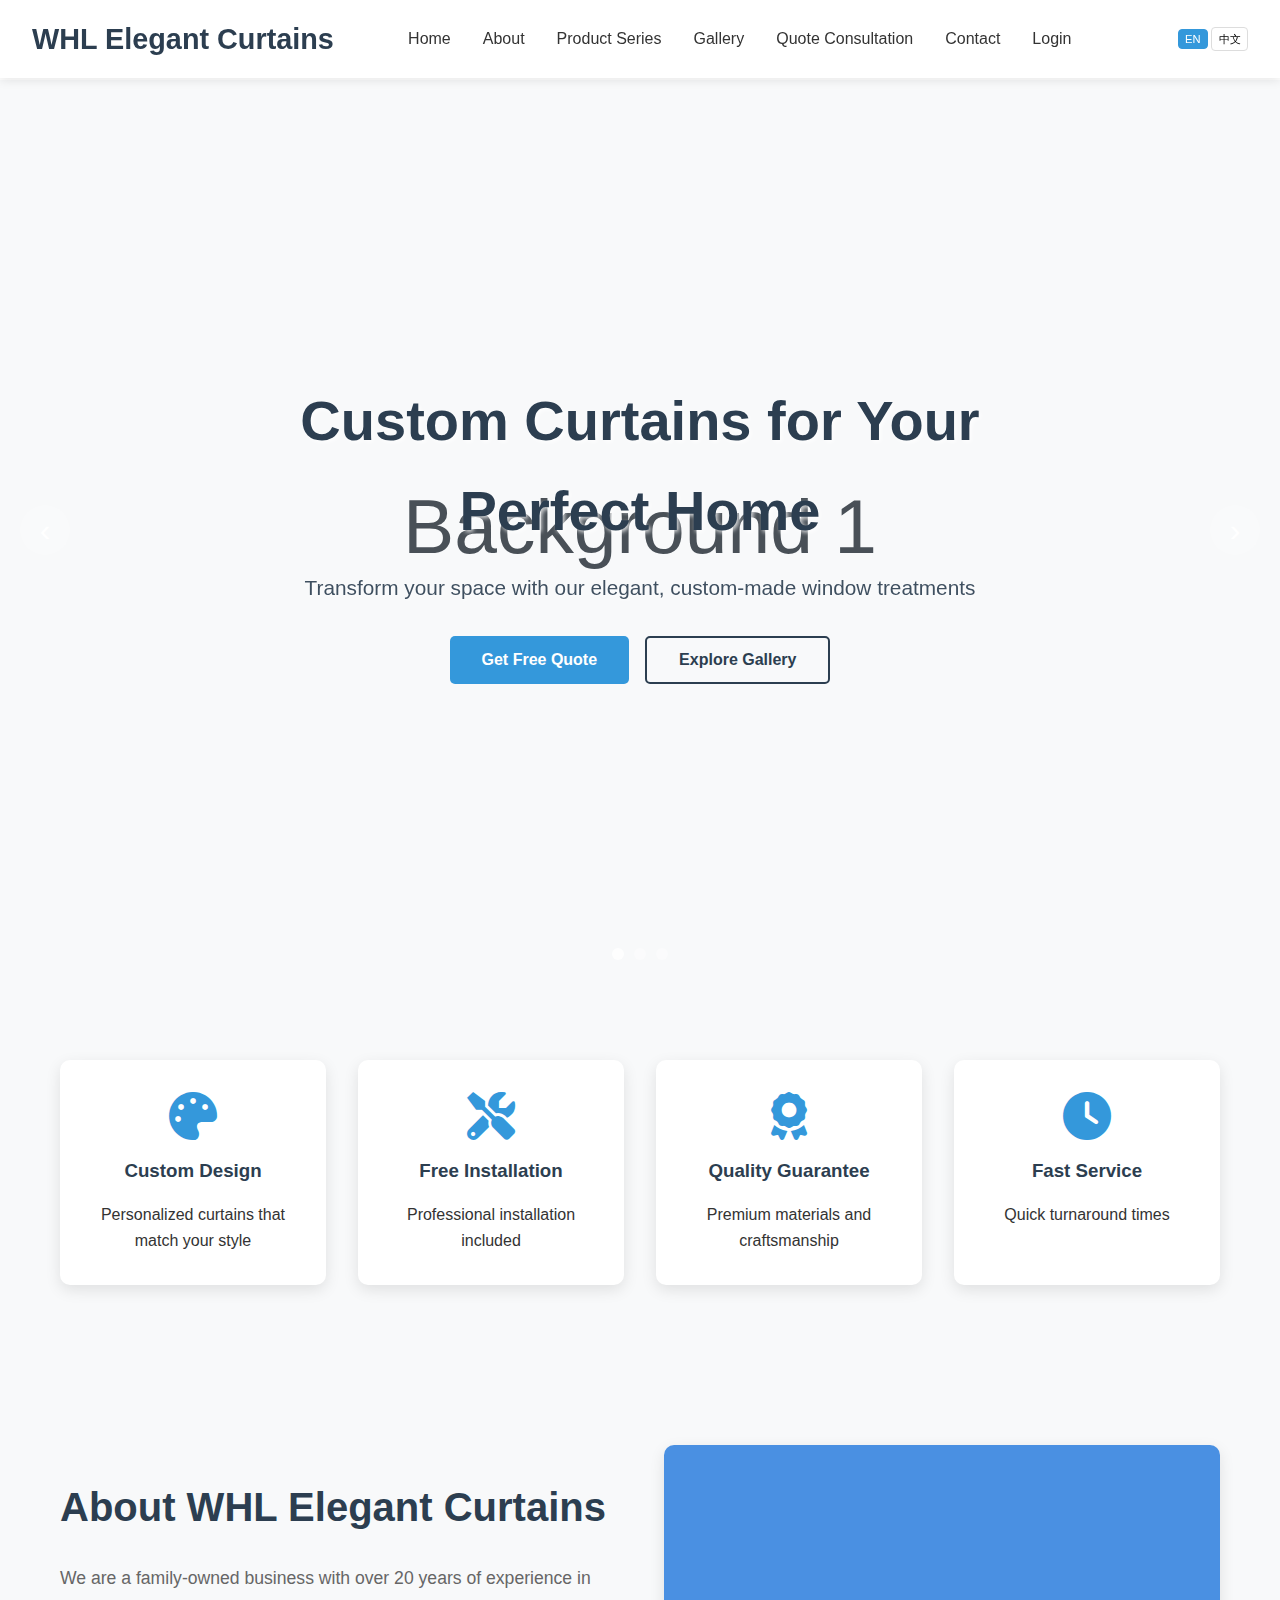
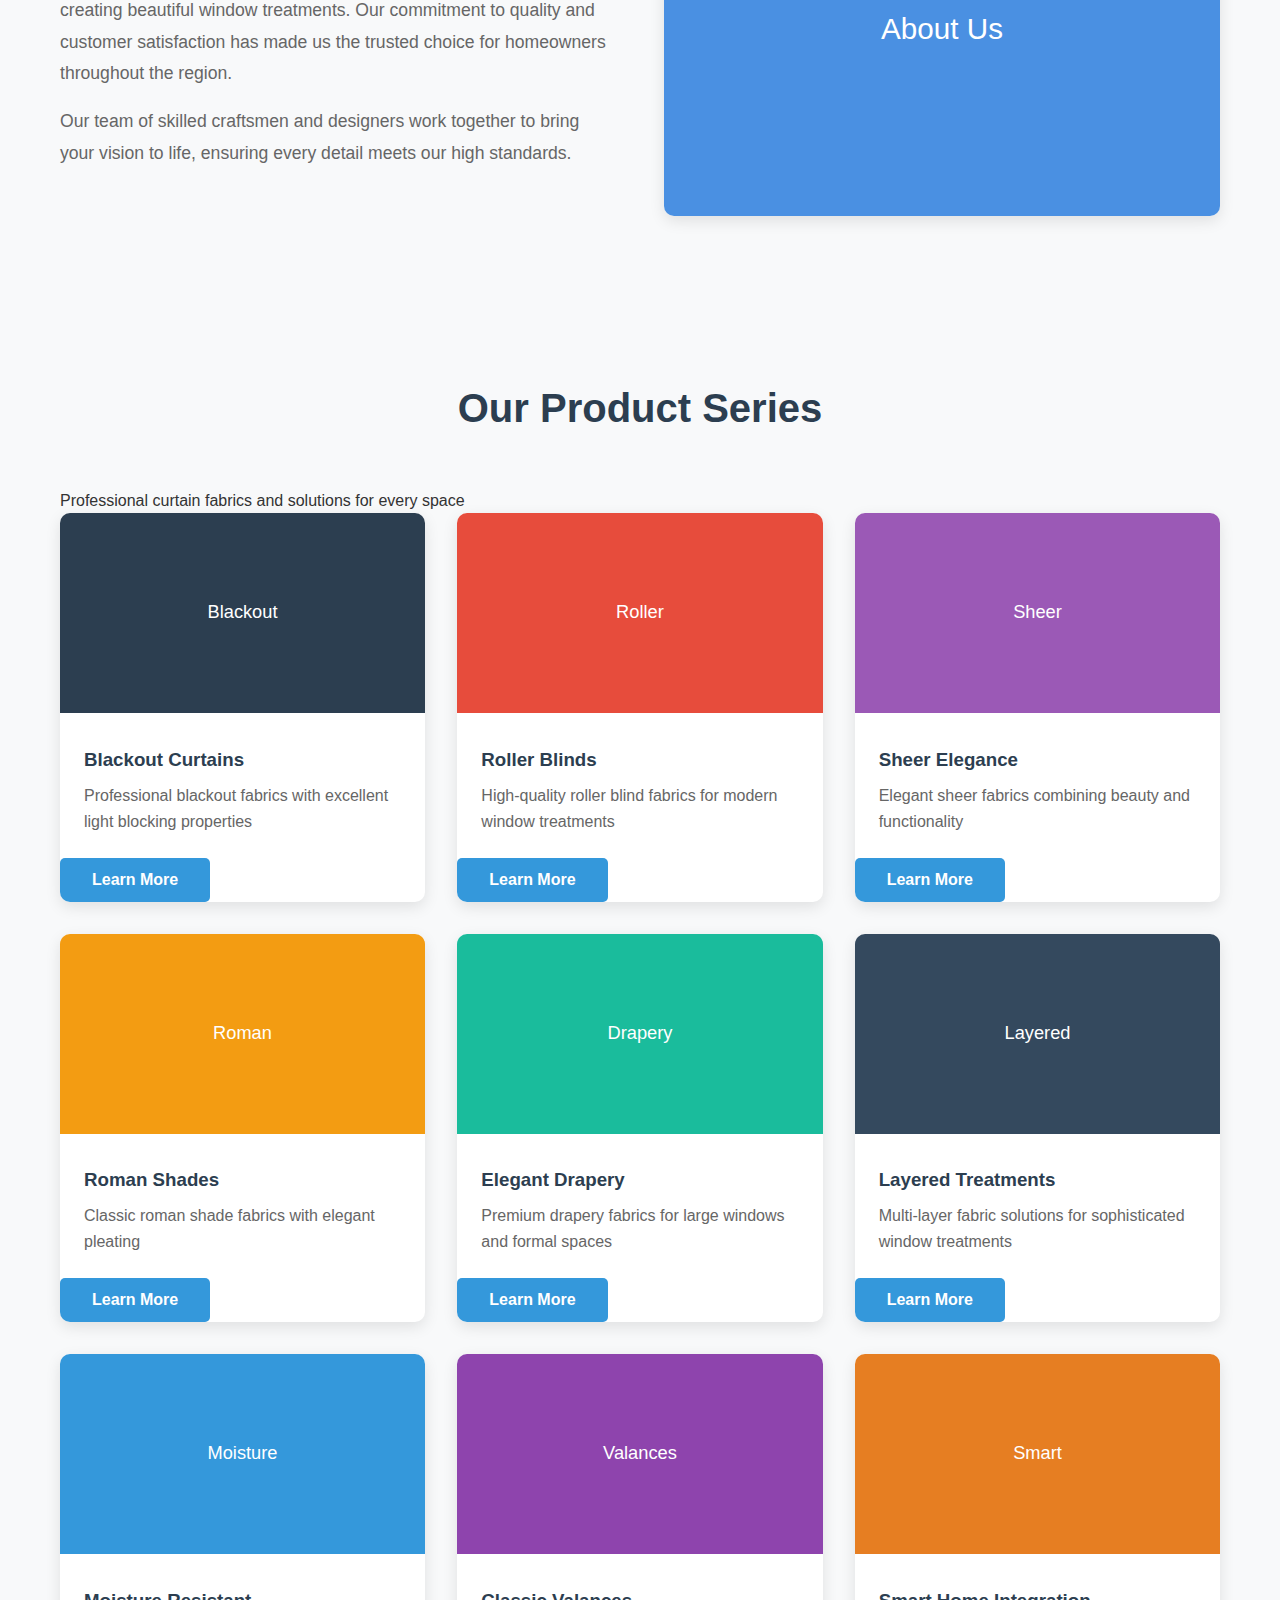
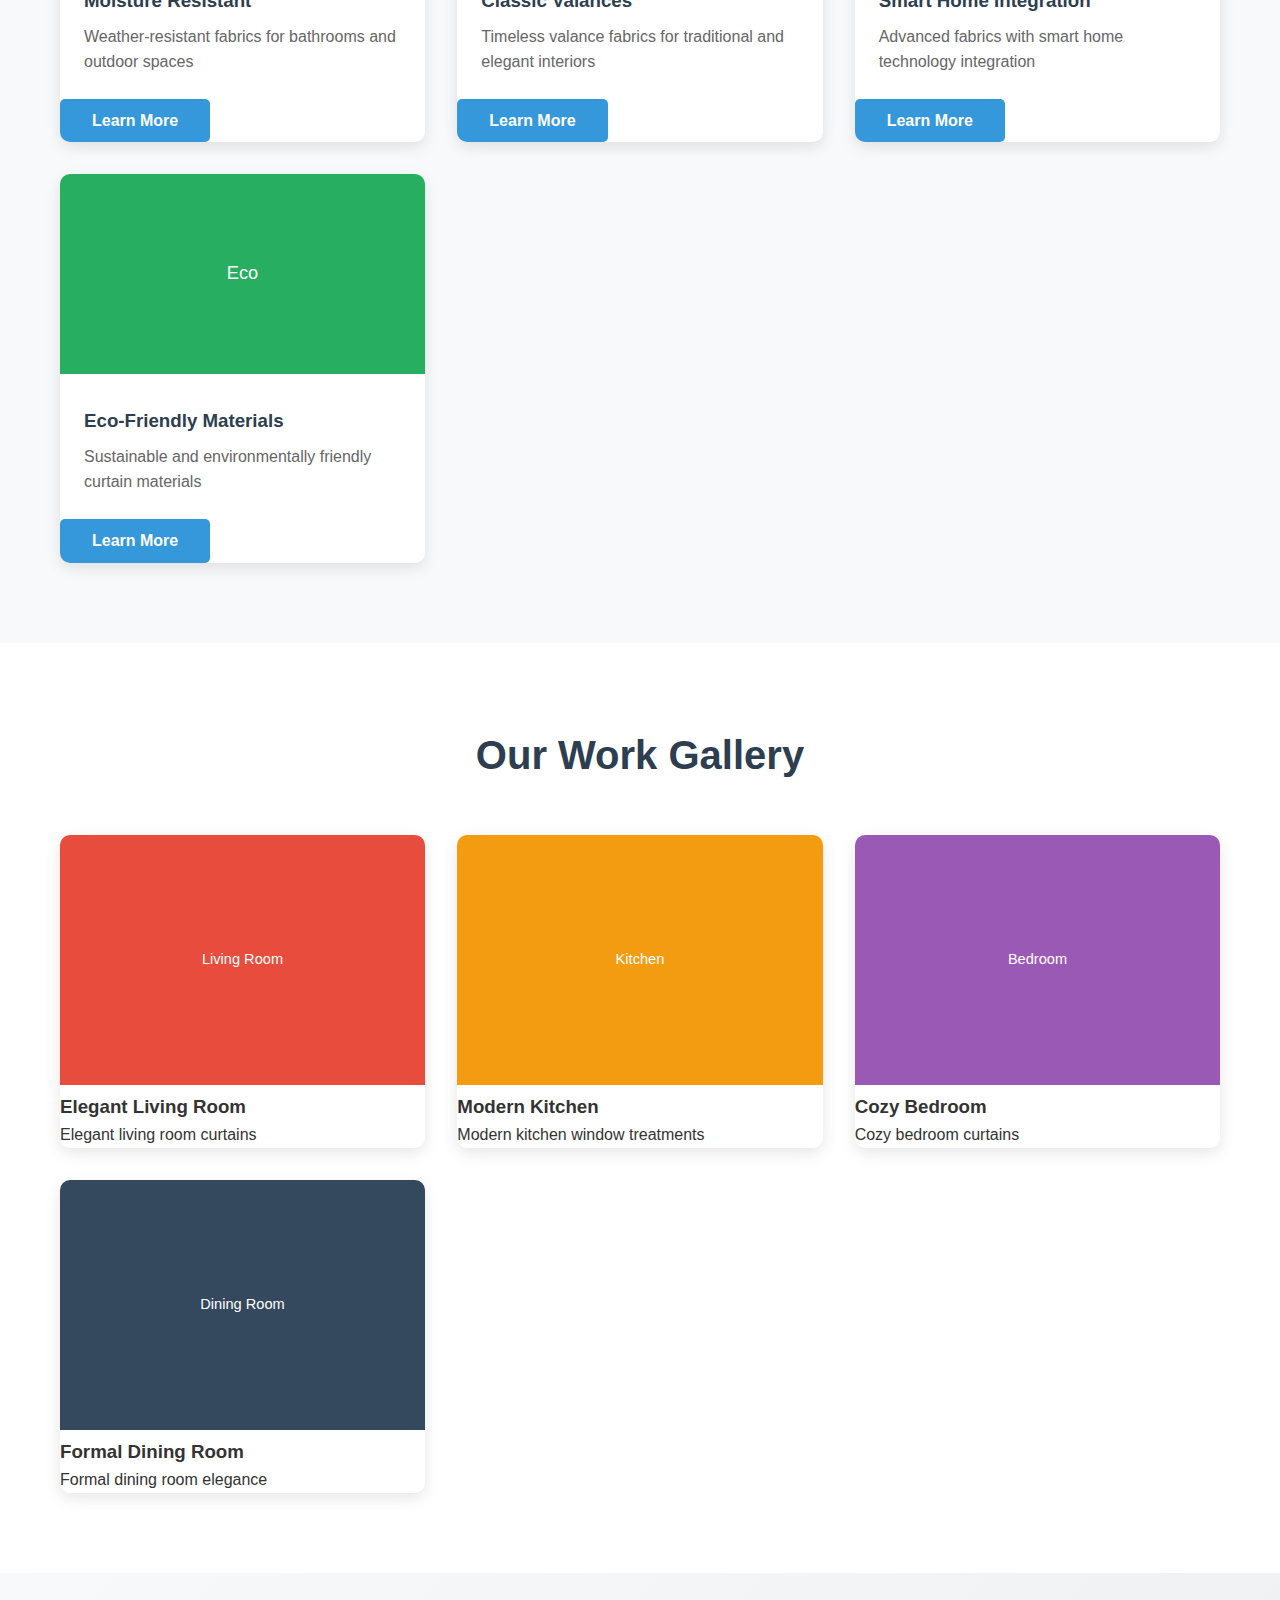
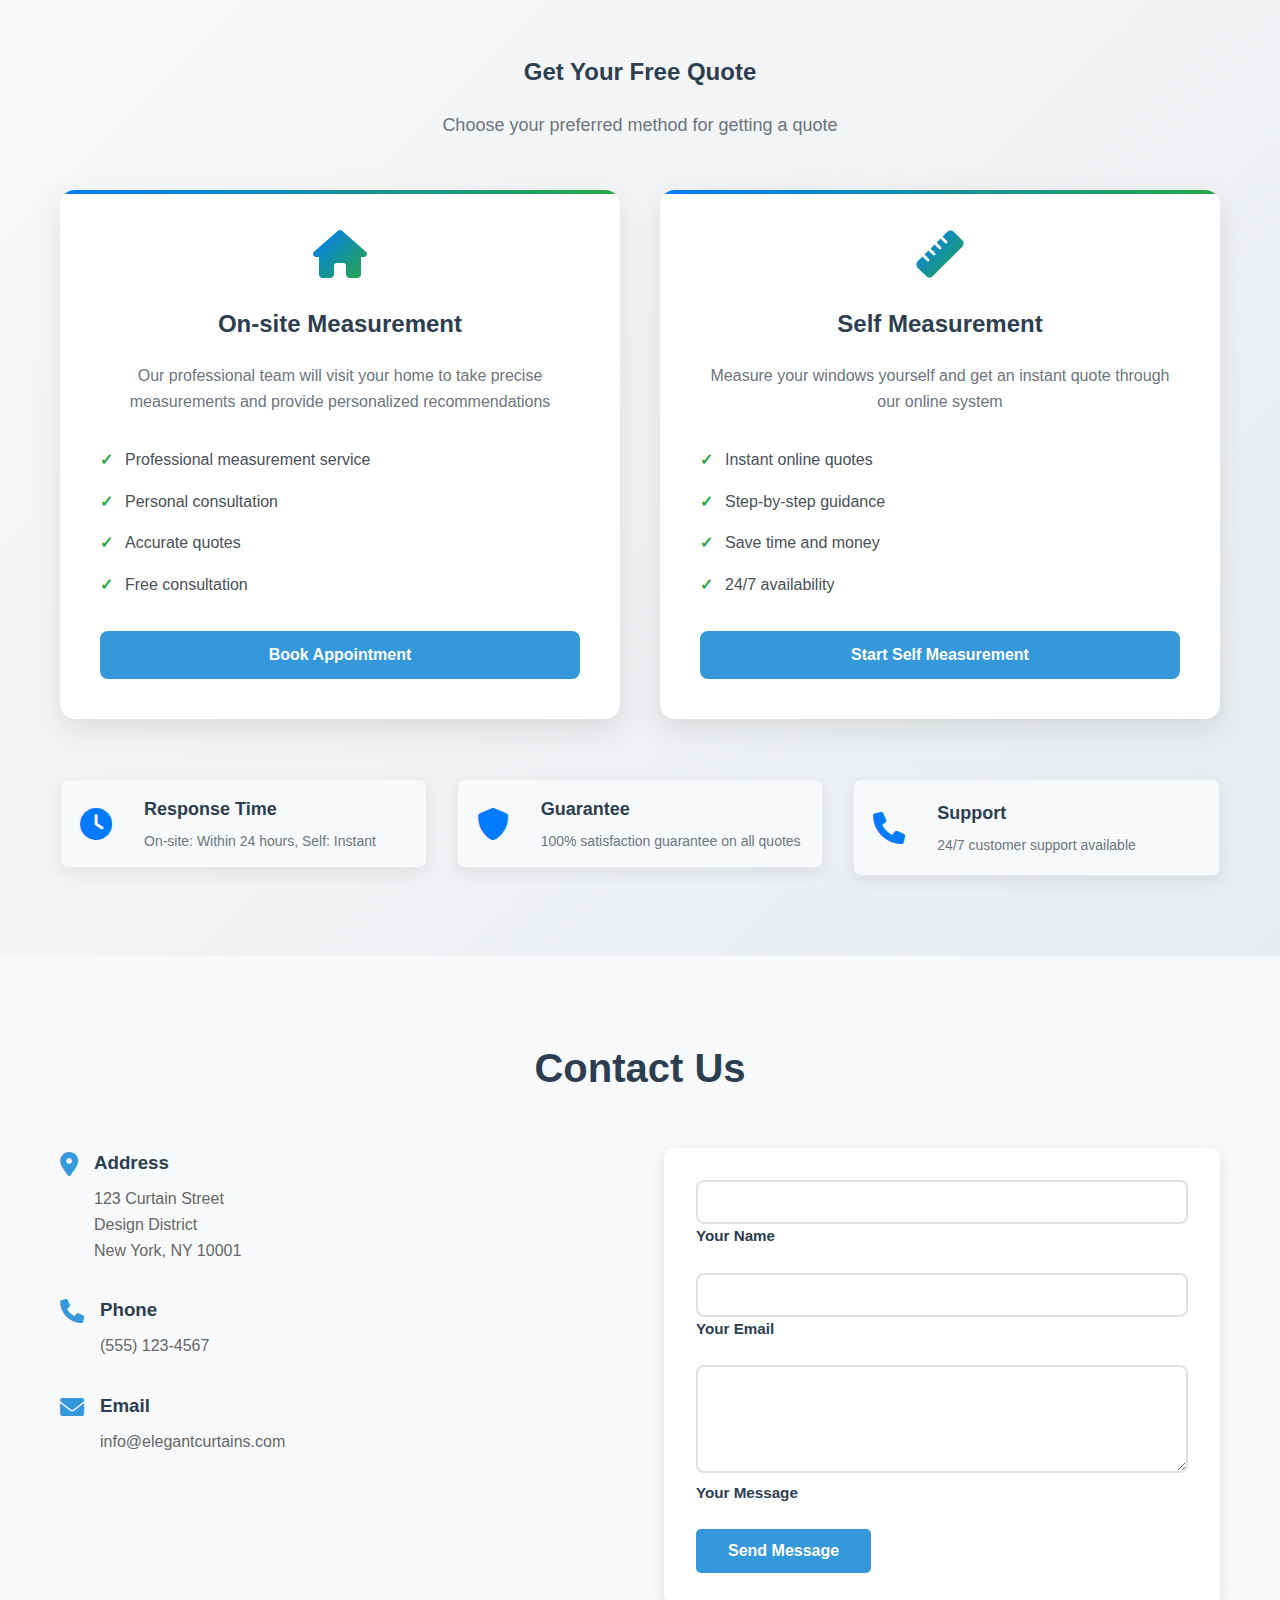
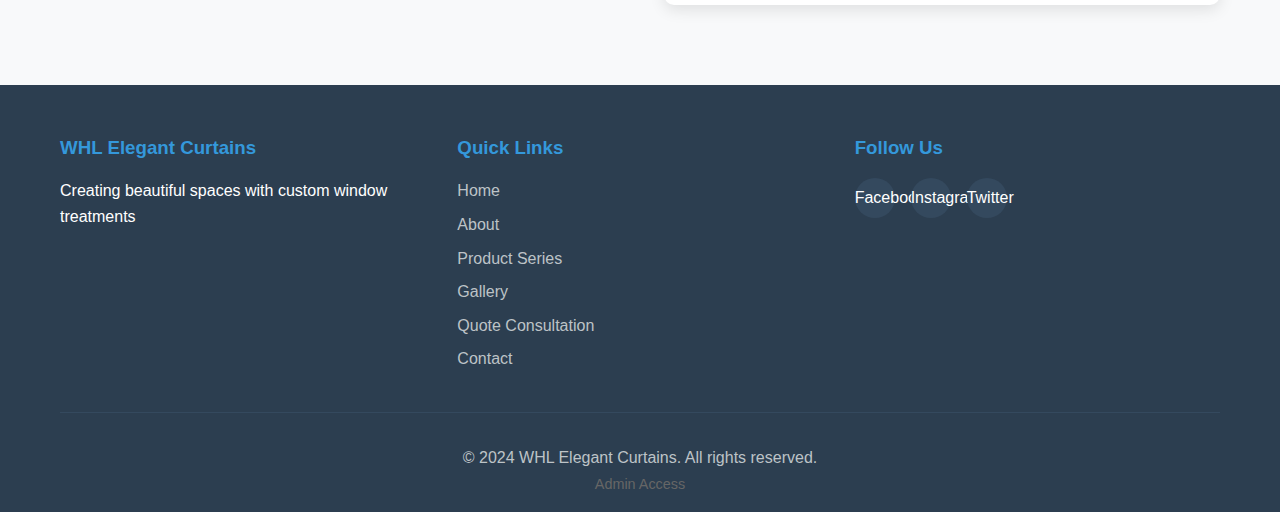
<file: index.html>
<!DOCTYPE html>
<html lang="en">
<head>
    <meta charset="UTF-8">
    <meta name="viewport" content="width=device-width, initial-scale=1.0">
    <meta name="google" content="notranslate">
    <meta name="translate" content="no">
    <title data-en="WHL Elegant Curtains - Custom Window Treatments" data-zh="WHL优雅窗帘 - 定制窗帘">WHL Elegant Curtains - Custom Window Treatments</title>
    <link rel="stylesheet" href="styles.css">
    <link rel="stylesheet" href="https://cdnjs.cloudflare.com/ajax/libs/font-awesome/6.0.0/css/all.min.css">
</head>
<body>
    <!-- Navigation -->
    <nav class="navbar">
        <div class="nav-container">
            <div class="logo">
                <h2 data-en="WHL Elegant Curtains" data-zh="WHL优雅窗帘">WHL Elegant Curtains</h2>
            </div>
            <ul class="nav-menu">
                <li><a href="#home" data-en="Home" data-zh="首页">Home</a></li>
                <li><a href="#about" data-en="About" data-zh="关于我们">About</a></li>
                <li><a href="#product-series" data-en="Product Series" data-zh="产品系列">Product Series</a></li>
                <li><a href="#gallery" data-en="Gallery" data-zh="案例展示">Gallery</a></li>
                <li><a href="#quote-consultation" data-en="Quote Consultation" data-zh="报价咨询">Quote Consultation</a></li>
                <li><a href="#contact" data-en="Contact" data-zh="联系我们">Contact</a></li>
                <li id="loginNavItem"><a href="javascript:void(0)" onclick="openLoginModal()" data-en="Login" data-zh="登录">Login</a></li>
            </ul>
            <div class="nav-actions">
                <!-- User Status Display -->
                <div id="userStatusDisplay" class="user-status-display" style="display: none;">
                    <div class="user-dropdown">
                        <button class="dropdown-toggle" onclick="openCustomerDashboard()">
                            <span id="userName">My Account</span>
                            <i class="fas fa-chevron-down"></i>
                        </button>
                        <div class="dropdown-menu">
                            <a href="javascript:void(0)" onclick="showProfile()" class="dropdown-item" data-en="Profile" data-zh="个人资料">Profile</a>
                            <a href="javascript:void(0)" onclick="showMyAppointments()" class="dropdown-item" data-en="My Appointments" data-zh="我的预约">My Appointments</a>
                            <a href="javascript:void(0)" onclick="showMyOrders()" class="dropdown-item" data-en="My Orders" data-zh="我的订单">My Orders</a>
                            <a href="javascript:void(0)" onclick="showMyQuotes()" class="dropdown-item" data-en="My Quotes" data-zh="我的报价">My Quotes</a>
                            <a href="javascript:void(0)" onclick="showMyFavorites()" class="dropdown-item" data-en="My Favorites" data-zh="我的收藏">My Favorites</a>
                            <div class="dropdown-divider"></div>
                            <a href="javascript:void(0)" onclick="logout()" class="dropdown-item" data-en="Logout" data-zh="退出登录">Logout</a>
                        </div>
                    </div>
                    <div class="cart-icon" onclick="showCart()">
                        <i class="fas fa-shopping-cart"></i>
                        <span class="cart-count" id="cartCount">0</span>
                    </div>
                </div>
                <!-- Language Switcher -->
                <div class="language-switcher">
                    <button onclick="updatePageLanguage('en')" class="lang-btn active" data-lang="en" data-en="EN" data-zh="英文">EN</button>
                    <button onclick="updatePageLanguage('zh')" class="lang-btn" data-lang="zh" data-en="中文" data-zh="中文">中文</button>
                </div>
            </div>
        </div>
    </nav>

    <!-- Hero Section -->
    <section id="home" class="hero">
        <div class="container">
            <div class="hero-content">
                <h1 data-en="Custom Curtains for Your Perfect Home" data-zh="为您的完美家居定制窗帘">Custom Curtains for Your Perfect Home</h1>
                <p data-en="Transform your space with our elegant, custom-made window treatments" data-zh="用我们优雅的定制窗帘改造您的空间">Transform your space with our elegant, custom-made window treatments</p>
                <div class="hero-buttons">
                    <button onclick="scrollToSection('quote-consultation')" class="btn btn-primary" data-en="Get Free Quote" data-zh="免费报价">Get Free Quote</button>
                    <button onclick="openGallery()" class="btn btn-secondary" data-en="Explore Gallery" data-zh="浏览案例">Explore Gallery</button>
                </div>
            </div>
        </div>
    </section>

    <!-- Features Section -->
    <section class="features">
        <div class="container">
            <div class="feature-grid">
                <div class="feature-item">
                    <i class="fas fa-palette"></i>
                    <h3 data-en="Custom Design" data-zh="定制设计">Custom Design</h3>
                    <p data-en="Personalized curtains that match your style" data-zh="个性化窗帘，匹配您的风格">Personalized curtains that match your style</p>
                </div>
                <div class="feature-item">
                    <i class="fas fa-tools"></i>
                    <h3 data-en="Free Installation" data-zh="免费安装">Free Installation</h3>
                    <p data-en="Professional installation included" data-zh="包含专业安装服务">Professional installation included</p>
                </div>
                <div class="feature-item">
                    <i class="fas fa-award"></i>
                    <h3 data-en="Quality Guarantee" data-zh="质量保证">Quality Guarantee</h3>
                    <p data-en="Premium materials and craftsmanship" data-zh="优质材料和工艺">Premium materials and craftsmanship</p>
                </div>
                <div class="feature-item">
                    <i class="fas fa-clock"></i>
                    <h3 data-en="Fast Service" data-zh="快速服务">Fast Service</h3>
                    <p data-en="Quick turnaround times" data-zh="快速交付">Quick turnaround times</p>
                </div>
            </div>
        </div>
    </section>

    <!-- About Section -->
    <section id="about" class="about">
        <div class="container">
            <div class="about-content">
                <div class="about-text">
                    <h2 data-en="About WHL Elegant Curtains" data-zh="关于WHL优雅窗帘">About WHL Elegant Curtains</h2>
                    <p data-en="We are a family-owned business with over 20 years of experience in creating beautiful window treatments. Our commitment to quality and customer satisfaction has made us the trusted choice for homeowners throughout the region." data-zh="我们是一家家族企业，在创造美丽窗帘方面拥有超过20年的经验。我们对质量和客户满意度的承诺使我们成为整个地区房主的值得信赖的选择。">We are a family-owned business with over 20 years of experience in creating beautiful window treatments. Our commitment to quality and customer satisfaction has made us the trusted choice for homeowners throughout the region.</p>
                    <p data-en="Our team of skilled craftsmen and designers work together to bring your vision to life, ensuring every detail meets our high standards." data-zh="我们技艺精湛的工匠和设计师团队共同努力，将您的愿景变为现实，确保每个细节都符合我们的高标准。">Our team of skilled craftsmen and designers work together to bring your vision to life, ensuring every detail meets our high standards.</p>
                </div>
                <div class="about-image" id="aboutImageContainer">
                    <img id="aboutImage" src="" alt="About Us" style="display: none;">
                </div>
            </div>
        </div>
    </section>

    <!-- Product Series Section -->
    <section id="product-series" class="product-series">
        <div class="container">
            <h2 data-en="Our Product Series" data-zh="我们的产品系列">Our Product Series</h2>
            <p data-en="Professional curtain fabrics and solutions for every space" data-zh="为每个空间提供专业的窗帘面料和解决方案">Professional curtain fabrics and solutions for every space</p>
            <div class="series-grid" id="productSeriesGrid">
                <!-- Product series will be loaded dynamically by JavaScript -->
            </div>
        </div>
    </section>

    <!-- Gallery Section -->
    <section id="gallery" class="gallery">
        <div class="container">
            <h2 data-en="Our Work Gallery" data-zh="我们的作品展示">Our Work Gallery</h2>
            <div class="gallery-grid" id="galleryGrid">
                <!-- Gallery items will be loaded dynamically by JavaScript -->
            </div>
        </div>
    </section>

    <!-- Quote Options Section -->
    <section id="quote-consultation" class="quote-options">
        <div class="container">
            <h2 data-en="Get Your Free Quote" data-zh="获取免费报价">Get Your Free Quote</h2>
            <p data-en="Choose your preferred method for getting a quote" data-zh="选择您偏好的报价方式">Choose your preferred method for getting a quote</p>
            <div class="quote-grid">
                <div class="quote-option">
                    <div class="quote-icon">
                        <i class="fas fa-home"></i>
                    </div>
                    <h3 data-en="On-site Measurement" data-zh="上门测量">On-site Measurement</h3>
                    <p data-en="Our professional team will visit your home to take precise measurements and provide personalized recommendations" data-zh="我们的专业团队将上门为您进行精确测量并提供个性化建议">Our professional team will visit your home to take precise measurements and provide personalized recommendations</p>
                    <ul class="quote-features">
                        <li data-en="Professional measurement service" data-zh="专业测量服务">Professional measurement service</li>
                        <li data-en="Personal consultation" data-zh="个人咨询">Personal consultation</li>
                        <li data-en="Accurate quotes" data-zh="准确报价">Accurate quotes</li>
                        <li data-en="Free consultation" data-zh="免费咨询">Free consultation</li>
                    </ul>

                    <button onclick="openOnsiteQuote()" class="btn btn-primary" data-en="Book Appointment" data-zh="预约上门">Book Appointment</button>
                </div>
                <div class="quote-option">
                    <div class="quote-icon">
                        <i class="fas fa-ruler"></i>
                    </div>
                    <h3 data-en="Self Measurement" data-zh="自助量尺">Self Measurement</h3>
                    <p data-en="Measure your windows yourself and get an instant quote through our online system" data-zh="自己量尺并通过我们的在线系统获得即时报价">Measure your windows yourself and get an instant quote through our online system</p>
                    <ul class="quote-features">
                        <li data-en="Instant online quotes" data-zh="即时在线报价">Instant online quotes</li>
                        <li data-en="Step-by-step guidance" data-zh="逐步指导">Step-by-step guidance</li>
                        <li data-en="Save time and money" data-zh="节省时间和金钱">Save time and money</li>
                        <li data-en="24/7 availability" data-zh="24/7可用">24/7 availability</li>
                    </ul>

                    <button onclick="openSelfQuote()" class="btn btn-primary" data-en="Start Self Measurement" data-zh="开始自助量尺">Start Self Measurement</button>
                </div>
            </div>
            <div class="quote-info">
                <div class="info-item">
                    <i class="fas fa-clock"></i>
                    <div>
                        <h4 data-en="Response Time" data-zh="响应时间">Response Time</h4>
                        <p data-en="On-site: Within 24 hours, Self: Instant" data-zh="上门：24小时内，自助：即时">On-site: Within 24 hours, Self: Instant</p>
                    </div>
                </div>
                <div class="info-item">
                    <i class="fas fa-shield-alt"></i>
                    <div>
                        <h4 data-en="Guarantee" data-zh="保证">Guarantee</h4>
                        <p data-en="100% satisfaction guarantee on all quotes" data-zh="所有报价100%满意保证">100% satisfaction guarantee on all quotes</p>
                    </div>
                </div>
                <div class="info-item">
                    <i class="fas fa-phone"></i>
                    <div>
                        <h4 data-en="Support" data-zh="支持">Support</h4>
                        <p data-en="24/7 customer support available" data-zh="24/7客户支持可用">24/7 customer support available</p>
                    </div>
                </div>
            </div>
        </div>
    </section>

    <!-- Contact Section -->
    <section id="contact" class="contact">
        <div class="container">
            <h2 data-en="Contact Us" data-zh="联系我们">Contact Us</h2>
            <div class="contact-content">
                <div class="contact-info">
                    <div class="contact-item">
                        <i class="fas fa-map-marker-alt"></i>
                        <div>
                            <h3 data-en="Address" data-zh="地址">Address</h3>
                            <p>123 Curtain Street<br>Design District<br>New York, NY 10001</p>
                        </div>
                    </div>
                    <div class="contact-item">
                        <i class="fas fa-phone"></i>
                        <div>
                            <h3 data-en="Phone" data-zh="电话">Phone</h3>
                            <p>(555) 123-4567</p>
                        </div>
                    </div>
                    <div class="contact-item">
                        <i class="fas fa-envelope"></i>
                        <div>
                            <h3 data-en="Email" data-zh="邮箱">Email</h3>
                            <p>info@elegantcurtains.com</p>
                        </div>
                    </div>
                </div>
                <div class="contact-form">
                    <form id="contactForm" onsubmit="handleContactSubmission(event)">
                        <div class="form-group">
                            <input type="text" id="contactName" required>
                            <label data-en="Your Name" data-zh="您的姓名">Your Name</label>
                        </div>
                        <div class="form-group">
                            <input type="email" id="contactEmail" required>
                            <label data-en="Your Email" data-zh="您的邮箱">Your Email</label>
                        </div>
                        <div class="form-group">
                            <textarea id="contactMessage" rows="5" required></textarea>
                            <label data-en="Your Message" data-zh="您的留言">Your Message</label>
                        </div>
                        <button type="submit" class="btn btn-primary" data-en="Send Message" data-zh="发送留言">Send Message</button>
                    </form>
                </div>
            </div>
        </div>
    </section>

    <!-- Footer -->
    <footer class="footer">
        <div class="container">
            <div class="footer-content">
                <div class="footer-section">
                    <h3 data-en="WHL Elegant Curtains" data-zh="WHL优雅窗帘">WHL Elegant Curtains</h3>
                    <p data-en="Creating beautiful spaces with custom window treatments" data-zh="用定制窗帘创造美丽空间">Creating beautiful spaces with custom window treatments</p>
                </div>
                <div class="footer-section">
                    <h3 data-en="Quick Links" data-zh="快速链接">Quick Links</h3>
                    <ul>
                        <li><a href="#home" data-en="Home" data-zh="首页">Home</a></li>
                        <li><a href="#about" data-en="About" data-zh="关于我们">About</a></li>
                        <li><a href="#product-series" data-en="Product Series" data-zh="产品系列">Product Series</a></li>
                        <li><a href="#gallery" data-en="Gallery" data-zh="案例展示">Gallery</a></li>
                        <li><a href="#quote-consultation" data-en="Quote Consultation" data-zh="报价咨询">Quote Consultation</a></li>
                        <li><a href="#contact" data-en="Contact" data-zh="联系我们">Contact</a></li>
                    </ul>
                </div>
                <div class="footer-section">
                    <h3 data-en="Follow Us" data-zh="关注我们">Follow Us</h3>
                    <div class="social-links">
                        <a href="#" data-en="Facebook" data-zh="脸书">Facebook</a>
                        <a href="#" data-en="Instagram" data-zh="Instagram">Instagram</a>
                        <a href="#" data-en="Twitter" data-zh="推特">Twitter</a>
                    </div>
                </div>
            </div>
            <div class="footer-bottom">
                <p data-en="© 2024 WHL Elegant Curtains. All rights reserved." data-zh="© 2024 WHL优雅窗帘。保留所有权利。">© 2024 WHL Elegant Curtains. All rights reserved.</p>
                <p><a href="admin-login.html" style="color: #666; text-decoration: none; font-size: 0.9rem;" data-en="Admin Access" data-zh="管理员入口">Admin Access</a></p>
            </div>
        </div>
    </footer>

    <!-- Login Modal -->
    <div id="loginModal" class="modal">
        <div class="modal-content">
            <span class="close" onclick="closeModal('loginModal')">&times;</span>
            <div class="modal-header">
                <h2 data-en="Welcome Back" data-zh="欢迎回来">Welcome Back</h2>
                <p data-en="Please sign in to your account or create a new one" data-zh="请登录您的账户或创建新账户">Please sign in to your account or create a new one</p>
            </div>
            
            <div class="modal-tabs">
                <button class="tab-btn active" onclick="switchTab('login', event)" data-en="Login" data-zh="登录">Login</button>
                <button class="tab-btn" onclick="switchTab('register', event)" data-en="Register" data-zh="注册">Register</button>
            </div>
            
            <!-- Login Form -->
            <form id="loginForm" class="tab-content active" onsubmit="handleLoginSubmission(event)">
                <div class="form-group">
                    <label data-en="Email" data-zh="邮箱">Email</label>
                    <input type="email" id="loginEmail" required>
                </div>
                <div class="form-group">
                    <label data-en="Password" data-zh="密码">Password</label>
                    <input type="password" id="loginPassword" required>
                </div>
                <button type="submit" class="btn btn-primary" data-en="Login" data-zh="登录">Login</button>
            </form>
            
            <!-- Register Form -->
            <form id="registerForm" class="tab-content" onsubmit="handleRegisterSubmission(event)">
                <div class="form-group">
                    <label data-en="Full Name" data-zh="姓名">Full Name</label>
                    <input type="text" id="registerName" required>
                </div>
                <div class="form-group">
                    <label data-en="Email" data-zh="邮箱">Email</label>
                    <input type="email" id="registerEmail" required>
                </div>
                <div class="form-group">
                    <label data-en="Phone" data-zh="电话">Phone</label>
                    <input type="tel" id="registerPhone" required>
                </div>
                <div class="form-group">
                    <label data-en="Address" data-zh="地址">Address</label>
                    <input type="text" id="registerAddress" required>
                </div>
                <div class="form-row">
                    <div class="form-group">
                        <label data-en="City" data-zh="城市">City</label>
                        <input type="text" id="registerCity" required>
                    </div>
                    <div class="form-group">
                        <label data-en="State" data-zh="州/省">State</label>
                        <input type="text" id="registerState" required>
                    </div>
                </div>
                <div class="form-group">
                    <label data-en="ZIP Code" data-zh="邮编">ZIP Code</label>
                    <input type="text" id="registerZIP" required>
                </div>
                <div class="form-row">
                    <div class="form-group">
                        <label data-en="Password" data-zh="密码">Password</label>
                        <input type="password" id="registerPassword" required>
                    </div>
                    <div class="form-group">
                        <label data-en="Confirm Password" data-zh="确认密码">Confirm Password</label>
                        <input type="password" id="registerConfirmPassword" required>
                    </div>
                </div>
                <div class="form-group checkbox-group">
                    <label for="agreeTerms">
                        <input type="checkbox" id="agreeTerms" required>
                        <span data-en="I agree to the terms and conditions" data-zh="我同意条款和条件">I agree to the terms and conditions</span>
                    </label>
                </div>
                <button type="submit" class="btn btn-primary" data-en="Register" data-zh="注册">Register</button>
            </form>
        </div>
    </div>

    <!-- On-site Quote Modal -->
    <div id="onsiteQuoteModal" class="modal">
        <div class="modal-content large">
            <span class="close" onclick="closeModal('onsiteQuoteModal')">&times;</span>
            <div class="modal-header">
                <h2 data-en="On-site Measurement Appointment" data-zh="上门测量预约">On-site Measurement Appointment</h2>
                <div class="service-info">
                    <div class="info-item">
                        <i class="fas fa-map-marker-alt"></i>
                        <span data-en="Service Area: Within 20 miles of our store" data-zh="服务范围：门店20英里以内">Service Area: Within 20 miles of our store</span>
                    </div>
                    <div class="info-item">
                        <i class="fas fa-dollar-sign"></i>
                        <span data-en="Service Fee: $100 (waived after order placement)" data-zh="服务费：100美元（下单后减免）">Service Fee: $100 (waived after order placement)</span>
                    </div>
                </div>
            </div>
            
            <form id="onsiteQuoteForm" onsubmit="handleOnsiteQuoteSubmission(event)">
                <div class="form-section">
                    <h3 data-en="Contact Information" data-zh="联系信息">Contact Information</h3>
                    <div class="form-group">
                        <label data-en="Full Name" data-zh="姓名">Full Name</label>
                        <input type="text" id="onsiteName" required>
                    </div>
                    <div class="form-group">
                        <label data-en="Phone Number" data-zh="电话号码">Phone Number</label>
                        <input type="tel" id="onsitePhone" required>
                    </div>
                    <div class="form-group">
                        <label data-en="Email Address" data-zh="邮箱地址">Email Address</label>
                        <input type="email" id="onsiteEmail" required>
                    </div>
                </div>
                
                <div class="form-section">
                    <h3 data-en="Address Information" data-zh="地址信息">Address Information</h3>
                    <div class="form-group">
                        <label data-en="Street Address" data-zh="街道地址">Street Address</label>
                        <input type="text" id="onsiteAddress" required>
                    </div>
                    <div class="form-row">
                        <div class="form-group">
                            <label data-en="City" data-zh="城市">City</label>
                            <input type="text" id="onsiteCity" required>
                        </div>
                        <div class="form-group">
                            <label data-en="ZIP Code" data-zh="邮编">ZIP Code</label>
                            <input type="text" id="onsiteZIP" required>
                        </div>
                    </div>
                </div>
                
                <div class="form-section">
                    <h3 data-en="Property Information" data-zh="房产信息">Property Information</h3>
                    <div class="form-group">
                        <label data-en="Property Type" data-zh="房产类型">Property Type</label>
                        <select id="onsitePropertyType" required>
                            <option value="" data-en="Select Property Type" data-zh="选择房产类型">Select Property Type</option>
                            <option value="single-family" data-en="Single Family Home" data-zh="单户住宅">Single Family Home</option>
                            <option value="townhouse" data-en="Townhouse" data-zh="联排别墅">Townhouse</option>
                            <option value="apartment" data-en="Apartment" data-zh="公寓">Apartment</option>
                            <option value="custom" data-en="Custom" data-zh="自定义">Custom</option>
                        </select>
                    </div>
                    <div class="form-group">
                        <label data-en="Number of Rooms" data-zh="房间数量">Number of Rooms</label>
                        <input type="number" id="onsiteRooms" min="1" max="20" value="1" required>
                    </div>
                </div>
                
                <div class="form-section">
                    <h3 data-en="Select Available Date & Time" data-zh="选择可用日期和时间">Select Available Date & Time</h3>
                    <p class="calendar-note" style="color: #666; font-size: 0.9rem; margin-bottom: 1rem;">
                        <span data-en="Note: Only dates within the next 14 days are available for booking." data-zh="注意：只能预约未来14天内的日期。">Note: Only dates within the next 14 days are available for booking.</span>
                    </p>
                    <div class="form-group">
                        <div id="appointmentCalendar" class="appointment-calendar">
                            <div class="calendar-header">
                                <button type="button" class="calendar-nav" onclick="previousMonth()">
                                    <i class="fas fa-chevron-left"></i>
                                </button>
                                <h3 id="calendarMonthTitle">January 2024</h3>
                                <button type="button" class="calendar-nav" onclick="nextMonth()">
                                    <i class="fas fa-chevron-right"></i>
                                </button>
                            </div>
                            <div id="calendarGrid" class="calendar-grid">
                                <!-- Calendar will be populated here -->
                            </div>
                            <div class="selected-slot-info" id="selectedSlotInfo" style="display: none;">
                                <h4 data-en="Selected Time Slot" data-zh="已选择时间段">Selected Time Slot</h4>
                                <p id="selectedSlotDetails"></p>
                            </div>
                        </div>
                    </div>
                </div>
                
                <div class="form-section">
                    <h3 data-en="Additional Information" data-zh="附加信息">Additional Information</h3>
                    <div class="form-group">
                        <label data-en="Special Requirements or Notes" data-zh="特殊要求或备注">Special Requirements or Notes</label>
                        <textarea id="onsiteNotes" rows="3" data-en="Any specific requirements or questions you have..." data-zh="您有任何特殊要求或问题..."></textarea>
                    </div>
                </div>
                
                <div class="form-actions">
                    <button type="button" class="btn btn-secondary" onclick="closeModal('onsiteQuoteModal')" data-en="Cancel" data-zh="取消">Cancel</button>
                    <button type="submit" class="btn btn-primary" data-en="Book Appointment" data-zh="预约上门">Book Appointment</button>
                </div>
            </form>
        </div>
    </div>

    <!-- Self Quote Modal -->
    <div id="selfQuoteModal" class="modal">
        <div class="modal-content large">
            <span class="close" onclick="closeModal('selfQuoteModal')">&times;</span>
            <div class="modal-header">
                <h2 data-en="Self Measurement Quote" data-zh="自助量尺报价">Self Measurement Quote</h2>
                <p data-en="Please add rooms and windows to get an accurate quote" data-zh="请添加房间和窗户以获得准确报价">Please add rooms and windows to get an accurate quote</p>
            </div>
            
            <div class="quote-form">
                <div class="form-section">
                    <h3 data-en="Property Information" data-zh="房产信息">Property Information</h3>
                    <div class="form-row">
                        <div class="form-group">
                            <label data-en="Property Type" data-zh="房产类型">Property Type</label>
                            <select id="selfPropertyType" class="property-type-selector" required>
                                <option value="" data-en="Select Property Type" data-zh="选择房产类型">Select Property Type</option>
                                <option value="single-family" data-en="Single Family Home" data-zh="单户住宅">Single Family Home</option>
                                <option value="townhouse" data-en="Townhouse" data-zh="联排别墅">Townhouse</option>
                                <option value="apartment" data-en="Apartment" data-zh="公寓">Apartment</option>
                                <option value="custom" data-en="Custom" data-zh="自定义">Custom</option>
                            </select>
                        </div>
                        <div class="form-group">
                            <label data-en="Budget Range" data-zh="预算范围">Budget Range</label>
                            <select id="selfBudget" class="budget-selector" required>
                                <option value="" data-en="Select Budget Range" data-zh="选择预算范围">Select Budget Range</option>
                                <option value="under-1000" data-en="Under $1,000" data-zh="$1,000以下">Under $1,000</option>
                                <option value="1000-2500" data-en="$1,000 - $2,500" data-zh="$1,000 - $2,500">$1,000 - $2,500</option>
                                <option value="2500-5000" data-en="$2,500 - $5,000" data-zh="$2,500 - $5,000">$2,500 - $5,000</option>
                                <option value="5000-10000" data-en="$5,000 - $10,000" data-zh="$5,000 - $10,000">$5,000 - $10,000</option>
                                <option value="over-10000" data-en="Over $10,000" data-zh="$10,000以上">Over $10,000</option>
                            </select>
                        </div>
                    </div>
                    <div class="form-group">
                        <label data-en="Special Requirements or Notes" data-zh="特殊要求或备注">Special Requirements or Notes</label>
                        <textarea id="selfNotes" rows="3" data-en="Any special requirements or notes..." data-zh="任何特殊要求或备注..."></textarea>
                    </div>
                </div>
                
                <div class="rooms-section">
                    <div class="section-header">
                        <h3 data-en="Rooms & Windows" data-zh="房间和窗户">Rooms & Windows</h3>
                        <button type="button" onclick="addRoom()" class="btn btn-primary">
                            <i class="fas fa-plus"></i> <span data-en="Add Room" data-zh="添加房间">Add Room</span>
                        </button>
                    </div>
                    <div id="roomsContainer">
                        <!-- Rooms will be added here -->
                    </div>
                </div>
                
                <div class="form-actions">
                    <button type="button" onclick="saveSelfQuote()" class="btn btn-secondary">
                        <i class="fas fa-save"></i> <span data-en="Save Draft" data-zh="保存草稿">Save Draft</span>
                    </button>
                    <button type="button" onclick="previewSelfQuote()" class="btn btn-primary">
                        <i class="fas fa-eye"></i> <span data-en="Preview Inquiry" data-zh="预览询价">Preview Inquiry</span>
                    </button>
                </div>
            </div>
        </div>
    </div>

    <!-- Quote Preview Modal -->
    <div id="quotePreviewModal" class="modal">
        <div class="modal-content large">
            <span class="close" onclick="closeModal('quotePreviewModal')">&times;</span>
            <div class="modal-header">
                <h2 data-en="Inquiry Preview" data-zh="询价预览">Inquiry Preview</h2>
                <p data-en="Please review your inquiry details before submission" data-zh="请在提交前检查您的询价详情">Please review your inquiry details before submission</p>
            </div>
            
            <div class="quote-preview-content">
                <div class="preview-section">
                    <h3 data-en="Property Information" data-zh="房产信息">Property Information</h3>
                    <div class="preview-details">
                        <div class="preview-item">
                            <span class="label" data-en="Property Type:" data-zh="房产类型：">Property Type:</span>
                            <span id="previewPropertyType">-</span>
                        </div>
                        <div class="preview-item">
                            <span class="label" data-en="Budget Range:" data-zh="预算范围：">Budget Range:</span>
                            <span id="previewBudget">-</span>
                        </div>
                        <div class="preview-item">
                            <span class="label" data-en="Notes:" data-zh="备注：">Notes:</span>
                            <span id="previewNotes">-</span>
                        </div>
                    </div>
                </div>
                
                <div class="preview-section">
                    <h3 data-en="Rooms & Windows Summary" data-zh="房间和窗户摘要">Rooms & Windows Summary</h3>
                    <div id="previewRoomsSummary">
                        <!-- Rooms summary will be generated here -->
                    </div>
                </div>
                
                <div class="preview-section">
                    <h3 data-en="Inquiry Summary" data-zh="询价摘要">Inquiry Summary</h3>
                    <div class="quote-summary-final">
                        <div class="summary-item">
                            <span data-en="Total Rooms:" data-zh="总房间数：">Total Rooms:</span>
                            <span id="previewTotalRooms">0</span>
                        </div>
                        <div class="summary-item">
                            <span data-en="Total Windows:" data-zh="总窗户数：">Total Windows:</span>
                            <span id="previewTotalWindows">0</span>
                        </div>
                    </div>
                </div>
                
                <div class="preview-actions">
                    <button type="button" onclick="closeModal('quotePreviewModal')" class="btn btn-secondary">
                        <span data-en="Back to Edit" data-zh="返回编辑">Back to Edit</span>
                    </button>
                    <button type="button" onclick="submitSelfQuote()" class="btn btn-success">
                        <i class="fas fa-check"></i> <span data-en="Confirm & Submit" data-zh="确认并提交">Confirm & Submit</span>
                    </button>
                </div>
            </div>
        </div>
    </div>

    <!-- Cart Modal -->
    <div id="cartModal" class="modal">
        <div class="modal-content large">
            <span class="close" onclick="closeModal('cartModal')">&times;</span>
            <h2 data-en="Shopping Cart" data-zh="购物车">Shopping Cart</h2>
            
            <div id="cartContent">
                <!-- Cart content will be loaded here -->
            </div>
        </div>
    </div>

    <!-- Customer Dashboard Modal -->
    <div id="customerDashboardModal" class="modal">
        <div class="modal-content large">
            <span class="close" onclick="closeModal('customerDashboardModal')">&times;</span>
            <h2 data-en="Customer Dashboard" data-zh="客户仪表板">Customer Dashboard</h2>
            
                            <div class="dashboard-tabs">
                    <button class="tab-btn active" onclick="switchDashboardTab('profile')" data-en="Profile" data-zh="个人资料">Profile</button>
                    <button class="tab-btn" onclick="switchDashboardTab('orders')" data-en="My Orders" data-zh="我的订单">My Orders</button>
                    <button class="tab-btn" onclick="switchDashboardTab('quotes')" data-en="My Quotes" data-zh="我的报价">My Quotes</button>
                    <button class="tab-btn" onclick="switchDashboardTab('appointments')" data-en="My Appointments" data-zh="我的预约">My Appointments</button>
                    <button class="tab-btn" onclick="switchDashboardTab('onsiteMeasurement')" data-en="On-site Measurement" data-zh="上门测量">On-site Measurement</button>
                    <button class="tab-btn" onclick="switchDashboardTab('favorites')" data-en="My Favorites" data-zh="我的收藏">My Favorites</button>
                </div>
            
            <div id="dashboardContent">
                <!-- Dashboard content will be loaded here -->
            </div>
        </div>
    </div>

    <!-- Quote Table Modal -->
    <div id="quoteTableModal" class="modal">
        <div class="modal-content large">
            <span class="close" onclick="closeModal('quoteTableModal')">&times;</span>
            <div class="quote-table">
                <div class="quote-header">
                    <h2 data-en="Quote Details" data-zh="报价详情">Quote Details</h2>
                    <div class="quote-info">
                        <div class="info-item">
                            <span data-en="Quote ID:" data-zh="报价编号：">Quote ID:</span>
                            <span id="quoteId">Q12345</span>
                        </div>
                        <div class="info-item">
                            <span data-en="Date:" data-zh="日期：">Date:</span>
                            <span id="quoteDate">01/01/2024</span>
                        </div>
                    </div>
                </div>
                
                <div class="customer-info">
                    <h3 data-en="Customer Information" data-zh="客户信息">Customer Information</h3>
                    <div class="info-grid">
                        <div class="info-item">
                            <span data-en="Name:" data-zh="姓名：">Name:</span>
                            <span id="customerName">John Doe</span>
                        </div>
                        <div class="info-item">
                            <span data-en="Email:" data-zh="邮箱：">Email:</span>
                            <span id="customerEmail">john@example.com</span>
                        </div>
                        <div class="info-item">
                            <span data-en="Phone:" data-zh="电话：">Phone:</span>
                            <span id="customerPhone">(555) 123-4567</span>
                        </div>
                        <div class="info-item">
                            <span data-en="Address:" data-zh="地址：">Address:</span>
                            <span id="customerAddress">123 Main St, City, State 12345</span>
                        </div>
                    </div>
                </div>
                
                <div class="quote-items">
                    <h3 data-en="Quote Items" data-zh="报价项目">Quote Items</h3>
                    <div id="quoteItemsList">
                        <!-- Quote items will be generated here -->
                    </div>
                </div>
                
                <div class="quote-summary">
                    <div class="summary-item">
                        <span data-en="Subtotal:" data-zh="小计：">Subtotal:</span>
                        <span id="quoteSubtotal">$0.00</span>
                    </div>
                    <div class="summary-item">
                        <span data-en="Tax:" data-zh="税费：">Tax:</span>
                        <span id="quoteTax">$0.00</span>
                    </div>
                    <div class="summary-item total">
                        <span data-en="Total:" data-zh="总计：">Total:</span>
                        <span id="quoteTotal">$0.00</span>
                    </div>
                </div>
                
                <div class="quote-notes">
                    <h3 data-en="Notes" data-zh="备注">Notes</h3>
                    <p id="quoteNotes">No additional notes.</p>
                </div>
                
                <div class="quote-actions">
                    <button onclick="printQuote()" class="btn btn-secondary" data-en="Print Quote" data-zh="打印报价">Print Quote</button>
                    <button onclick="acceptQuote()" class="btn btn-primary" data-en="Accept Quote" data-zh="接受报价">Accept Quote</button>
                </div>
            </div>
        </div>
    </div>

    <!-- Success Modal -->
    <div id="successModal" class="modal">
        <div class="modal-content">
            <span class="close" onclick="closeModal('successModal')">&times;</span>
            <div class="success-content">
                <i class="fas fa-check-circle"></i>
                <h3 id="successTitle" data-en="Success!" data-zh="成功！">Success!</h3>
                <p id="successMessage" data-en="Your request has been submitted successfully." data-zh="您的请求已成功提交。">Your request has been submitted successfully.</p>
                <button onclick="closeModal('successModal')" class="btn btn-primary" data-en="Close" data-zh="关闭">Close</button>
            </div>
        </div>
    </div>

    <script src="script.js"></script>
</body>
</html>
</file>
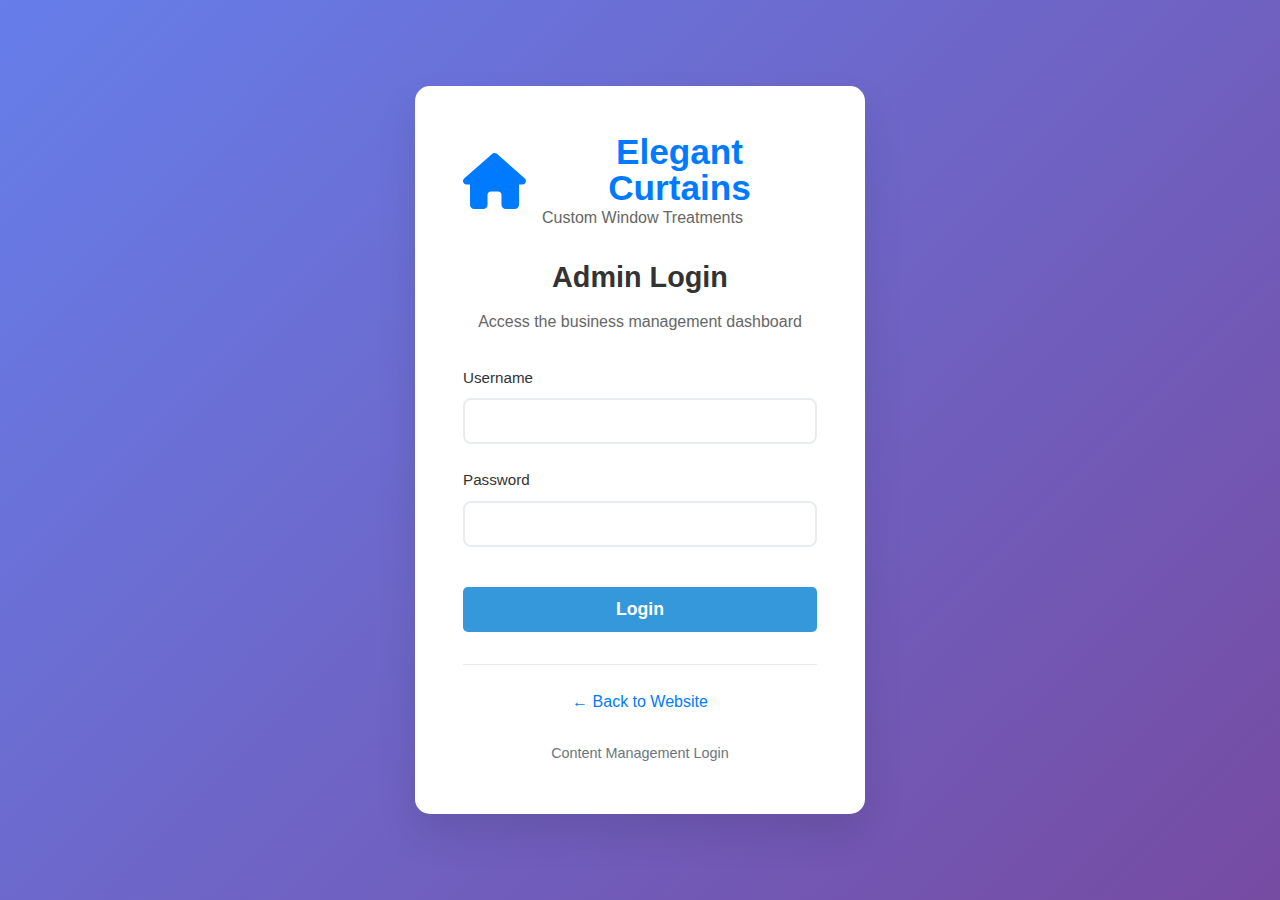
<file: admin-login.html>
<!DOCTYPE html>
<html lang="en">
<head>
    <meta charset="UTF-8">
    <meta name="viewport" content="width=device-width, initial-scale=1.0">
    <title>Admin Login - Elegant Curtains</title>
    <link rel="stylesheet" href="styles.css">
    <link href="https://cdnjs.cloudflare.com/ajax/libs/font-awesome/6.0.0/css/all.min.css" rel="stylesheet">
    <style>
        .admin-login-container {
            min-height: 100vh;
            display: flex;
            align-items: center;
            justify-content: center;
            background: linear-gradient(135deg, #667eea 0%, #764ba2 100%);
            padding: 2rem;
        }
        
        .admin-login-card {
            background: white;
            border-radius: 15px;
            box-shadow: 0 20px 40px rgba(0,0,0,0.1);
            padding: 3rem;
            width: 100%;
            max-width: 450px;
            text-align: center;
        }
        
        .admin-login-header {
            margin-bottom: 2rem;
        }
        
        .admin-login-header .logo {
            font-size: 3rem;
            color: #007bff;
            margin-bottom: 1rem;
        }
        
        .admin-login-header .brand-logo {
            display: flex;
            align-items: center;
            justify-content: center;
            gap: 1rem;
            margin-bottom: 1.5rem;
        }
        
        .admin-login-header .brand-logo .logo-icon {
            font-size: 3.5rem;
            color: #007bff;
        }
        
        .admin-login-header .brand-logo .brand-text {
            display: flex;
            flex-direction: column;
            align-items: flex-start;
        }
        
        .admin-login-header .brand-logo .brand-name {
            font-size: 2.2rem;
            font-weight: 700;
            color: #007bff;
            margin: 0;
            line-height: 1;
        }
        
        .admin-login-header .brand-logo .brand-subtitle {
            font-size: 1rem;
            color: #666;
            margin: 0;
            font-weight: 400;
        }
        
        .admin-login-header h1 {
            color: #333;
            margin: 0;
            font-size: 1.8rem;
            font-weight: 600;
        }
        
        .admin-login-header p {
            color: #666;
            margin: 0.5rem 0 0 0;
            font-size: 1rem;
        }
        
        .admin-login-form {
            text-align: left;
        }
        
        .admin-login-form .form-group {
            margin-bottom: 1.5rem;
        }
        
        .admin-login-form .form-group label {
            display: block;
            margin-bottom: 0.5rem;
            color: #333;
            font-weight: 500;
        }
        
        .admin-login-form .form-group input {
            width: 100%;
            padding: 0.75rem;
            border: 2px solid #e9ecef;
            border-radius: 8px;
            font-size: 1rem;
            transition: border-color 0.3s ease;
        }
        
        .admin-login-form .form-group input:focus {
            outline: none;
            border-color: #007bff;
        }
        
        .admin-login-form .btn {
            width: 100%;
            padding: 0.75rem;
            font-size: 1.1rem;
            font-weight: 600;
            margin-top: 1rem;
        }
        
        .admin-login-footer {
            margin-top: 2rem;
            padding-top: 1.5rem;
            border-top: 1px solid #e9ecef;
        }
        
        .admin-login-footer a {
            color: #007bff;
            text-decoration: none;
            font-weight: 500;
        }
        
        .admin-login-footer a:hover {
            text-decoration: underline;
        }
        
        .error-message {
            background: #f8d7da;
            color: #721c24;
            padding: 0.75rem;
            border-radius: 6px;
            margin-bottom: 1rem;
            border: 1px solid #f5c6cb;
            display: none;
        }
        
        .success-message {
            background: #d4edda;
            color: #155724;
            padding: 0.75rem;
            border-radius: 6px;
            margin-bottom: 1rem;
            border: 1px solid #c3e6cb;
            display: none;
        }
    </style>
</head>
<body>
    <div class="admin-login-container">
        <div class="admin-login-card">
            <div class="admin-login-header">
                <div class="brand-logo">
                    <div class="logo-icon">
                        <i class="fas fa-home"></i>
                    </div>
                    <div class="brand-text">
                        <h2 class="brand-name" data-en="Elegant Curtains" data-zh="优雅窗帘">Elegant Curtains</h2>
                        <p class="brand-subtitle" data-en="Custom Window Treatments" data-zh="定制窗帘解决方案">Custom Window Treatments</p>
                    </div>
                </div>
                <h1 data-en="Admin Login" data-zh="管理员登录">Admin Login</h1>
                <p data-en="Access the business management dashboard" data-zh="访问业务管理仪表板">Access the business management dashboard</p>
            </div>
            
            <div id="errorMessage" class="error-message"></div>
            <div id="successMessage" class="success-message"></div>
            
            <form class="admin-login-form" id="adminLoginForm" onsubmit="handleAdminLogin(event)">
                <div class="form-group">
                    <label for="adminUsername" data-en="Username" data-zh="用户名">Username</label>
                    <input type="text" id="adminUsername" required>
                </div>
                
                <div class="form-group">
                    <label for="adminPassword" data-en="Password" data-zh="密码">Password</label>
                    <input type="password" id="adminPassword" required>
                </div>
                
                <button type="submit" class="btn btn-primary" data-en="Login" data-zh="登录">Login</button>
            </form>
            
            <div class="admin-login-footer">
                <a href="index.html" data-en="← Back to Website" data-zh="← 返回网站">← Back to Website</a>
                <br><br>
                <a href="content-login.html" data-en="Content Management Login" data-zh="内容管理登录" style="color: #6c757d; font-size: 0.9rem;">Content Management Login</a>
            </div>
        </div>
    </div>

    <script>
        // 自动创建默认用户
        document.addEventListener('DOMContentLoaded', function() {
            initializeDefaultUsers();
        });

        function initializeDefaultUsers() {
            const users = JSON.parse(localStorage.getItem('users') || '[]');
            
            if (users.length === 0) {
                const defaultUsers = [
                    {
                        username: 'admin',
                        password: 'admin123!',
                        email: 'admin@elegantcurtains.com',
                        userType: 'admin',
                        lastLogin: new Date().toISOString(),
                        status: 'active'
                    },
                    {
                        username: 'content',
                        password: 'content123!',
                        email: 'content@elegantcurtains.com',
                        userType: 'content',
                        lastLogin: new Date().toISOString(),
                        status: 'active'
                    }
                ];
                localStorage.setItem('users', JSON.stringify(defaultUsers));
                console.log('Default users created automatically in admin-login');
            }
        }

        // Handle admin login
        function handleAdminLogin(event) {
            event.preventDefault();
            
            const username = document.getElementById('adminUsername').value;
            const password = document.getElementById('adminPassword').value;
            
            // Hide previous messages
            hideMessages();
            
            // Get users from localStorage
            const users = JSON.parse(localStorage.getItem('users') || '[]');
            
            // Find user
            const user = users.find(u => u.username === username && u.password === password);
            
            if (user && user.userType === 'admin') {
                // Create admin user session
                const adminUser = {
                    name: user.username,
                    email: user.email,
                    userType: 'admin',
                    loginTime: new Date().toISOString()
                };
                
                // Update last login time
                const userIndex = users.findIndex(u => u.username === username);
                if (userIndex !== -1) {
                    users[userIndex].lastLogin = new Date().toISOString();
                    localStorage.setItem('users', JSON.stringify(users));
                }
                
                // Save to localStorage
                localStorage.setItem('currentUser', JSON.stringify(adminUser));
                
                // Show success message
                showMessage('success', 'Login successful! Redirecting to admin dashboard...');
                
                // Redirect to admin dashboard
                setTimeout(() => {
                    window.location.href = 'admin.html';
                }, 1500);
            } else {
                showMessage('error', 'Invalid username or password. Please try again.');
            }
        }
        
        // Show message
        function showMessage(type, text) {
            const messageElement = document.getElementById(type === 'error' ? 'errorMessage' : 'successMessage');
            if (messageElement) {
                messageElement.textContent = text;
                messageElement.style.display = 'block';
            }
        }
        
        // Hide all messages
        function hideMessages() {
            document.getElementById('errorMessage').style.display = 'none';
            document.getElementById('successMessage').style.display = 'none';
        }
        
        // Check if already logged in
        document.addEventListener('DOMContentLoaded', function() {
            const currentUser = localStorage.getItem('currentUser');
            if (currentUser) {
                try {
                    const userInfo = JSON.parse(currentUser);
                    if (userInfo.userType === 'admin') {
                        // Already logged in as admin, redirect to dashboard
                        window.location.href = 'admin.html';
                    }
                } catch (e) {
                    // Invalid session, continue to login
                }
            }
        });
    </script>
</body>
</html>
</file>
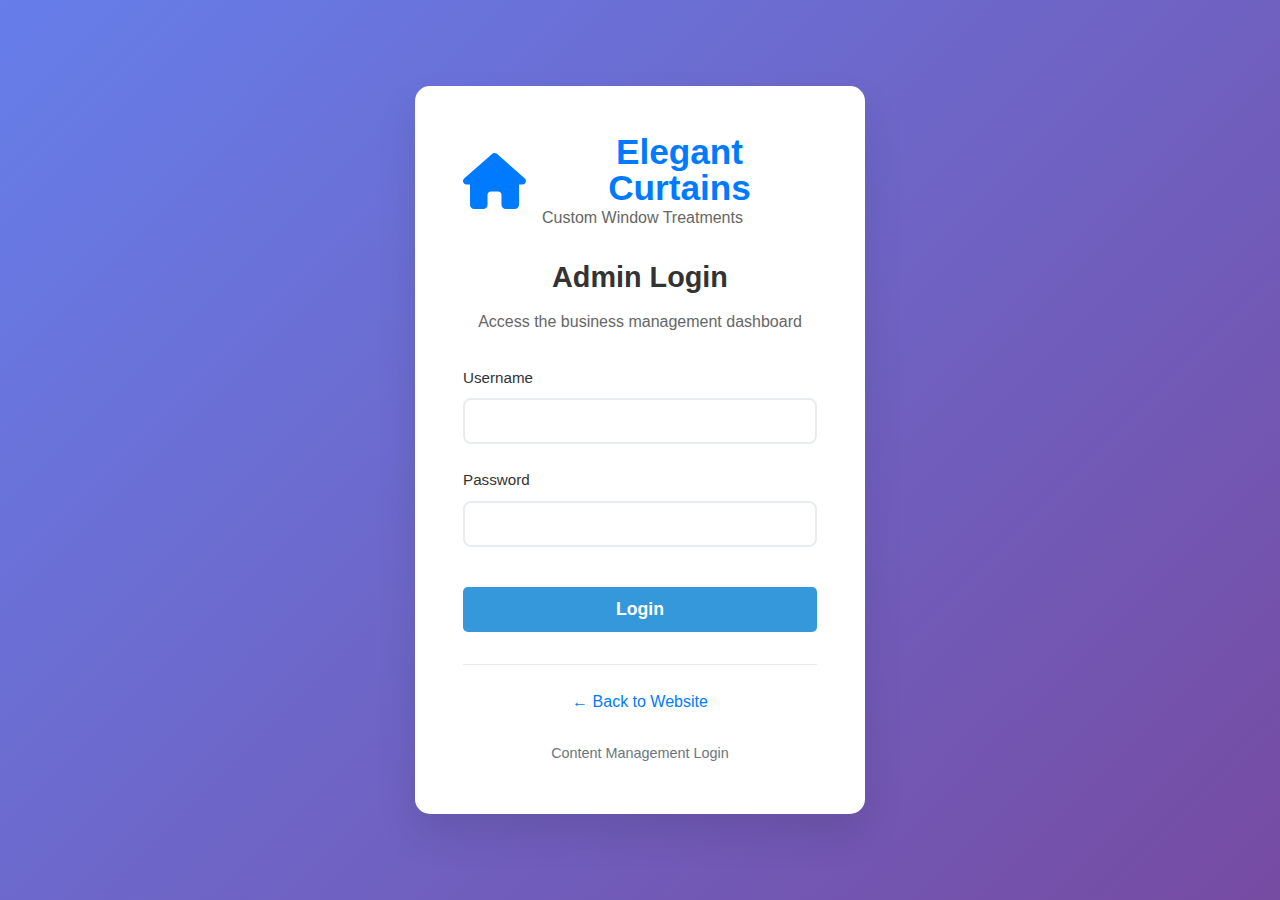
<file: admin.html>
<!DOCTYPE html>
<html lang="en">
<head>
    <meta charset="UTF-8">
    <meta name="viewport" content="width=device-width, initial-scale=1.0">
    <title>Admin Dashboard - Elegant Curtains</title>
    <link rel="stylesheet" href="admin-styles.css">
    <link href="https://cdnjs.cloudflare.com/ajax/libs/font-awesome/6.0.0/css/all.min.css" rel="stylesheet">
</head>
<body>
    <!-- Admin Header -->
    <header class="admin-header">
        <div class="header-content">
            <div class="logo-section">
                <i class="fas fa-home"></i>
                <span data-en="Elegant Curtains Admin" data-zh="优雅窗帘管理">Elegant Curtains Admin</span>
            </div>
            <div class="header-controls">
                <div class="language-switcher">
                    <button class="lang-btn active" data-lang="en">EN</button>
                    <button class="lang-btn" data-lang="zh">中文</button>
                </div>
                <div class="user-menu">
                    <span class="user-name" data-en="Admin User" data-zh="管理员">Admin User</span>
                    <a href="content-login.html" class="content-login-link" data-en="Content Management" data-zh="内容管理">Content Management</a>
                    <button class="logout-btn" onclick="logout()" data-en="Logout" data-zh="退出">Logout</button>
                </div>
            </div>
        </div>
    </header>

    <!-- Admin Navigation -->
    <nav class="admin-nav">
        <ul class="nav-menu">
            <li class="nav-item active" data-tab="dashboard">
                <i class="fas fa-tachometer-alt"></i>
                <span data-en="Dashboard" data-zh="仪表板">Dashboard</span>
            </li>
            <li class="nav-item" data-tab="quotes">
                <i class="fas fa-file-invoice-dollar"></i>
                <span data-en="Quote Requests" data-zh="报价请求">Quote Requests</span>
            </li>
            <li class="nav-item" data-tab="orders">
                <i class="fas fa-shopping-cart"></i>
                <span data-en="Orders" data-zh="订单">Orders</span>
            </li>
            <li class="nav-item" data-tab="customers">
                <i class="fas fa-users"></i>
                <span data-en="Customers" data-zh="客户">Customers</span>
            </li>
            <li class="nav-item" data-tab="appointments">
                <i class="fas fa-calendar-alt"></i>
                <span data-en="Appointments" data-zh="预约">Appointments</span>
            </li>
            <li class="nav-item" data-tab="inventory">
                <i class="fas fa-boxes"></i>
                <span data-en="Inventory" data-zh="库存">Inventory</span>
            </li>
            <li class="nav-item" data-tab="reports">
                <i class="fas fa-chart-bar"></i>
                <span data-en="Reports" data-zh="报告">Reports</span>
            </li>
        </ul>
    </nav>

    <!-- Main Content Area -->
    <main class="admin-main">
        <!-- Dashboard Tab -->
        <div id="dashboard" class="tab-content active">
            <div class="dashboard-header">
                <h1 data-en="Dashboard Overview" data-zh="仪表板概览">Dashboard Overview</h1>
                <p data-en="Welcome back! Here's what's happening with your business today." data-zh="欢迎回来！以下是您今天的业务概况。">Welcome back! Here's what's happening with your business today.</p>
            </div>

            <!-- Stats Cards -->
            <div class="stats-grid">
                <div class="stat-card">
                    <div class="stat-icon">
                        <i class="fas fa-file-invoice-dollar"></i>
                    </div>
                    <div class="stat-content">
                        <h3 id="pendingQuotes">0</h3>
                        <p data-en="Pending Quotes" data-zh="待处理报价">Pending Quotes</p>
                    </div>
                </div>
                <div class="stat-card">
                    <div class="stat-icon">
                        <i class="fas fa-shopping-cart"></i>
                    </div>
                    <div class="stat-content">
                        <h3 id="activeOrders">0</h3>
                        <p data-en="Active Orders" data-zh="活跃订单">Active Orders</p>
                    </div>
                </div>
                <div class="stat-card">
                    <div class="stat-icon">
                        <i class="fas fa-calendar-check"></i>
                    </div>
                    <div class="stat-content">
                        <h3 id="todayAppointments">0</h3>
                        <p data-en="Today's Appointments" data-zh="今日预约">Today's Appointments</p>
                    </div>
                </div>
                <div class="stat-card">
                    <div class="stat-icon">
                        <i class="fas fa-calendar-plus"></i>
                    </div>
                    <div class="stat-content">
                        <h3 id="confirmedAppointments">0</h3>
                        <p data-en="Confirmed Appointments" data-zh="已确认预约">Confirmed Appointments</p>
                    </div>
                </div>
                <div class="stat-card">
                    <div class="stat-icon">
                        <i class="fas fa-dollar-sign"></i>
                    </div>
                    <div class="stat-content">
                        <h3 id="monthlyRevenue">$0</h3>
                        <p data-en="Monthly Revenue" data-zh="月收入">Monthly Revenue</p>
                    </div>
                </div>
            </div>

            <!-- Recent Activity -->
            <div class="dashboard-sections">
                <div class="section">
                    <h2 data-en="Recent Quote Requests" data-zh="最近的报价请求">Recent Quote Requests</h2>
                    <div class="recent-quotes" id="recentQuotes">
                        <!-- Recent quotes will be populated here -->
                    </div>
                </div>
                <div class="section">
                    <h2 data-en="Upcoming Appointments" data-zh="即将到来的预约">Upcoming Appointments</h2>
                    <div class="upcoming-appointments" id="upcomingAppointments">
                        <!-- Appointments will be populated here -->
                    </div>
                </div>
            </div>
            
            <!-- Appointment Status Overview -->
            <div class="dashboard-sections">
                <div class="section">
                    <h2 data-en="Appointment Status Overview" data-zh="预约状态概览">Appointment Status Overview</h2>
                    <div class="appointment-status-overview" id="appointmentStatusOverview">
                        <!-- Appointment status overview will be populated here -->
                    </div>
                </div>
                <div class="section">
                    <h2 data-en="Recent Confirmed Appointments" data-zh="最近确认的预约">Recent Confirmed Appointments</h2>
                    <div class="recent-confirmed-appointments" id="recentConfirmedAppointments">
                        <!-- Recent confirmed appointments will be populated here -->
                    </div>
                </div>
            </div>
        </div>

        <!-- Quotes Tab -->
        <div id="quotes" class="tab-content">
            <div class="tab-header">
                <h1 data-en="Quote Requests" data-zh="报价请求">Quote Requests</h1>
                <div class="tab-actions">
                    <select id="quoteStatusFilter" class="status-filter">
                        <option value="all" data-en="All Statuses" data-zh="所有状态">All Statuses</option>
                        <option value="pending" data-en="Pending" data-zh="待处理">Pending</option>
                        <option value="reviewed" data-en="Reviewed" data-zh="已审核">Reviewed</option>
                        <option value="quoted" data-en="Quoted" data-zh="已报价">Quoted</option>
                        <option value="accepted" data-en="Accepted" data-zh="已接受">Accepted</option>
                        <option value="rejected" data-en="Rejected" data-zh="已拒绝">Rejected</option>
                    </select>
                    <button class="btn btn-primary" onclick="exportQuotes()" data-en="Export" data-zh="导出">Export</button>
                </div>
            </div>

            <div class="quotes-table-container">
                <table class="quotes-table">
                    <thead>
                        <tr>
                            <th data-en="Date" data-zh="日期">Date</th>
                            <th data-en="Customer" data-zh="客户">Customer</th>
                            <th data-en="Room Type" data-zh="房间类型">Room Type</th>
                            <th data-en="Windows" data-zh="窗户">Windows</th>
                            <th data-en="Budget" data-zh="预算">Budget</th>
                            <th data-en="Status" data-zh="状态">Status</th>
                            <th data-en="Actions" data-zh="操作">Actions</th>
                        </tr>
                    </thead>
                    <tbody id="quotesTableBody">
                        <!-- Quotes will be populated here -->
                    </tbody>
                </table>
            </div>
        </div>

        <!-- Orders Tab -->
        <div id="orders" class="tab-content">
            <div class="tab-header">
                <h1 data-en="Orders" data-zh="订单">Orders</h1>
                <div class="tab-actions">
                    <select id="orderStatusFilter" class="status-filter">
                        <option value="all" data-en="All Orders" data-zh="所有订单">All Orders</option>
                        <option value="pending" data-en="Pending" data-zh="待处理">Pending</option>
                        <option value="confirmed" data-en="Confirmed" data-zh="已确认">Confirmed</option>
                        <option value="in-production" data-en="In Production" data-zh="生产中">In Production</option>
                        <option value="ready" data-en="Ready" data-zh="准备就绪">Ready</option>
                        <option value="installed" data-en="Installed" data-zh="已安装">Installed</option>
                        <option value="completed" data-en="Completed" data-zh="已完成">Completed</option>
                    </select>
                    <button class="btn btn-primary" onclick="createOrder()" data-en="Create Order" data-zh="创建订单">Create Order</button>
                </div>
            </div>

            <div class="orders-table-container">
                <table class="orders-table">
                    <thead>
                        <tr>
                            <th data-en="Order ID" data-zh="订单号">Order ID</th>
                            <th data-en="Customer" data-zh="客户">Customer</th>
                            <th data-en="Items" data-zh="项目">Items</th>
                            <th data-en="Total" data-zh="总计">Total</th>
                            <th data-en="Status" data-zh="状态">Status</th>
                            <th data-en="Order Date" data-zh="订单日期">Order Date</th>
                            <th data-en="Actions" data-zh="操作">Actions</th>
                        </tr>
                    </thead>
                    <tbody id="ordersTableBody">
                        <!-- Orders will be populated here -->
                    </tbody>
                </table>
            </div>
        </div>

        <!-- Customers Tab -->
        <div id="customers" class="tab-content">
            <div class="tab-header">
                <h1 data-en="Customers & Users" data-zh="客户和用户">Customers & Users</h1>
                <div class="tab-actions">
                    <select id="userTypeFilter" class="filter-select">
                        <option value="all" data-en="All Users" data-zh="所有用户">All Users</option>
                    </select>
                    <input type="text" id="customerSearch" placeholder="Search customers..." class="search-input">
                    <button class="btn btn-primary" onclick="addCustomer()" data-en="Add Customer" data-zh="添加客户">Add Customer</button>
                </div>
            </div>

            <!-- Customer Statistics -->
            <div class="customer-stats">
                <div class="stat-item">
                    <span class="stat-number" id="totalCustomers">0</span>
                    <span class="stat-label" data-en="Total Customers" data-zh="总客户数">Total Customers</span>
                </div>
                <div class="stat-item">
                    <span class="stat-number" id="activeCustomers">0</span>
                    <span class="stat-label" data-en="Active Customers" data-zh="活跃客户">Active Customers</span>
                </div>
                <div class="stat-item">
                    <span class="stat-number" id="newCustomers">0</span>
                    <span class="stat-label" data-en="New Customers" data-zh="新客户">New Customers</span>
                </div>
            </div>

            <div class="customers-grid" id="customersGrid">
                <!-- Customer cards will be populated here -->
            </div>
        </div>

        <!-- Appointments Tab -->
        <div id="appointments" class="tab-content">
            <div class="tab-header">
                <h1 data-en="Appointments & Time Management" data-zh="预约和时间管理">Appointments & Time Management</h1>
                <div class="tab-actions">
                    <button class="btn btn-secondary" onclick="scheduleAppointment()" data-en="Schedule Appointment" data-zh="安排预约">Schedule Appointment</button>
                </div>
            </div>

            <!-- Appointments Overview -->
            <div class="appointments-overview">
                <div class="overview-stats">
                    <div class="stat-item">
                        <span class="stat-number" id="totalAppointments">0</span>
                        <span class="stat-label" data-en="Total Appointments" data-zh="总预约数">Total Appointments</span>
                    </div>
                    <div class="stat-item">
                        <span class="stat-number" id="pendingAppointments">0</span>
                        <span class="stat-label" data-en="Pending" data-zh="待确认">Pending</span>
                    </div>
                    <div class="stat-item">
                        <span class="stat-number" id="confirmedAppointments">0</span>
                        <span class="stat-label" data-en="Confirmed" data-zh="已确认">Confirmed</span>
                    </div>
                </div>
            </div>

            <!-- Appointments List -->
            <div class="appointments-section">
                <h3 data-en="All Appointments" data-zh="所有预约">All Appointments</h3>
                <div class="appointments-filters">
                    <select id="appointmentStatusFilter" class="filter-select">
                        <option value="all" data-en="All Status" data-zh="所有状态">All Status</option>
                        <option value="pending" data-en="Pending" data-zh="待确认">Pending</option>
                        <option value="confirmed" data-zh="Confirmed" data-zh="已确认">Confirmed</option>
                        <option value="cancelled" data-en="Cancelled" data-zh="已取消">Cancelled</option>
                    </select>
                    <input type="text" id="appointmentSearch" placeholder="Search appointments..." class="search-input">
                </div>
                <div id="appointmentsList" class="appointments-list">
                    <!-- Appointments will be populated here -->
                </div>
            </div>

            <!-- Time Slot Status Legend -->
            <div class="calendar-legend">
                <h4 data-en="Time Slot Status Legend" data-zh="时间段状态图例">Time Slot Status Legend</h4>
                <div class="legend-grid">
                    <div class="legend-item">
                        <div class="legend-color available"></div>
                        <span data-en="Available" data-zh="可预约">Available</span>
                    </div>
                    <div class="legend-item">
                        <div class="legend-color unavailable"></div>
                        <span data-en="Unavailable" data-zh="不可预约">Unavailable</span>
                    </div>
                    <div class="legend-item">
                        <div class="legend-color no-slot"></div>
                        <span data-en="No Slot" data-zh="无时间段">No Slot</span>
                    </div>
                    <div class="legend-item">
                        <div class="legend-color onsite-measurement"></div>
                        <span data-en="On-site Measurement" data-zh="上门测量">On-site Measurement</span>
                    </div>
                    <div class="legend-item">
                        <div class="legend-color installation"></div>
                        <span data-en="Installation" data-zh="上门安装">Installation</span>
                    </div>
                    <div class="legend-item">
                        <div class="legend-color maintenance"></div>
                        <span data-en="Maintenance" data-zh="维护">Maintenance</span>
                    </div>
                    <div class="legend-item">
                        <div class="legend-color confirmed-measurement"></div>
                        <span data-en="Confirmed On-site Measurement" data-zh="已确认上门测量">Confirmed On-site Measurement</span>
                    </div>
                    <div class="legend-item">
                        <div class="legend-color confirmed-installation"></div>
                        <span data-en="Confirmed Installation" data-zh="已确认上门安装">Confirmed Installation</span>
                    </div>
                    <div class="legend-item">
                        <div class="legend-color confirmed-maintenance"></div>
                        <span data-en="Confirmed Maintenance" data-zh="已确认维护">Confirmed Maintenance</span>
                    </div>
                </div>
            </div>

            <!-- Appointments Calendar with Time Slot Management -->
            <div class="appointments-calendar">
                <div class="calendar-header">
                    <div class="calendar-title">
                        <h3 data-en="Appointments Calendar" data-zh="预约日历">Appointments Calendar</h3>
                        <p data-en="Click on a date to manage time slots" data-zh="点击日期管理时间段">Click on a date to manage time slots</p>
                    </div>
                    <div class="calendar-controls">
                        <button class="calendar-nav" onclick="previousMonth()">
                            <i class="fas fa-chevron-left"></i>
                        </button>
                        <h2 id="currentMonth" data-en="January 2024" data-zh="2024年1月">January 2024</h2>
                        <button class="calendar-nav" onclick="nextMonth()">
                            <i class="fas fa-chevron-right"></i>
                        </button>
                    </div>
                </div>
                
                <!-- Calendar Grid -->
                <div class="calendar-grid" id="calendarGrid">
                    <!-- Calendar will be populated here -->
                </div>
                
                <!-- Time Slot Management Panel -->
                <div class="time-slot-panel" id="timeSlotPanel" style="display: none;">
                    <h4 id="selectedDateTitle" data-en="Time Slots for" data-zh="时间段设置：">Time Slots for</h4>
                    
                    <!-- Add New Time Slot -->
                    <div class="add-time-slot">
                        <h5 data-en="Add New Time Slot" data-zh="添加新时间段">Add New Time Slot</h5>
                        <div class="time-slot-form">
                            <select id="newSlotTime" class="time-select">
                                <option value="morning" data-en="Morning (9 AM - 12 PM)" data-zh="上午 (9:00 - 12:00)">Morning (9 AM - 12 PM)</option>
                                <option value="afternoon" data-en="Afternoon (1 PM - 4 PM)" data-zh="下午 (1:00 - 4:00)">Afternoon (1 PM - 4 PM)</option>
                            </select>
                            <button type="button" class="btn btn-primary" onclick="addTimeSlotForDate()" data-en="Add" data-zh="添加">Add</button>
                        </div>
                    </div>
                    
                    <!-- Current Time Slots for Selected Date -->
                    <div class="current-date-slots">
                        <h5 data-en="Current Time Slots" data-zh="当前时间段">Current Time Slots</h5>
                        <div id="currentDateSlots" class="date-slots-list">
                            <!-- Time slots for selected date will be populated here -->
                        </div>
                    </div>
                </div>
                
                <!-- Batch Edit Controls -->
                <div class="batch-edit-controls">
                    <h5 data-en="Batch Edit Time Slots" data-zh="批量编辑时间段">Batch Edit Time Slots</h5>
                    <p data-en="Click on dates to select them, then use batch edit to set time slot status for multiple dates" data-zh="点击日期选择，然后使用批量编辑为多个日期设置时间段状态">Click on dates to select them, then use batch edit to set time slot status for multiple dates</p>
                    <button type="button" class="btn btn-warning" onclick="batchEditTimeSlots()" data-en="Batch Edit Selected Dates" data-zh="批量编辑选中日期">Batch Edit Selected Dates</button>
                    <button type="button" class="btn btn-secondary" onclick="clearSelectedDates()" data-en="Clear Selection" data-zh="清除选择">Clear Selection</button>
                </div>
            </div>
        </div>

        <!-- Inventory Tab -->
        <div id="inventory" class="tab-content">
            <div class="tab-header">
                <h1 data-en="Inventory Management" data-zh="库存管理">Inventory Management</h1>
                <div class="tab-actions">
                    <button class="btn btn-primary" onclick="addInventoryItem()" data-en="Add Item" data-zh="添加项目">Add Item</button>
                </div>
            </div>

            <div class="inventory-grid" id="inventoryGrid">
                <!-- Inventory items will be populated here -->
            </div>
        </div>

        <!-- Reports Tab -->
        <div id="reports" class="tab-content">
            <div class="tab-header">
                <h1 data-en="Reports & Analytics" data-zh="报告和分析">Reports & Analytics</h1>
                <div class="tab-actions">
                    <select id="reportPeriod" class="period-selector">
                        <option value="7" data-en="Last 7 Days" data-zh="最近7天">Last 7 Days</option>
                        <option value="30" data-en="Last 30 Days" data-zh="最近30天">Last 30 Days</option>
                        <option value="90" data-en="Last 90 Days" data-zh="最近90天">Last 90 Days</option>
                        <option value="365" data-en="Last Year" data-zh="去年">Last Year</option>
                    </select>
                    <button class="btn btn-primary" onclick="generateReport()" data-en="Generate Report" data-zh="生成报告">Generate Report</button>
                </div>
            </div>

            <div class="reports-content">
                <div class="report-charts">
                    <div class="chart-container">
                        <h3 data-en="Revenue Trend" data-zh="收入趋势">Revenue Trend</h3>
                        <div class="chart-placeholder" id="revenueChart">
                            <p data-en="Chart will be displayed here" data-zh="图表将在此显示">Chart will be displayed here</p>
                        </div>
                    </div>
                    <div class="chart-container">
                        <h3 data-en="Order Status Distribution" data-zh="订单状态分布">Order Status Distribution</h3>
                        <div class="chart-placeholder" id="orderStatusChart">
                            <p data-en="Chart will be displayed here" data-zh="图表将在此显示">Chart will be displayed here</p>
                        </div>
                    </div>
                </div>
                <div class="report-summary">
                    <h3 data-en="Summary" data-zh="摘要">Summary</h3>
                    <div class="summary-stats" id="summaryStats">
                        <!-- Summary stats will be populated here -->
                    </div>
                </div>
            </div>
        </div>
    </main>

    <!-- Quote Detail Modal -->
    <div id="quoteDetailModal" class="modal">
        <div class="modal-content large">
            <span class="close" onclick="closeModal('quoteDetailModal')">&times;</span>
            <div class="quote-detail-content">
                <h2 data-en="Quote Request Details" data-zh="报价请求详情">Quote Request Details</h2>
                <div class="quote-info" id="quoteDetailInfo">
                    <!-- Quote details will be populated here -->
                </div>
                <div class="quote-actions">
                    <div class="form-group">
                        <label for="quoteAmount" data-en="Quote Amount ($)" data-zh="报价金额（$）">Quote Amount ($)</label>
                        <input type="number" id="quoteAmount" min="0" step="0.01" placeholder="Enter amount">
                    </div>
                    <div class="form-group">
                        <label for="quoteNotes" data-en="Notes & Recommendations" data-zh="备注和建议">Notes & Recommendations</label>
                        <textarea id="quoteNotes" rows="4" placeholder="Enter your notes and recommendations..."></textarea>
                    </div>
                    <div class="form-group">
                        <label for="quoteStatus" data-en="Status" data-zh="状态">Status</label>
                        <select id="quoteStatus">
                            <option value="pending" data-en="Pending" data-zh="待处理">Pending</option>
                            <option value="reviewed" data-en="Reviewed" data-zh="已审核">Reviewed</option>
                            <option value="quoted" data-en="Quoted" data-zh="已报价">Quoted</option>
                            <option value="accepted" data-en="Accepted" data-zh="已接受">Accepted</option>
                            <option value="rejected" data-en="Rejected" data-zh="已拒绝">Rejected</option>
                        </select>
                    </div>
                    <div class="modal-buttons">
                        <button class="btn btn-secondary" onclick="closeModal('quoteDetailModal')" data-en="Cancel" data-zh="取消">Cancel</button>
                        <button class="btn btn-primary" onclick="updateQuote()" data-en="Update Quote" data-zh="更新报价">Update Quote</button>
                    </div>
                </div>
            </div>
        </div>
    </div>

    <!-- Appointment Modal -->
    <div id="appointmentModal" class="modal">
        <div class="modal-content">
            <span class="close" onclick="closeModal('appointmentModal')">&times;</span>
            <div class="appointment-form">
                <h2 data-en="Schedule Appointment" data-zh="安排预约">Schedule Appointment</h2>
                <form id="appointmentForm">
                    <div class="form-group">
                        <label for="appointmentCustomer" data-en="Customer" data-zh="客户">Customer</label>
                        <select id="appointmentCustomer" required>
                            <option value="" data-en="Select Customer" data-zh="选择客户">Select Customer</option>
                        </select>
                    </div>
                    <div class="form-group">
                        <label for="appointmentDate" data-en="Date" data-zh="日期">Date</label>
                        <input type="date" id="appointmentDate" required>
                    </div>
                    <div class="form-group">
                        <label for="appointmentTime" data-en="Time" data-zh="时间">Time</label>
                        <input type="time" id="appointmentTime" required>
                    </div>
                    <div class="form-group">
                        <label for="appointmentType" data-en="Type" data-zh="类型">Type</label>
                        <select id="appointmentType" required>
                            <option value="" data-en="Select Type" data-zh="选择类型">Select Type</option>
                            <option value="measurement" data-en="Measurement" data-zh="测量">Measurement</option>
                            <option value="consultation" data-en="Consultation" data-zh="咨询">Consultation</option>
                            <option value="installation" data-en="Installation" data-zh="安装">Installation</option>
                        </select>
                    </div>
                    <div class="form-group">
                        <label for="appointmentNotes" data-en="Notes" data-zh="备注">Notes</label>
                        <textarea id="appointmentNotes" rows="3" placeholder="Any additional notes..."></textarea>
                    </div>
                    <div class="modal-buttons">
                        <button type="button" class="btn btn-secondary" onclick="closeModal('appointmentModal')" data-en="Cancel" data-zh="取消">Cancel</button>
                        <button type="submit" class="btn btn-primary" data-en="Schedule" data-zh="安排">Schedule</button>
                    </div>
                </form>
            </div>
        </div>
    </div>



    <!-- Customer Detail Modal -->
    <div id="customerDetailModal" class="modal">
        <div class="modal-content large">
            <span class="close" onclick="closeModal('customerDetailModal')">&times;</span>
            <div class="modal-header">
                <h2 data-en="Customer Details" data-zh="客户详情">Customer Details</h2>
            </div>
            <div class="customer-detail-content" id="customerDetailContent">
                <!-- Customer details will be populated here -->
            </div>
        </div>
    </div>

    <script>
        // Check admin access before loading the page
        document.addEventListener('DOMContentLoaded', function() {
            const currentUser = localStorage.getItem('currentUser');
            if (!currentUser) {
                // Redirect to admin login page
                window.location.href = 'admin-login.html';
                return;
            }
            
            try {
                const userInfo = JSON.parse(currentUser);
                if (userInfo.userType !== 'admin') {
                    alert('Access denied. Admin privileges required.');
                    window.location.href = 'admin-login.html';
                    return;
                }
                
                // Update user name in header
                const userNameElement = document.querySelector('.user-name');
                if (userNameElement) {
                    userNameElement.textContent = userInfo.name || 'Admin User';
                }
            } catch (e) {
                alert('Invalid user session');
                window.location.href = 'admin-login.html';
                return;
            }
        });
    </script>
    <script src="admin-script.js"></script>
</body>
</html>
</file>
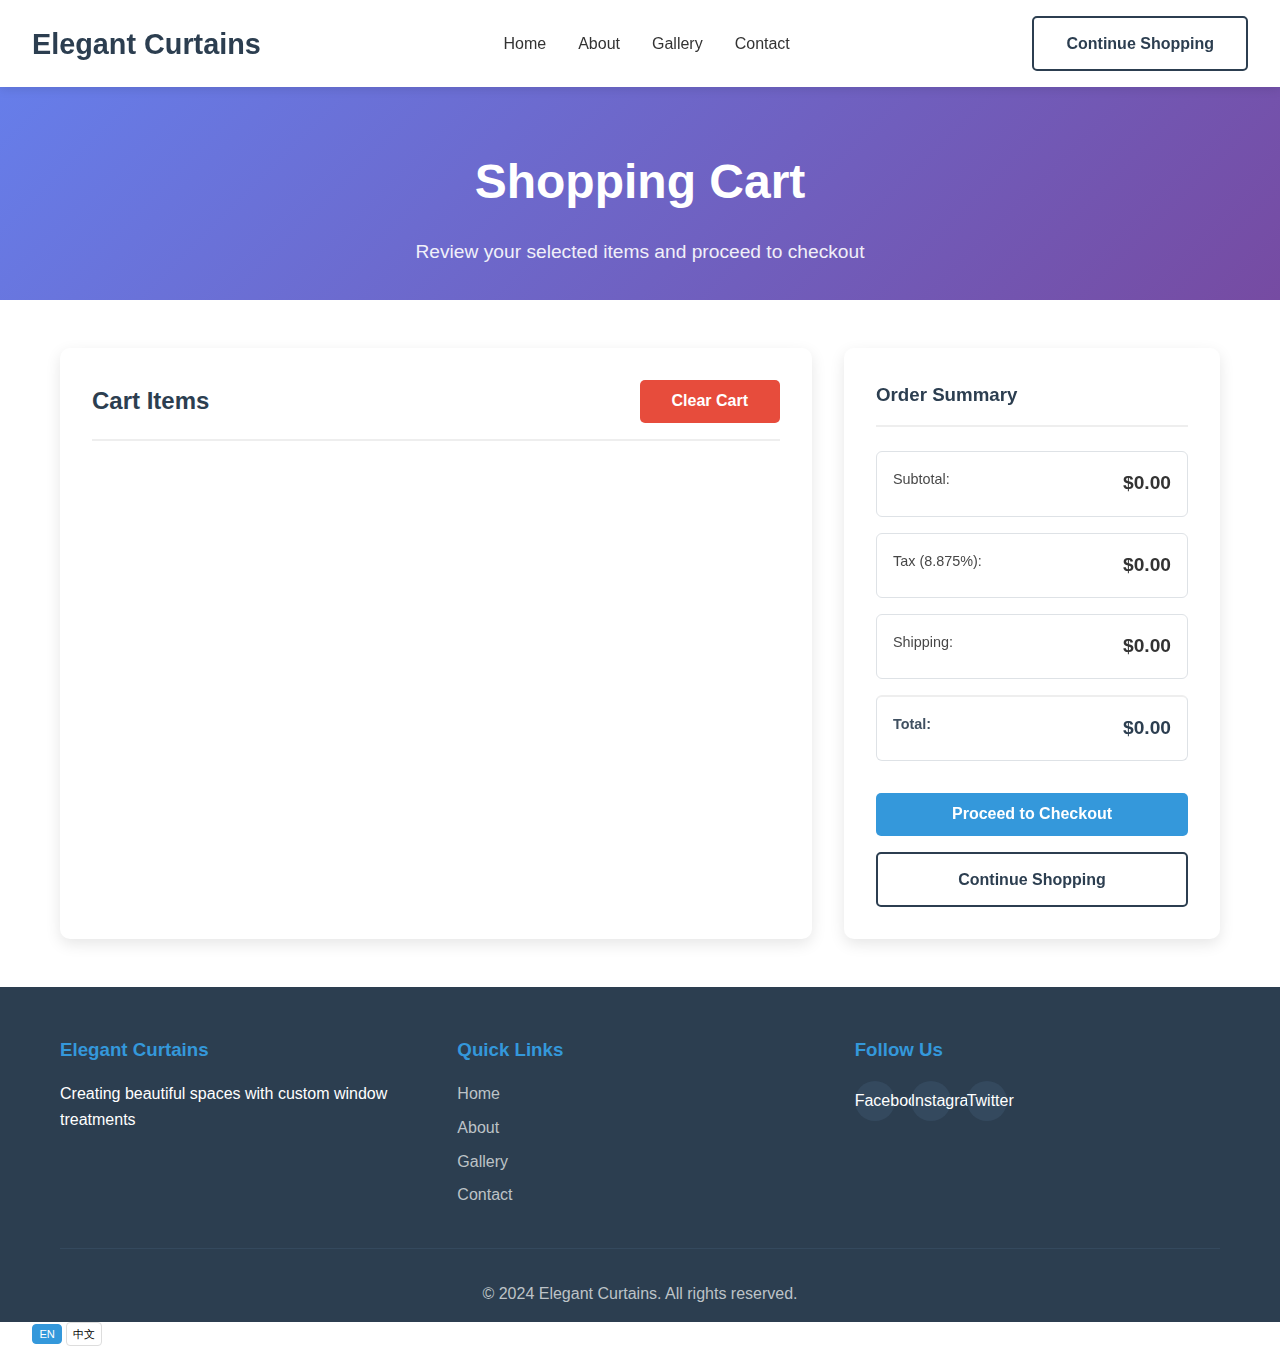
<file: cart.html>
<!DOCTYPE html>
<html lang="en">
<head>
    <meta charset="UTF-8">
    <meta name="viewport" content="width=device-width, initial-scale=1.0">
    <meta name="google" content="notranslate">
    <meta name="translate" content="no">
    <title data-en="Shopping Cart - Elegant Curtains" data-zh="购物车 - 优雅窗帘">Shopping Cart - Elegant Curtains</title>
    <link rel="stylesheet" href="styles.css">
    <link rel="stylesheet" href="https://cdnjs.cloudflare.com/ajax/libs/font-awesome/6.0.0/css/all.min.css">
</head>
<body>
    <!-- Navigation -->
    <nav class="navbar">
        <div class="nav-container">
            <div class="logo">
                <h2 data-en="Elegant Curtains" data-zh="优雅窗帘">Elegant Curtains</h2>
            </div>
            <ul class="nav-menu">
                <li><a href="index.html" data-en="Home" data-zh="首页">Home</a></li>
                <li><a href="index.html#about" data-en="About" data-zh="关于我们">About</a></li>
                <li><a href="index.html#gallery" data-en="Gallery" data-zh="案例展示">Gallery</a></li>
                <li><a href="index.html#contact" data-en="Contact" data-zh="联系我们">Contact</a></li>
            </ul>
            <div class="cart-nav-actions">
                <a href="index.html" class="btn btn-secondary" data-en="Continue Shopping" data-zh="继续购物">Continue Shopping</a>
            </div>
        </div>
    </nav>

    <!-- Cart Header Section -->
    <section class="cart-header-section">
        <div class="container">
            <h1 data-en="Shopping Cart" data-zh="购物车">Shopping Cart</h1>
            <p data-en="Review your selected items and proceed to checkout" data-zh="查看您选择的商品并继续结算">Review your selected items and proceed to checkout</p>
        </div>
    </section>

    <!-- Cart Content -->
    <section class="cart-content">
        <div class="container">
            <div class="cart-layout">
                <!-- Cart Items Section -->
                <div class="cart-items-section">
                    <div class="cart-header">
                        <h2 data-en="Cart Items" data-zh="购物车商品">Cart Items</h2>
                        <button onclick="clearCart()" class="btn btn-danger" data-en="Clear Cart" data-zh="清空购物车">Clear Cart</button>
                    </div>
                    
                    <div class="cart-items-list" id="cartItemsList">
                        <!-- Cart items will be loaded here -->
                    </div>
                    
                    <div class="cart-empty" id="cartEmpty" style="display: none;">
                        <i class="fas fa-shopping-cart"></i>
                        <h3 data-en="Your cart is empty" data-zh="您的购物车是空的">Your cart is empty</h3>
                        <p data-en="Add some beautiful curtains to get started!" data-zh="添加一些美丽的窗帘开始吧！">Add some beautiful curtains to get started!</p>
                        <a href="index.html" class="btn btn-primary" data-en="Browse Products" data-zh="浏览产品">Browse Products</a>
                    </div>
                </div>

                <!-- Cart Summary Section -->
                <div class="cart-summary-section">
                    <div class="cart-summary-card">
                        <h3 data-en="Order Summary" data-zh="订单摘要">Order Summary</h3>
                        
                        <div class="summary-items">
                            <div class="summary-item">
                                <span data-en="Subtotal:" data-zh="小计：">Subtotal:</span>
                                <span id="cartSubtotal">$0.00</span>
                            </div>
                            <div class="summary-item">
                                <span data-en="Tax (8.875%):" data-zh="税费 (8.875%)：">Tax (8.875%):</span>
                                <span id="cartTax">$0.00</span>
                            </div>
                            <div class="summary-item">
                                <span data-en="Shipping:" data-zh="运费：">Shipping:</span>
                                <span id="cartShipping">$0.00</span>
                            </div>
                            <div class="summary-item total">
                                <span data-en="Total:" data-zh="总计：">Total:</span>
                                <span id="cartTotal">$0.00</span>
                            </div>
                        </div>
                        
                        <div class="cart-actions">
                            <button onclick="proceedToCheckout()" class="btn btn-primary" data-en="Proceed to Checkout" data-zh="继续结算">Proceed to Checkout</button>
                            <a href="index.html" class="btn btn-secondary" data-en="Continue Shopping" data-zh="继续购物">Continue Shopping</a>
                        </div>
                    </div>
                </div>
            </div>
        </div>
    </section>

    <!-- Footer -->
    <footer class="footer">
        <div class="container">
            <div class="footer-content">
                <div class="footer-section">
                    <h3 data-en="Elegant Curtains" data-zh="优雅窗帘">Elegant Curtains</h3>
                    <p data-en="Creating beautiful spaces with custom window treatments" data-zh="用定制窗帘创造美丽空间">Creating beautiful spaces with custom window treatments</p>
                </div>
                <div class="footer-section">
                    <h3 data-en="Quick Links" data-zh="快速链接">Quick Links</h3>
                    <ul>
                        <li><a href="index.html" data-en="Home" data-zh="首页">Home</a></li>
                        <li><a href="index.html#about" data-en="About" data-zh="关于我们">About</a></li>
                        <li><a href="index.html#gallery" data-en="Gallery" data-zh="案例展示">Gallery</a></li>
                        <li><a href="index.html#contact" data-en="Contact" data-zh="联系我们">Contact</a></li>
                    </ul>
                </div>
                <div class="footer-section">
                    <h3 data-en="Follow Us" data-zh="关注我们">Follow Us</h3>
                    <div class="social-links">
                        <a href="#" data-en="Facebook" data-zh="脸书">Facebook</a>
                        <a href="#" data-en="Instagram" data-zh="Instagram">Instagram</a>
                        <a href="#" data-en="Twitter" data-zh="推特">Twitter</a>
                    </div>
                </div>
            </div>
            <div class="footer-bottom">
                <p data-en="© 2024 Elegant Curtains. All rights reserved." data-zh="© 2024 优雅窗帘。保留所有权利。">© 2024 Elegant Curtains. All rights reserved.</p>
            </div>
        </div>
    </footer>

    <!-- Language Switcher -->
    <div class="language-switcher">
                        <button class="lang-btn active" onclick="updatePageLanguage('en')" data-lang="en" data-en="EN" data-zh="英文">EN</button>
                <button class="lang-btn" onclick="updatePageLanguage('zh')" data-lang="zh" data-en="中文" data-zh="中文">中文</button>
    </div>

    <script src="script.js"></script>
    <script>
        // Cart-specific functions
        function proceedToCheckout() {
            // For now, just show a notification
            showNotification(
                currentLanguage === 'zh' ? '结算功能即将推出！' : 'Checkout feature coming soon!',
                'info'
            );
        }

        // Override global functions for cart page
        function updateCartItemQuantity(index, change) {
            const cartItems = JSON.parse(localStorage.getItem('cartItems') || '[]');
            
            if (cartItems[index]) {
                cartItems[index].quantity += change;
                
                if (cartItems[index].quantity <= 0) {
                    cartItems.splice(index, 1);
                }
                
                localStorage.setItem('cartItems', JSON.stringify(cartItems));
                
                // Reload cart display
                loadCartItems();
            }
        }

        function removeFromCart(index) {
            const cartItems = JSON.parse(localStorage.getItem('cartItems') || '[]');
            
            if (cartItems[index]) {
                cartItems.splice(index, 1);
                localStorage.setItem('cartItems', JSON.stringify(cartItems));
                
                // Reload cart display
                loadCartItems();
                
                showNotification(
                    currentLanguage === 'zh' ? '商品已从购物车中移除' : 'Item removed from cart',
                    'success'
                );
            }
        }

        function clearCart() {
            if (confirm(currentLanguage === 'zh' ? '确定要清空购物车吗？' : 'Are you sure you want to clear the cart?')) {
                localStorage.removeItem('cartItems');
                loadCartItems();
                
                showNotification(
                    currentLanguage === 'zh' ? '购物车已清空' : 'Cart cleared',
                    'success'
                );
            }
        }

        // Initialize cart page
        document.addEventListener('DOMContentLoaded', function() {
            loadCartItems();
            updatePageLanguage(currentLanguage);
        });
    </script>
</body>
</html>
</file>
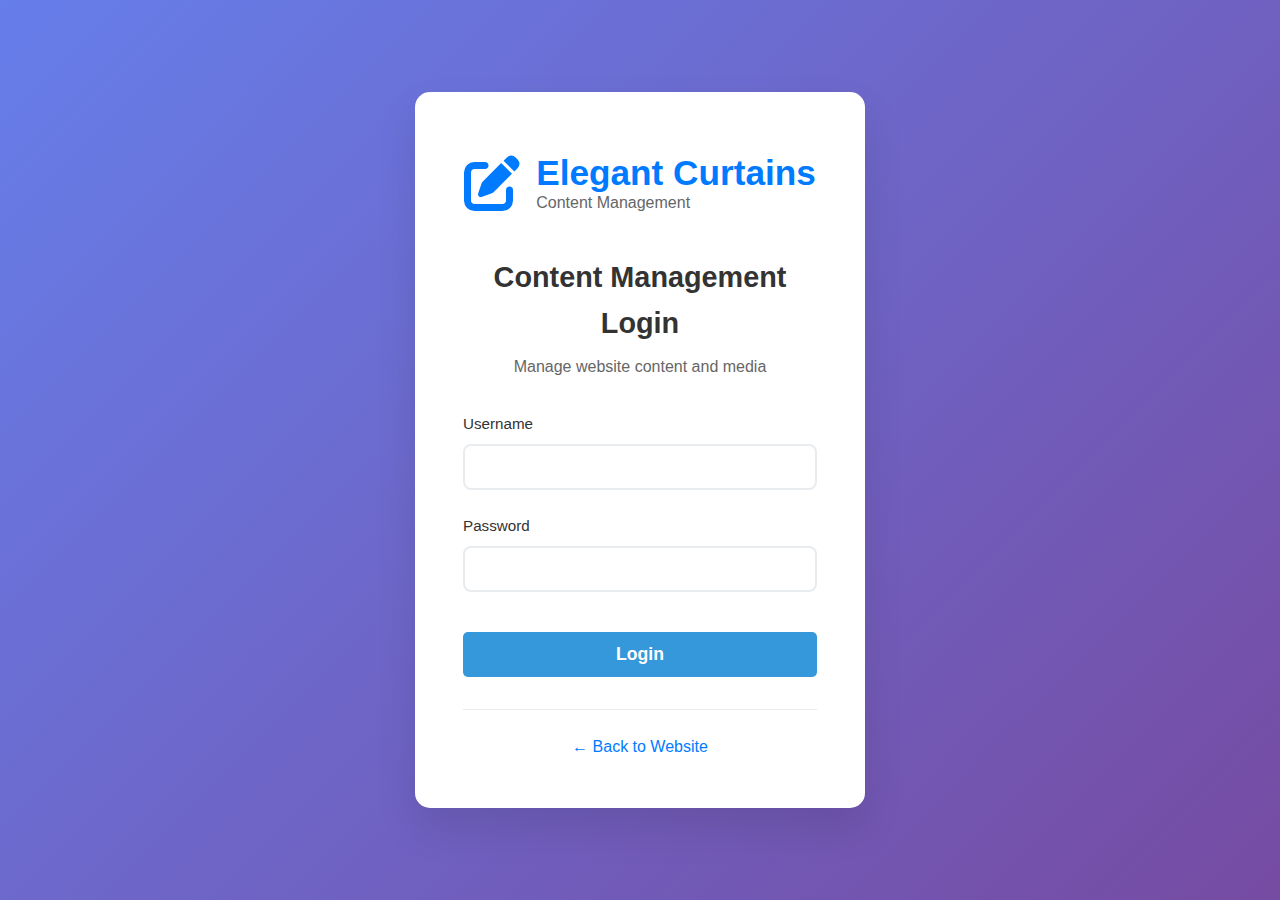
<file: content-login.html>
<!DOCTYPE html>
<html lang="en">
<head>
    <meta charset="UTF-8">
    <meta name="viewport" content="width=device-width, initial-scale=1.0">
    <title>Content Management Login - Elegant Curtains</title>
    <link rel="stylesheet" href="styles.css">
    <link href="https://cdnjs.cloudflare.com/ajax/libs/font-awesome/6.0.0/css/all.min.css" rel="stylesheet">
    <style>
        .content-login-container {
            min-height: 100vh;
            display: flex;
            align-items: center;
            justify-content: center;
            background: linear-gradient(135deg, #667eea 0%, #764ba2 100%);
            padding: 2rem;
        }
        
        .content-login-card {
            background: white;
            border-radius: 15px;
            box-shadow: 0 20px 40px rgba(0,0,0,0.1);
            padding: 3rem;
            width: 100%;
            max-width: 450px;
            text-align: center;
        }
        
        .content-login-header {
            margin-bottom: 2rem;
        }
        
        .content-login-header .brand-logo {
            display: flex;
            align-items: center;
            justify-content: center;
            gap: 1rem;
            margin-bottom: 1.5rem;
        }
        
        .content-login-header .brand-logo .logo-icon {
            font-size: 3.5rem;
            color: #007bff;
        }
        
        .content-login-header .brand-logo .brand-text {
            display: flex;
            flex-direction: column;
            align-items: flex-start;
        }
        
        .content-login-header .brand-logo .brand-name {
            font-size: 2.2rem;
            font-weight: 700;
            color: #007bff;
            margin: 0;
            line-height: 1;
        }
        
        .content-login-header .brand-logo .brand-subtitle {
            font-size: 1rem;
            color: #666;
            margin: 0;
            font-weight: 400;
        }
        
        .content-login-header h1 {
            color: #333;
            margin: 0;
            font-size: 1.8rem;
            font-weight: 600;
        }
        
        .content-login-header p {
            color: #666;
            margin: 0.5rem 0 0 0;
            font-size: 1rem;
        }
        
        .content-login-form {
            text-align: left;
        }
        
        .content-login-form .form-group {
            margin-bottom: 1.5rem;
        }
        
        .content-login-form .form-group label {
            display: block;
            margin-bottom: 0.5rem;
            color: #333;
            font-weight: 500;
        }
        
        .content-login-form .form-group input {
            width: 100%;
            padding: 0.75rem;
            border: 2px solid #e9ecef;
            border-radius: 8px;
            font-size: 1rem;
            transition: border-color 0.3s ease;
        }
        
        .content-login-form .form-group input:focus {
            outline: none;
            border-color: #007bff;
        }
        
        .content-login-form .btn {
            width: 100%;
            padding: 0.75rem;
            font-size: 1.1rem;
            font-weight: 600;
            margin-top: 1rem;
        }
        
        .content-login-footer {
            margin-top: 2rem;
            padding-top: 1.5rem;
            border-top: 1px solid #e9ecef;
        }
        
        .content-login-footer a {
            color: #007bff;
            text-decoration: none;
            font-weight: 500;
        }
        
        .content-login-footer a:hover {
            text-decoration: underline;
        }
        
        .error-message {
            background: #f8d7da;
            color: #721c24;
            padding: 0.75rem;
            border-radius: 6px;
            margin-bottom: 1rem;
            border: 1px solid #f5c6cb;
            display: none;
        }
        
        .success-message {
            background: #d4edda;
            color: #155724;
            padding: 0.75rem;
            border-radius: 6px;
            margin-bottom: 1rem;
            border: 1px solid #c3e6cb;
            display: none;
        }
    </style>
</head>
<body>
    <div class="content-login-container">
        <div class="content-login-card">
            <div class="content-login-header">
                <div class="brand-logo">
                    <div class="logo-icon">
                        <i class="fas fa-edit"></i>
                    </div>
                    <div class="brand-text">
                        <h2 class="brand-name" data-en="Elegant Curtains" data-zh="优雅窗帘">Elegant Curtains</h2>
                        <p class="brand-subtitle" data-en="Content Management" data-zh="内容管理">Content Management</p>
                    </div>
                </div>
                <h1 data-en="Content Management Login" data-zh="内容管理登录">Content Management Login</h1>
                <p data-en="Manage website content and media" data-zh="管理网站内容和媒体">Manage website content and media</p>
            </div>
            
            <div id="errorMessage" class="error-message"></div>
            <div id="successMessage" class="success-message"></div>
            
            <form class="content-login-form" id="contentLoginForm" onsubmit="handleContentLogin(event)">
                <div class="form-group">
                    <label for="contentUsername" data-en="Username" data-zh="用户名">Username</label>
                    <input type="text" id="contentUsername" required>
                </div>
                
                <div class="form-group">
                    <label for="contentPassword" data-en="Password" data-zh="密码">Password</label>
                    <input type="password" id="contentPassword" required>
                </div>
                
                <button type="submit" class="btn btn-primary" data-en="Login" data-zh="登录">Login</button>
            </form>
            
            <div class="content-login-footer">
                <a href="index.html" data-en="← Back to Website" data-zh="← 返回网站">← Back to Website</a>
            </div>
        </div>
    </div>

    <script>
        // 自动创建默认用户
        document.addEventListener('DOMContentLoaded', function() {
            initializeDefaultUsers();
        });

        function initializeDefaultUsers() {
            const users = JSON.parse(localStorage.getItem('users') || '[]');
            
            if (users.length === 0) {
                const defaultUsers = [
                    {
                        username: 'admin',
                        password: 'admin123!',
                        email: 'admin@elegantcurtains.com',
                        userType: 'admin',
                        lastLogin: new Date().toISOString(),
                        status: 'active'
                    },
                    {
                        username: 'content',
                        password: 'content123!',
                        email: 'content@elegantcurtains.com',
                        userType: 'content',
                        lastLogin: new Date().toISOString(),
                        status: 'active'
                    }
                ];
                localStorage.setItem('users', JSON.stringify(defaultUsers));
                console.log('Default users created automatically in content-login');
            }
        }

        // Handle content login
        function handleContentLogin(event) {
            event.preventDefault();
            
            const username = document.getElementById('contentUsername').value;
            const password = document.getElementById('contentPassword').value;
            
            // Hide previous messages
            hideMessages();
            
            // Get users from localStorage
            const users = JSON.parse(localStorage.getItem('users') || '[]');
            
            // Find user
            const user = users.find(u => u.username === username && u.password === password);
            
            if (user && user.userType === 'content') {
                // Create content user session
                const contentUser = {
                    name: user.username,
                    email: user.email,
                    userType: 'content',
                    loginTime: new Date().toISOString()
                };
                
                // Update last login time
                const userIndex = users.findIndex(u => u.username === username);
                if (userIndex !== -1) {
                    users[userIndex].lastLogin = new Date().toISOString();
                    localStorage.setItem('users', JSON.stringify(users));
                }
                
                // Save to localStorage
                localStorage.setItem('currentUser', JSON.stringify(contentUser));
                
                // Show success message
                showMessage('success', 'Login successful! Redirecting to content management...');
                
                // Redirect to content management dashboard
                setTimeout(() => {
                    window.location.href = 'content-management.html';
                }, 1500);
            } else {
                showMessage('error', 'Invalid username or password. Please try again.');
            }
        }
        
        // Show message
        function showMessage(type, text) {
            const messageElement = document.getElementById(type === 'error' ? 'errorMessage' : 'successMessage');
            if (messageElement) {
                messageElement.textContent = text;
                messageElement.style.display = 'block';
            }
        }
        
        // Hide all messages
        function hideMessages() {
            document.getElementById('errorMessage').style.display = 'none';
            document.getElementById('successMessage').style.display = 'none';
        }
        
        // Check if already logged in
        document.addEventListener('DOMContentLoaded', function() {
            const currentUser = localStorage.getItem('currentUser');
            if (currentUser) {
                try {
                    const userInfo = JSON.parse(currentUser);
                    if (userInfo.userType === 'content') {
                        // Already logged in as content manager, redirect to dashboard
                        window.location.href = 'content-management.html';
                    }
                } catch (e) {
                    // Invalid session, continue to login
                }
            }
        });
    </script>
</body>
</html>
</file>
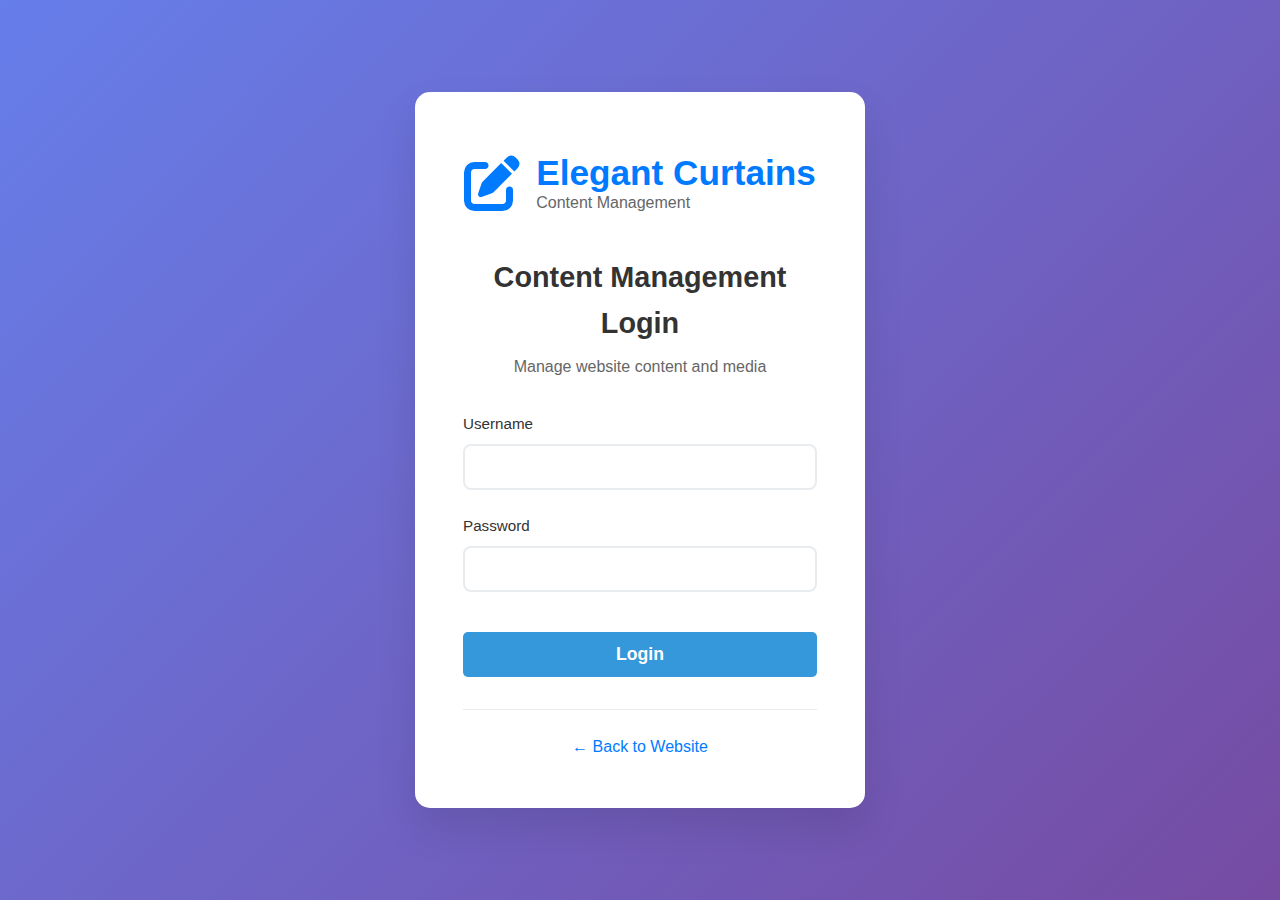
<file: content-management.html>
<!DOCTYPE html>
<html lang="zh-CN">
<head>
    <meta charset="UTF-8">
    <meta name="viewport" content="width=device-width, initial-scale=1.0">
    <title>内容管理 - Elegant Curtains</title>
    <style>
        * {
            margin: 0;
            padding: 0;
            box-sizing: border-box;
        }

        body {
            font-family: 'Segoe UI', Tahoma, Geneva, Verdana, sans-serif;
            background: linear-gradient(135deg, #667eea 0%, #764ba2 100%);
            min-height: 100vh;
            color: #333;
        }

        .container {
            max-width: 1200px;
            margin: 0 auto;
            padding: 20px;
        }

        .header {
            background: rgba(255, 255, 255, 0.95);
            backdrop-filter: blur(10px);
            border-radius: 18px;
            padding: 25px;
            margin-bottom: 25px;
            box-shadow: 0 6px 25px rgba(0, 0, 0, 0.1);
        }

        .header-main {
            text-align: center;
            margin-bottom: 25px;
        }

        .header h1 {
            color: #2c3e50;
            font-size: 2.4em;
            margin-bottom: 12px;
            text-shadow: 2px 2px 4px rgba(0, 0, 0, 0.1);
            background: linear-gradient(135deg, #2c3e50, #3498db);
            -webkit-background-clip: text;
            -webkit-text-fill-color: transparent;
            background-clip: text;
        }

        .header p {
            color: #7f8c8d;
            font-size: 1.1em;
            margin-bottom: 0;
        }

        .stats-grid {
            display: grid;
            grid-template-columns: repeat(auto-fit, minmax(140px, 1fr));
            gap: 12px;
            margin-bottom: 18px;
        }

        .stat-card {
            background: linear-gradient(135deg, #667eea, #764ba2);
            border-radius: 10px;
            padding: 10px;
            text-align: center;
            color: white;
            box-shadow: 0 3px 12px rgba(102, 126, 234, 0.3);
            transition: all 0.3s ease;
        }

        .stat-card:hover {
            transform: translateY(-3px);
            box-shadow: 0 6px 20px rgba(102, 126, 234, 0.4);
        }

        .stat-card h3 {
            font-size: 0.9em;
            margin-bottom: 8px;
            opacity: 0.9;
            font-weight: 500;
        }

        .stat-number {
            font-size: 1.6em;
            font-weight: bold;
            margin-bottom: 2px;
        }

        .stat-limit {
            font-size: 0.7em;
            opacity: 0.8;
            margin-bottom: 0;
        }

        .stat-remaining {
            display: none;
        }

        .actions-row {
            display: flex;
            justify-content: center;
            gap: 12px;
            flex-wrap: wrap;
        }

        .action-btn {
            padding: 10px 20px;
            border: none;
            border-radius: 22px;
            cursor: pointer;
            font-size: 13px;
            font-weight: 600;
            transition: all 0.3s ease;
            background: linear-gradient(135deg, #3498db, #2980b9);
            color: white;
            box-shadow: 0 3px 12px rgba(52, 152, 219, 0.3);
        }

        .action-btn:hover {
            transform: translateY(-3px);
            box-shadow: 0 6px 20px rgba(52, 152, 219, 0.4);
        }

        .action-btn.secondary {
            background: linear-gradient(135deg, #95a5a6, #7f8c8d);
        }

        .action-btn.danger {
            background: linear-gradient(135deg, #e74c3c, #c0392b);
        }

        .action-btn.info {
            background: linear-gradient(135deg, #9b59b6, #8e44ad);
        }

        .content-sections {
            display: flex;
            flex-direction: column;
            gap: 25px;
            margin-bottom: 30px;
        }

        .section {
            background: rgba(255, 255, 255, 0.95);
            backdrop-filter: blur(10px);
            border-radius: 15px;
            padding: 25px;
            box-shadow: 0 8px 32px rgba(0, 0, 0, 0.1);
            transition: transform 0.3s ease, box-shadow 0.3s ease;
            width: 100%;
        }

        .section:hover {
            transform: translateY(-5px);
            box-shadow: 0 12px 40px rgba(0, 0, 0, 0.15);
        }

        .section h2 {
            color: #2c3e50;
            font-size: 1.8em;
            margin-bottom: 20px;
            padding-bottom: 10px;
            border-bottom: 3px solid #3498db;
            display: flex;
            justify-content: space-between;
            align-items: center;
        }

        .add-button {
            background: linear-gradient(45deg, #27ae60, #2ecc71);
            color: white;
            border: none;
            padding: 12px 24px;
            border-radius: 25px;
            cursor: pointer;
            font-size: 14px;
            font-weight: bold;
            transition: all 0.3s ease;
            box-shadow: 0 4px 15px rgba(39, 174, 96, 0.3);
        }

        .add-button:hover {
            transform: translateY(-2px);
            box-shadow: 0 6px 20px rgba(39, 174, 96, 0.4);
        }

        .add-button:active {
            transform: translateY(0);
        }

        .content-grid {
            display: grid;
            grid-template-columns: repeat(auto-fill, minmax(250px, 1fr));
            gap: 20px;
            margin-top: 20px;
        }

        .content-item {
            background: #f8f9fa;
            border-radius: 10px;
            padding: 15px;
            border: 2px solid #e9ecef;
            transition: all 0.3s ease;
            position: relative;
        }

        .content-item:hover {
            border-color: #3498db;
            box-shadow: 0 5px 15px rgba(52, 152, 219, 0.2);
        }

        .content-item img {
            width: 100%;
            height: 150px;
            object-fit: cover;
            border-radius: 8px;
            margin-bottom: 10px;
        }

        .content-item h3 {
            color: #2c3e50;
            font-size: 1.1em;
            margin-bottom: 8px;
        }

        .content-item p {
            color: #7f8c8d;
            font-size: 0.9em;
            line-height: 1.4;
            margin-bottom: 15px;
        }

        .item-actions {
            display: flex;
            gap: 10px;
        }

        .btn-edit, .btn-delete {
            padding: 8px 16px;
            border: none;
            border-radius: 5px;
            cursor: pointer;
            font-size: 12px;
            font-weight: bold;
            transition: all 0.3s ease;
        }

        .btn-edit {
            background: #3498db;
            color: white;
        }

        .btn-edit:hover {
            background: #2980b9;
        }

        .btn-delete {
            background: #e74c3c;
            color: white;
        }

        .btn-delete:hover {
            background: #c0392b;
        }

        .modal {
            display: none;
            position: fixed;
            z-index: 10000;
            left: 0;
            top: 0;
            width: 100%;
            height: 100%;
            background-color: rgba(0, 0, 0, 0.7);
            backdrop-filter: blur(5px);
        }

        .modal-content {
            background: white;
            margin: 5% auto;
            padding: 30px;
            border-radius: 15px;
            width: 90%;
            max-width: 600px;
            box-shadow: 0 20px 60px rgba(0, 0, 0, 0.3);
            position: relative;
            animation: modalSlideIn 0.3s ease;
        }

        @keyframes modalSlideIn {
            from {
                opacity: 0;
                transform: translateY(-50px);
            }
            to {
                opacity: 1;
                transform: translateY(0);
            }
        }

        .modal-header {
            display: flex;
            justify-content: space-between;
            align-items: center;
            margin-bottom: 25px;
            padding-bottom: 15px;
            border-bottom: 2px solid #ecf0f1;
        }

        .modal-header h3 {
            color: #2c3e50;
            font-size: 1.5em;
        }

        .close {
            color: #aaa;
            font-size: 28px;
            font-weight: bold;
            cursor: pointer;
            transition: color 0.3s ease;
        }

        .close:hover {
            color: #e74c3c;
        }

        .form-group {
            margin-bottom: 20px;
        }

        .form-group label {
            display: block;
            margin-bottom: 8px;
            color: #2c3e50;
            font-weight: bold;
        }

        .form-group input,
        .form-group textarea,
        .form-group select {
            width: 100%;
            padding: 12px;
            border: 2px solid #ecf0f1;
            border-radius: 8px;
            font-size: 14px;
            transition: border-color 0.3s ease;
        }

        .form-group input:focus,
        .form-group textarea:focus,
        .form-group select:focus {
            outline: none;
            border-color: #3498db;
            box-shadow: 0 0 0 3px rgba(52, 152, 219, 0.1);
        }

        .form-group textarea {
            resize: vertical;
            min-height: 100px;
        }

        .file-upload {
            border: 2px dashed #bdc3c7;
            border-radius: 8px;
            padding: 30px;
            text-align: center;
            cursor: pointer;
            transition: all 0.3s ease;
        }

        .file-upload:hover {
            border-color: #3498db;
            background-color: #f8f9fa;
        }

        .file-upload input[type="file"] {
            display: none;
        }

        .file-upload-text {
            color: #7f8c8d;
            font-size: 1.1em;
        }
        
        .file-selected {
            color: #27ae60;
            font-weight: bold;
        }
        
        .file-info {
            margin-top: 8px;
            font-size: 0.9em;
            color: #6c757d;
        }

        .modal-actions {
            display: flex;
            gap: 15px;
            justify-content: flex-end;
            margin-top: 30px;
            padding-top: 20px;
            border-top: 2px solid #ecf0f1;
        }

        .btn-save, .btn-cancel {
            padding: 12px 24px;
            border: none;
            border-radius: 8px;
            cursor: pointer;
            font-size: 14px;
            font-weight: bold;
            transition: all 0.3s ease;
        }

        .btn-save {
            background: linear-gradient(45deg, #27ae60, #2ecc71);
            color: white;
        }

        .btn-save:hover {
            transform: translateY(-2px);
            box-shadow: 0 4px 15px rgba(39, 174, 96, 0.3);
        }

        .btn-cancel {
            background: #95a5a6;
            color: white;
        }

        .btn-cancel:hover {
            background: #7f8c8d;
        }

        .empty-state {
            text-align: center;
            padding: 40px 20px;
            color: #7f8c8d;
        }

        .empty-state i {
            font-size: 3em;
            margin-bottom: 20px;
            opacity: 0.5;
        }

        .empty-state h3 {
            margin-bottom: 10px;
            color: #95a5a6;
        }

        .loading {
            text-align: center;
            padding: 40px;
            color: #7f8c8d;
        }

        .spinner {
            border: 4px solid #f3f3f3;
            border-top: 4px solid #3498db;
            border-radius: 50%;
            width: 40px;
            height: 40px;
            animation: spin 1s linear infinite;
            margin: 0 auto 20px;
        }

        @keyframes spin {
            0% { transform: rotate(0deg); }
            100% { transform: rotate(360deg); }
        }

        .language-switcher {
            position: fixed;
            top: 20px;
            right: 20px;
            background: rgba(255, 255, 255, 0.95);
            backdrop-filter: blur(10px);
            border-radius: 25px;
            padding: 10px;
            box-shadow: 0 4px 15px rgba(0, 0, 0, 0.1);
            z-index: 1000;
        }

        .language-switcher button {
            background: none;
            border: none;
            padding: 8px 16px;
            border-radius: 20px;
            cursor: pointer;
            font-size: 12px;
            font-weight: bold;
            transition: all 0.3s ease;
            margin: 0 2px;
        }

        .language-switcher button.active {
            background: #3498db;
            color: white;
        }

        .language-switcher button:hover:not(.active) {
            background: #ecf0f1;
        }

        /* 主界面样式 */

        .login-info p {
            margin: 5px 0;
            color: #7f8c8d;
            font-size: 14px;
        }

        /* 主界面样式 */
        .main-section {
            min-height: 100vh;
            background: linear-gradient(135deg, #667eea 0%, #764ba2 100%);
        }

        /* 顶部导航栏 */
        .top-nav {
            background: rgba(255, 255, 255, 0.95);
            backdrop-filter: blur(10px);
            border-bottom: 1px solid rgba(255, 255, 255, 0.2);
            position: sticky;
            top: 0;
            z-index: 1000;
        }

        .nav-container {
            max-width: 1200px;
            margin: 0 auto;
            padding: 15px 20px;
            display: flex;
            justify-content: space-between;
            align-items: center;
        }

        .nav-brand h2 {
            color: #2c3e50;
            margin: 0;
            font-size: 1.8em;
        }

        .nav-brand span {
            color: #7f8c8d;
            font-size: 0.9em;
        }

        .nav-menu {
            display: flex;
            gap: 15px;
        }

        .nav-btn {
            background: rgba(52, 152, 219, 0.1);
            color: #3498db;
            border: 2px solid #3498db;
            padding: 10px 20px;
            border-radius: 20px;
            cursor: pointer;
            font-size: 14px;
            font-weight: bold;
            transition: all 0.3s ease;
        }

        .nav-btn:hover {
            background: #3498db;
            color: white;
            transform: translateY(-2px);
        }

        /* 关于我们内容样式 */
        .about-us-content {
            background: #f8f9fa;
            border-radius: 10px;
            padding: 20px;
            border: 2px solid #e9ecef;
        }

        .about-us-preview {
            display: flex;
            gap: 20px;
            align-items: flex-start;
        }

        .about-us-text {
            flex: 1;
        }

        .about-us-text h3 {
            color: #2c3e50;
            margin-bottom: 10px;
        }

        .about-us-text p {
            color: #7f8c8d;
            line-height: 1.6;
        }

        .about-us-image {
            flex-shrink: 0;
        }

        .about-us-image img {
            width: 200px;
            height: 150px;
            object-fit: cover;
            border-radius: 8px;
            border: 2px solid #e9ecef;
        }

        /* 上传信息样式 */
        .upload-info {
            margin-top: 10px;
            padding: 10px;
            background: #e3f2fd;
            border-radius: 5px;
            border-left: 3px solid #2196f3;
        }

        .upload-info p {
            margin: 0 0 5px 0;
            color: #1976d2;
            font-size: 12px;
            line-height: 1.4;
        }
        
        .upload-info p:last-child {
            margin-bottom: 0;
        }

        @media (max-width: 768px) {
            .container {
                padding: 10px;
            }
            
            .modal-content {
                width: 95%;
                margin: 10% auto;
                padding: 20px;
            }
            
            .header h1 {
                font-size: 2em;
            }

            .storage-info {
                flex-direction: column;
                gap: 15px;
            }

            .storage-item {
                min-width: 120px;
                padding: 10px 20px;
            }

            .nav-container {
                flex-direction: column;
                gap: 15px;
            }

            .nav-menu {
                flex-wrap: wrap;
                justify-content: center;
            }

            .about-us-preview {
                flex-direction: column;
            }

            .about-us-image img {
                width: 100%;
                height: auto;
            }
        }
    </style>
</head>
<body>
    <!-- 主界面 -->
    <div id="mainSection" class="main-section">
        <!-- 顶部导航栏 -->
        <nav class="top-nav">
            <div class="nav-container">
                <div class="nav-brand">
                    <h2>Elegant Curtains</h2>
                    <span>内容管理系统</span>
                </div>
                <div class="nav-menu">
                    <button class="nav-btn" onclick="goToHomepage()">
                        <span data-en="Homepage" data-zh="首页">首页</span>
                    </button>
                    <button class="nav-btn" onclick="goToAdmin()">
                        <span data-en="Admin Panel" data-zh="管理后台">管理后台</span>
                    </button>
                    <button class="nav-btn" onclick="logout()">
                        <span data-en="Logout" data-zh="退出登录">退出登录</span>
                    </button>
                </div>
            </div>
        </nav>

        <div class="language-switcher">
            <button class="active" onclick="switchLanguage('en')">EN</button>
            <button onclick="switchLanguage('zh')">中文</button>
        </div>

        <div class="container">
            <div class="header">
                <div class="header-main">
                    <h1>Elegant Curtains</h1>
                    <p>内容管理系统</p>
                </div>
                
                <div class="stats-grid">
                    <div class="stat-card">
                        <h3 data-en="Product Series" data-zh="产品系列">Product Series</h3>
                        <div class="stat-number" id="productSeriesCount">0</div>
                        <div class="stat-limit">/ 10</div>
                        <div class="stat-remaining" id="productSeriesRemaining">剩余: 10</div>
                    </div>
                    
                    <div class="stat-card">
                        <h3 data-en="Gallery Items" data-zh="画廊项目">Gallery Items</h3>
                        <div class="stat-number" id="galleryCount">0</div>
                        <div class="stat-limit">/ 15</div>
                        <div class="stat-remaining" id="galleryRemaining">剩余: 15</div>
                    </div>
                    
                    <div class="stat-card">
                        <h3 data-en="Background Images" data-zh="背景图片">Background Images</h3>
                        <div class="stat-number" id="backgroundCount">0</div>
                        <div class="stat-limit">/ 8</div>
                        <div class="stat-remaining" id="backgroundRemaining">剩余: 8</div>
                    </div>
                </div>
                
                <div class="actions-row">
                    <button class="action-btn danger" onclick="clearAllStorage()" data-en="Clear All" data-zh="清空所有">Clear All</button>
                    <button class="action-btn" onclick="optimizeStorage()" data-en="Optimize" data-zh="优化">Optimize</button>
                    <button class="action-btn info" onclick="showStorageManagement()" data-en="Storage Info" data-zh="存储信息">Storage Info</button>
                    <button class="action-btn secondary" onclick="showImageOptimizationTips()" data-en="Help" data-zh="帮助">Help</button>
                </div>
            </div>

        <div class="content-sections">
            <!-- 产品系列管理 -->
            <div class="section">
                <h2>
                    <span data-en="Product Series Management" data-zh="产品系列管理">Product Series Management</span>
                    <button class="add-button" onclick="openProductSeriesModal()">
                        <span data-en="Add New" data-zh="新增">Add New</span>
                    </button>
                </h2>
                <div id="productSeriesGrid" class="content-grid">
                    <div class="loading">
                        <div class="spinner"></div>
                        <p data-en="Loading..." data-zh="加载中...">Loading...</p>
                    </div>
                </div>
            </div>

            <!-- 画廊管理 -->
            <div class="section">
                <h2>
                    <span data-en="Gallery Management" data-zh="画廊管理">Gallery Management</span>
                    <button class="add-button" onclick="openGalleryModal()">
                        <span data-en="Add New" data-zh="新增">Add New</span>
                    </button>
                </h2>
                <div id="galleryGrid" class="content-grid">
                    <div class="loading">
                        <div class="spinner"></div>
                        <p data-en="Loading..." data-zh="加载中...">Loading...</p>
                    </div>
                </div>
            </div>

            <!-- 首页背景图片 -->
            <div class="section">
                <h2>
                    <span data-en="Homepage Background Images" data-zh="首页背景图片">Homepage Background Images</span>
                    <button class="add-button" onclick="openBackgroundModal()">
                        <span data-en="Add New" data-zh="新增">Add New</span>
                    </button>
                </h2>
                <div id="backgroundSlideshow" class="content-grid">
                    <div class="loading">
                        <div class="spinner"></div>
                        <p data-en="Loading..." data-zh="加载中...">Loading...</p>
                    </div>
                </div>
            </div>

            <!-- 关于我们管理 -->
            <div class="section">
                <h2>
                    <span data-en="About Us Management" data-zh="关于我们管理">About Us Management</span>
                    <button class="add-button" onclick="openAboutUsModal()">
                        <span data-en="Edit" data-zh="编辑">Edit</span>
                    </button>
                </h2>
                <div id="aboutUsContent" class="about-us-content">
                    <div class="loading">
                        <div class="spinner"></div>
                        <p data-en="Loading..." data-zh="加载中...">Loading...</p>
                    </div>
                </div>
            </div>
        </div>
    </div>

    <!-- 产品系列模态框 -->
    <div id="productSeriesModal" class="modal">
        <div class="modal-content">
            <div class="modal-header">
                <h3 id="productSeriesModalTitle" data-en="Add New Product Series" data-zh="新增产品系列">Add New Product Series</h3>
                <span class="close" onclick="closeProductSeriesModal()">&times;</span>
            </div>
            <form id="productSeriesForm" onsubmit="saveProductSeries(event)">
                <div class="form-group">
                    <label for="seriesName" data-en="Series Name" data-zh="系列名称">Series Name</label>
                    <input type="text" id="seriesName" required>
                </div>
                <div class="form-group">
                    <label for="seriesDescription" data-en="Description" data-zh="描述">Description</label>
                    <textarea id="seriesDescription" required></textarea>
                </div>
                <div class="form-group">
                    <label for="seriesImage" data-en="Series Image" data-zh="系列图片">Series Image</label>
                    <div class="file-upload" onclick="document.getElementById('seriesImage').click()">
                        <input type="file" id="seriesImage" accept="image/*" required onchange="updateFileName(this, 'seriesFileInfo')">
                        <div class="file-upload-text" data-en="Click to select image" data-zh="点击选择图片">Click to select image</div>
                    </div>
                    <div id="seriesFileInfo" class="file-info" style="display: none;"></div>
                    <div class="upload-info">
                        <p data-en="Image size limit: Maximum 2MB, Recommended: 400x300 or higher" data-zh="图片大小限制：最大2MB，建议尺寸：400x300或更高">Image size limit: Maximum 2MB, Recommended: 400x300 or higher</p>
                        <p data-en="Maximum uploads: 10 images" data-zh="最大上传数量：10张图片">Maximum uploads: 10 images</p>
                    </div>
                </div>
                <div class="modal-actions">
                    <button type="button" class="btn-cancel" onclick="closeProductSeriesModal()" data-en="Cancel" data-zh="取消">Cancel</button>
                    <button type="submit" class="btn-save" data-en="Save" data-zh="保存">Save</button>
                </div>
            </form>
        </div>
    </div>

    <!-- 画廊模态框 -->
    <div id="galleryModal" class="modal">
        <div class="modal-content">
            <div class="modal-header">
                <h3 id="galleryModalTitle" data-en="Add New Gallery Item" data-zh="新增画廊项目">Add New Gallery Item</h3>
                <span class="close" onclick="closeGalleryModal()">&times;</span>
            </div>
            <form id="galleryForm" onsubmit="saveGalleryItem(event)">
                <div class="form-group">
                    <label for="galleryTitle" data-en="Title" data-zh="标题">Title</label>
                    <input type="text" id="galleryTitle" required>
                </div>
                <div class="form-group">
                    <label for="galleryDescription" data-en="Description" data-zh="描述">Description</label>
                    <textarea id="galleryDescription" required></textarea>
                </div>
                <div class="form-group">
                    <label for="galleryImage" data-en="Gallery Image" data-zh="画廊图片">Gallery Image</label>
                    <div class="file-upload" onclick="document.getElementById('galleryImage').click()">
                        <input type="file" id="galleryImage" accept="image/*" required onchange="updateFileName(this, 'galleryFileInfo')">
                        <div class="file-upload-text" data-en="Click to select image" data-zh="点击选择图片">Click to select image</div>
                    </div>
                    <div id="galleryFileInfo" class="file-info" style="display: none;"></div>
                    <div class="upload-info">
                        <p data-en="Image size limit: Maximum 3MB, Recommended: 800x600 or higher" data-zh="图片大小限制：最大3MB，建议尺寸：800x600或更高">Image size limit: Maximum 3MB, Recommended: 800x600 or higher</p>
                        <p data-en="Maximum uploads: 15 images" data-zh="最大上传数量：15张图片">Maximum uploads: 15 images</p>
                    </div>
                </div>
                <div class="modal-actions">
                    <button type="button" class="btn-cancel" onclick="closeGalleryModal()" data-en="Cancel" data-zh="取消">Cancel</button>
                    <button type="submit" class="btn-save" data-en="Save" data-zh="保存">Save</button>
                </div>
            </form>
        </div>
    </div>

    <!-- 背景图片模态框 -->
    <div id="backgroundModal" class="modal">
        <div class="modal-content">
            <div class="modal-header">
                <h3 id="backgroundModalTitle" data-en="Add New Background Image" data-zh="新增背景图片">Add New Background Image</h3>
                <span class="close" onclick="closeBackgroundModal()">&times;</span>
            </div>
            <form id="backgroundForm" onsubmit="saveBackgroundImage(event)">
                <div class="form-group">
                    <label for="backgroundImage" data-en="Background Image" data-zh="背景图片">Background Image</label>
                    <div class="file-upload" onclick="document.getElementById('backgroundImage').click()">
                        <input type="file" id="backgroundImage" accept="image/*" required onchange="updateFileName(this, 'backgroundFileInfo')">
                        <div class="file-upload-text" data-en="Click to select image" data-zh="点击选择图片">Click to select image</div>
                    </div>
                    <div id="backgroundFileInfo" class="file-info" style="display: none;"></div>
                    <div class="upload-info">
                        <p data-en="Image size limit: Maximum 10MB, Recommended: 1920x1080 or higher" data-zh="图片大小限制：最大10MB，建议尺寸：1920x1080或更高">Image size limit: Maximum 10MB, Recommended: 1920x1080 or higher</p>
                        <p data-en="Maximum uploads: 8 images" data-zh="最大上传数量：8张图片">Maximum uploads: 8 images</p>
                    </div>
                </div>
                <div class="modal-actions">
                    <button type="button" class="btn-cancel" onclick="closeBackgroundModal()" data-en="Cancel" data-zh="取消">Cancel</button>
                    <button type="submit" class="btn-save" data-en="Save" data-zh="保存">Save</button>
                </div>
            </form>
        </div>
    </div>

    <!-- 关于我们模态框 -->
    <div id="aboutUsModal" class="modal">
        <div class="modal-content">
            <div class="modal-header">
                <h3 id="aboutUsModalTitle" data-en="Edit About Us" data-zh="编辑关于我们">Edit About Us</h3>
                <span class="close" onclick="closeAboutUsModal()">&times;</span>
            </div>
            <form id="aboutUsForm" onsubmit="saveAboutUs(event)">
                <div class="form-group">
                    <label for="aboutUsTitle" data-en="Title" data-zh="标题">Title</label>
                    <input type="text" id="aboutUsTitle" required>
                </div>
                <div class="form-group">
                    <label for="aboutUsDescription" data-en="Description" data-zh="描述">Description</label>
                    <textarea id="aboutUsDescription" required rows="4" placeholder="Enter a concise description about your company..."></textarea>
                </div>
                <div class="form-group">
                    <label for="aboutUsImage" data-en="About Us Image" data-zh="关于我们图片">About Us Image</label>
                    <div class="file-upload" onclick="document.getElementById('aboutUsImage').click()">
                        <input type="file" id="aboutUsImage" accept="image/*" onchange="updateFileName(this, 'aboutUsFileInfo')">
                        <div class="file-upload-text" data-en="Click to select image (Optional)" data-zh="点击选择图片（可选）">Click to select image (Optional)</div>
                    </div>
                    <div id="aboutUsFileInfo" class="file-info" style="display: none;"></div>
                    <div class="upload-info">
                        <p data-en="Image size limit: Maximum 3MB, Recommended: 800x600 or higher" data-zh="图片大小限制：最大3MB，建议尺寸：800x600或更高">Image size limit: Maximum 3MB, Recommended: 800x600 or higher</p>
                        <p data-en="Maximum uploads: 1 image" data-zh="最大上传数量：1张图片">Maximum uploads: 1 image</p>
                    </div>
                </div>
                <div class="modal-actions">
                    <button type="button" class="btn-cancel" onclick="closeAboutUsModal()" data-en="Cancel" data-zh="取消">Cancel</button>
                    <button type="submit" class="btn-save" data-en="Save" data-zh="保存">Save</button>
                </div>
            </form>
        </div>
    </div>

    <script>
        // 全局变量
        let currentLanguage = 'en';
        let editIndex = null;

        // 页面加载完成后初始化
        document.addEventListener('DOMContentLoaded', function() {
            console.log('页面加载完成，检查登录状态...');
            
            // 检查登录状态
            checkLoginStatus();
            
            // 初始化页面
            initializePage();
        });

        // 跳转到首页
        function goToHomepage() {
            window.open('index.html', '_blank');
        }

        // 跳转到管理后台
        function goToAdmin() {
            // 检查是否已登录为管理员
            const currentUser = localStorage.getItem('currentUser');
            if (currentUser) {
                try {
                    const userInfo = JSON.parse(currentUser);
                    if (userInfo.userType === 'admin') {
                        // 已登录为管理员，直接跳转
                        window.open('admin.html', '_blank');
                        return;
                    }
                } catch (e) {
                    // 解析失败，清除无效数据
                    localStorage.removeItem('currentUser');
                }
            }
            
            // 未登录或不是管理员，跳转到管理员登录页面
            window.open('admin-login.html', '_blank');
        }

        // 初始化页面
        function initializePage() {
            console.log('初始化页面...');
            
            // 加载默认数据（如果localStorage为空）
            loadDefaultData();
            
            // 加载内容
            loadAllContent();
            
            // 设置语言
            updateLanguageDisplay();
            
            // 检查并清理存储空间
            checkAndCleanupStorage();
            
            console.log('页面初始化完成');
        }



        // 加载默认数据
        function loadDefaultData() {
            console.log('检查并加载默认数据...');
            
            // 产品系列
            if (!localStorage.getItem('productSeries')) {
                const defaultSeries = [
                    {
                        name: 'Classic Elegance',
                        description: 'Timeless designs for traditional homes',
                        image: getDefaultProductImage()
                    },
                    {
                        name: 'Modern Minimalist',
                        description: 'Clean lines for contemporary spaces',
                        image: getDefaultProductImage()
                    },
                    {
                        name: 'Luxury Collection',
                        description: 'Premium materials for sophisticated tastes',
                        image: getDefaultProductImage()
                    }
                ];
                localStorage.setItem('productSeries', JSON.stringify(defaultSeries));
                console.log('已加载默认产品系列数据');
            }
            
            // 画廊
            if (!localStorage.getItem('gallery')) {
                const defaultGallery = [
                    {
                        title: 'Elegant Living Room',
                        description: 'Beautiful curtains enhancing living space',
                        image: getDefaultGalleryImage()
                    },
                    {
                        title: 'Master Bedroom',
                        description: 'Serene bedroom with perfect curtains',
                        image: getDefaultGalleryImage()
                    }
                ];
                localStorage.setItem('gallery', JSON.stringify(defaultGallery));
                console.log('已加载默认画廊数据');
            }
            
            // 背景图片
            if (!localStorage.getItem('backgroundImages')) {
                const defaultBackgrounds = [
                    {
                        image: getDefaultBackgroundImage()
                    },
                    {
                        image: getDefaultBackgroundImage()
                    }
                ];
                localStorage.setItem('backgroundImages', JSON.stringify(defaultBackgrounds));
                console.log('已加载默认背景图片数据');
            }
        }

        // 加载所有内容
        function loadAllContent() {
            console.log('开始加载所有内容...');
            
            // 加载产品系列
            loadProductSeries();
            
            // 加载画廊
            loadGallery();
            
            // 加载背景图片
            loadBackgroundImages();
            
            // 加载关于我们
            loadAboutUs();
            
            // 更新存储计数
            updateStorageCounts();
            
            console.log('所有内容加载完成');
        }

        // 加载产品系列
        function loadProductSeries() {
            console.log('加载产品系列...');
            const grid = document.getElementById('productSeriesGrid');
            const series = JSON.parse(localStorage.getItem('productSeries') || '[]');
            
            if (series.length === 0) {
                grid.innerHTML = `
                    <div class="empty-state">
                        <i>📦</i>
                        <h3 data-en="No Product Series" data-zh="暂无产品系列">No Product Series</h3>
                        <p data-en="Add your first product series to get started" data-zh="添加您的第一个产品系列开始使用">Add your first product series to get started</p>
                    </div>
                `;
                return;
            }
            
            grid.innerHTML = series.map((item, index) => `
                <div class="content-item">
                    <img src="${item.image}" alt="${item.name}" onerror="this.src='${getDefaultProductImage()}'">
                    <h3>${item.name}</h3>
                    <p>${item.description}</p>
                    <div class="item-actions">
                        <button class="btn-edit" onclick="editProductSeries(${index})" data-en="Edit" data-zh="编辑">Edit</button>
                        <button class="btn-delete" onclick="deleteProductSeries(${index})" data-en="Delete" data-zh="删除">Delete</button>
                    </div>
                </div>
            `).join('');
            
            updateLanguageDisplay();
        }

        // 加载画廊
        function loadGallery() {
            console.log('加载画廊...');
            const grid = document.getElementById('galleryGrid');
            const gallery = JSON.parse(localStorage.getItem('gallery') || '[]');
            
            if (gallery.length === 0) {
                grid.innerHTML = `
                    <div class="empty-state">
                        <i>🖼️</i>
                        <h3 data-en="No Gallery Items" data-zh="暂无画廊项目">No Gallery Items</h3>
                        <p data-en="Add your first gallery item to showcase your work" data-zh="添加您的第一个画廊项目展示作品">Add your first gallery item to showcase your work</p>
                    </div>
                `;
                return;
            }
            
            grid.innerHTML = gallery.map((item, index) => `
                <div class="content-item">
                    <img src="${item.image}" alt="${item.title}" onerror="this.src='${getDefaultGalleryImage()}'">
                    <h3>${item.title}</h3>
                    <p>${item.description}</p>
                    <div class="item-actions">
                        <button class="btn-edit" onclick="editGalleryItem(${index})" data-en="Edit" data-zh="编辑">Edit</button>
                        <button class="btn-delete" onclick="deleteGalleryItem(${index})" data-en="Delete" data-zh="删除">Delete</button>
                    </div>
                </div>
            `).join('');
            
            updateLanguageDisplay();
        }

        // 加载背景图片
        function loadBackgroundImages() {
            console.log('加载背景图片...');
            const slideshow = document.getElementById('backgroundSlideshow');
            const backgrounds = JSON.parse(localStorage.getItem('backgroundImages') || '[]');
            
            if (backgrounds.length === 0) {
                slideshow.innerHTML = `
                    <div class="empty-state">
                        <i>🏠</i>
                        <h3 data-en="No Background Images" data-zh="暂无背景图片">No Background Images</h3>
                        <p data-en="Add background images for your homepage" data-zh="为您的首页添加背景图片">Add background images for your homepage</p>
                    </div>
                `;
                return;
            }
            
            slideshow.innerHTML = backgrounds.map((item, index) => `
                <div class="content-item">
                    <img src="${item.image}" alt="Background ${index + 1}" onerror="this.src='${getDefaultBackgroundImage()}'">
                    <h3 data-en="Background Image" data-zh="背景图片">Background Image ${index + 1}</h3>
                    <p data-en="Homepage background image" data-zh="首页背景图片">Homepage background image</p>
                    <div class="item-actions">
                        <button class="btn-delete" onclick="deleteBackgroundImage(${index})" data-en="Delete" data-zh="删除">Delete</button>
                    </div>
                </div>
            `).join('');
            
            updateLanguageDisplay();
        }

        // 加载关于我们内容
        function loadAboutUs() {
            console.log('加载关于我们内容...');
            const container = document.getElementById('aboutUsContent');
            const aboutUs = JSON.parse(localStorage.getItem('aboutUs') || '{}');
            
            if (!aboutUs.title && !aboutUs.description) {
                container.innerHTML = `
                    <div class="empty-state">
                        <i>ℹ️</i>
                        <h3 data-en="No About Us Content" data-zh="暂无关于我们内容">No About Us Content</h3>
                        <p data-en="Click Edit to add about us information" data-zh="点击编辑添加关于我们信息">Click Edit to add about us information</p>
                    </div>
                `;
                return;
            }
            
            container.innerHTML = `
                <div class="about-us-preview">
                    <div class="about-us-text">
                        <h3>${aboutUs.title || '关于我们'}</h3>
                        <p>${aboutUs.description || '暂无描述'}</p>
                    </div>
                    ${aboutUs.image ? `
                        <div class="about-us-image">
                            <img src="${aboutUs.image}" alt="About Us" onerror="this.src='${getDefaultAboutImage()}'">
                        </div>
                    ` : ''}
                </div>
            `;
            
            updateLanguageDisplay();
        }

        // 模态框函数
        function openProductSeriesModal(index = null) {
            console.log('打开产品系列模态框', index);
            editIndex = index;
            const modal = document.getElementById('productSeriesModal');
            const title = document.getElementById('productSeriesModalTitle');
            const form = document.getElementById('productSeriesForm');
            
            if (index !== null) {
                // 编辑模式
                const series = JSON.parse(localStorage.getItem('productSeries') || '[]');
                const item = series[index];
                if (item) {
                    title.textContent = currentLanguage === 'en' ? 'Edit Product Series' : '编辑产品系列';
                    document.getElementById('seriesName').value = item.name;
                    document.getElementById('seriesDescription').value = item.description;
                }
            } else {
                // 新增模式
                title.textContent = currentLanguage === 'en' ? 'Add New Product Series' : '新增产品系列';
                form.reset();
            }
            
            // 重置文件信息显示
            const fileInfo = document.getElementById('seriesFileInfo');
            if (fileInfo) {
                fileInfo.style.display = 'none';
            }
            
            // 重置文件上传文本
            const uploadText = modal.querySelector('.file-upload-text');
            if (uploadText) {
                uploadText.textContent = currentLanguage === 'en' ? 'Click to select image' : '点击选择图片';
                uploadText.classList.remove('file-selected');
            }
            
            modal.style.display = 'block';
        }

        function openGalleryModal(index = null) {
            console.log('打开画廊模态框', index);
            editIndex = index;
            const modal = document.getElementById('galleryModal');
            const title = document.getElementById('galleryModalTitle');
            const form = document.getElementById('galleryForm');
            
            if (index !== null) {
                // 编辑模式
                const gallery = JSON.parse(localStorage.getItem('gallery') || '[]');
                const item = gallery[index];
                if (item) {
                    title.textContent = currentLanguage === 'en' ? 'Edit Gallery Item' : '编辑画廊项目';
                    document.getElementById('galleryTitle').value = item.title;
                    document.getElementById('galleryDescription').value = item.description;
                }
            } else {
                // 新增模式
                title.textContent = currentLanguage === 'en' ? 'Add New Gallery Item' : '新增画廊项目';
                form.reset();
            }
            
            // 重置文件信息显示
            const fileInfo = document.getElementById('galleryFileInfo');
            if (fileInfo) {
                fileInfo.style.display = 'none';
            }
            
            // 重置文件上传文本
            const uploadText = modal.querySelector('.file-upload-text');
            if (uploadText) {
                uploadText.textContent = currentLanguage === 'en' ? 'Click to select image' : '点击选择图片';
                uploadText.classList.remove('file-selected');
            }
            
            modal.style.display = 'block';
        }

        function openBackgroundModal(index = null) {
            console.log('打开背景图片模态框', index);
            editIndex = index;
            const modal = document.getElementById('backgroundModal');
            const title = document.getElementById('backgroundModalTitle');
            const form = document.getElementById('backgroundForm');
            
            if (index !== null) {
                // 编辑模式
                title.textContent = currentLanguage === 'en' ? 'Edit Background Image' : '编辑背景图片';
            } else {
                // 新增模式
                title.textContent = currentLanguage === 'en' ? 'Add New Background Image' : '新增背景图片';
                form.reset();
            }
            
            // 重置文件信息显示
            const fileInfo = document.getElementById('backgroundFileInfo');
            if (fileInfo) {
                fileInfo.style.display = 'none';
            }
            
            // 重置文件上传文本
            const uploadText = modal.querySelector('.file-upload-text');
            if (uploadText) {
                uploadText.textContent = currentLanguage === 'en' ? 'Click to select image' : '点击选择图片';
                uploadText.classList.remove('file-selected');
            }
            
            modal.style.display = 'block';
        }

        function openAboutUsModal() {
            console.log('打开关于我们模态框');
            const modal = document.getElementById('aboutUsModal');
            const form = document.getElementById('aboutUsForm');
            const aboutUs = JSON.parse(localStorage.getItem('aboutUs') || '{}');
            
            // 填充现有数据
            document.getElementById('aboutUsTitle').value = aboutUs.title || '';
            document.getElementById('aboutUsDescription').value = aboutUs.description || '';
            
            // 重置文件信息显示
            const fileInfo = document.getElementById('aboutUsFileInfo');
            if (fileInfo) {
                fileInfo.style.display = 'none';
            }
            
            // 重置文件上传文本
            const uploadText = document.querySelector('#aboutUsModal .file-upload-text');
            if (uploadText) {
                uploadText.textContent = currentLanguage === 'en' ? 'Click to select image (Optional)' : '点击选择图片（可选）';
                uploadText.classList.remove('file-selected');
            }
            
            modal.style.display = 'block';
        }

        function closeProductSeriesModal() {
            document.getElementById('productSeriesModal').style.display = 'none';
            editIndex = null;
        }

        function closeGalleryModal() {
            document.getElementById('galleryModal').style.display = 'none';
            editIndex = null;
        }

        function closeBackgroundModal() {
            document.getElementById('backgroundModal').style.display = 'none';
            editIndex = null;
        }

        function closeAboutUsModal() {
            document.getElementById('aboutUsModal').style.display = 'none';
        }

        // 保存函数
        async function saveProductSeries(event) {
            event.preventDefault();
            console.log('保存产品系列...');
            
            try {
                const name = document.getElementById('seriesName').value;
                const description = document.getElementById('seriesDescription').value;
                const imageFile = document.getElementById('seriesImage').files[0];
                
                if (!imageFile) {
                    alert(currentLanguage === 'en' ? 'Please select an image' : '请选择图片');
                    return;
                }
                
                // 检查图片数量限制
                const series = JSON.parse(localStorage.getItem('productSeries') || '[]');
                if (editIndex === null && series.length >= 10) {
                    alert(currentLanguage === 'en' ? 'Maximum 10 product series allowed. Please delete some before adding new ones.' : '最多允许10个产品系列。请删除一些后再添加新的。');
                    return;
                }
                
                const imageData = await processImageFile(imageFile);
                
                if (editIndex !== null) {
                    // 编辑模式
                    series[editIndex] = { name, description, image: imageData };
                } else {
                    // 新增模式
                    series.push({ name, description, image: imageData });
                }
                
                localStorage.setItem('productSeries', JSON.stringify(series));
                closeProductSeriesModal();
                loadProductSeries();
                updateStorageCounts();
                
                console.log('产品系列保存成功');
            } catch (error) {
                console.error('保存产品系列失败:', error);
                if (error.name === 'QuotaExceededError') {
                    alert(currentLanguage === 'en' ? 'Storage space exceeded. Please delete some items first.' : '存储空间不足。请先删除一些项目。');
                } else {
                    alert(currentLanguage === 'en' ? 'Failed to save product series' : '保存产品系列失败');
                }
            }
        }

        async function saveGalleryItem(event) {
            event.preventDefault();
            console.log('保存画廊项目...');
            
            try {
                const title = document.getElementById('galleryTitle').value;
                const description = document.getElementById('galleryDescription').value;
                const imageFile = document.getElementById('galleryImage').files[0];
                
                if (!imageFile) {
                    alert(currentLanguage === 'en' ? 'Please select an image' : '请选择图片');
                    return;
                }
                
                // 检查图片数量限制
                const gallery = JSON.parse(localStorage.getItem('gallery') || '[]');
                if (editIndex === null && gallery.length >= 15) {
                    alert(currentLanguage === 'en' ? 'Maximum 15 gallery items allowed. Please delete some before adding new ones.' : '最多允许15个画廊项目。请删除一些后再添加新的。');
                    return;
                }
                
                // 检查存储空间
                if (!checkStorageQuota()) {
                    if (cleanupStorage()) {
                        if (!checkStorageQuota()) {
                            alert(currentLanguage === 'en' ? 'Storage space is full. Please delete some items first.' : '存储空间已满。请先删除一些项目。');
                            return;
                        }
                    } else {
                        alert(currentLanguage === 'en' ? 'Storage space is full. Please delete some items first.' : '存储空间已满。请先删除一些项目。');
                        return;
                    }
                }
                
                const imageData = await processImageFile(imageFile);
                
                if (editIndex !== null) {
                    // 编辑模式
                    gallery[editIndex] = { title, description, image: imageData };
                } else {
                    // 新增模式
                    gallery.push({ title, description, image: imageData });
                }
                
                try {
                    localStorage.setItem('gallery', JSON.stringify(gallery));
                    closeGalleryModal();
                    loadGallery();
                    updateStorageCounts();
                    console.log('画廊项目保存成功');
                } catch (storageError) {
                    if (storageError.name === 'QuotaExceededError') {
                        if (cleanupStorage()) {
                            try {
                                localStorage.setItem('gallery', JSON.stringify(gallery));
                                closeGalleryModal();
                                loadGallery();
                                updateStorageCounts();
                                console.log('画廊项目保存成功（清理后）');
                            } catch (retryError) {
                                alert(currentLanguage === 'en' ? 'Storage space still insufficient. Please delete more items.' : '存储空间仍然不足。请删除更多项目。');
                                throw retryError;
                            }
                        } else {
                            alert(currentLanguage === 'en' ? 'Storage space insufficient. Please delete some items.' : '存储空间不足。请删除一些项目。');
                            throw storageError;
                        }
                    } else {
                        throw storageError;
                    }
                }
            } catch (error) {
                console.error('保存画廊项目失败:', error);
                if (error.name === 'QuotaExceededError') {
                    alert(currentLanguage === 'en' ? 'Storage space exceeded. Please delete some items first.' : '存储空间不足。请先删除一些项目。');
                } else if (error.message === 'File too large' || error.message === 'Compressed image too large') {
                    return; // 错误已在processImageFile中处理
                } else {
                    alert(currentLanguage === 'en' ? 'Failed to save gallery item' : '保存画廊项目失败');
                }
            }
        }

        async function saveBackgroundImage(event) {
            event.preventDefault();
            console.log('保存背景图片...');
            
            try {
                const imageFile = document.getElementById('backgroundImage').files[0];
                
                if (!imageFile) {
                    alert(currentLanguage === 'en' ? 'Please select an image' : '请选择图片');
                    return;
                }
                
                // 检查图片数量限制
                const backgrounds = JSON.parse(localStorage.getItem('backgroundImages') || '[]');
                if (editIndex === null && backgrounds.length >= 8) {
                    alert(currentLanguage === 'en' ? 'Maximum 8 background images allowed. Please delete some before adding new ones.' : '最多允许8张背景图片。请删除一些后再添加新的。');
                    return;
                }
                
                // 检查存储空间
                if (!checkStorageQuota()) {
                    // 尝试清理存储空间
                    if (cleanupStorage()) {
                        if (!checkStorageQuota()) {
                            alert(currentLanguage === 'en' ? 'Storage space is full. Please delete some items first.' : '存储空间已满。请先删除一些项目。');
                            return;
                        }
                    } else {
                        alert(currentLanguage === 'en' ? 'Storage space is full. Please delete some items first.' : '存储空间已满。请先删除一些项目。');
                        return;
                    }
                }
                
                const imageData = await processImageFile(imageFile);
                
                if (editIndex !== null) {
                    // 编辑模式
                    backgrounds[editIndex] = { image: imageData };
                } else {
                    // 新增模式
                    backgrounds.push({ image: imageData });
                }
                
                try {
                    localStorage.setItem('backgroundImages', JSON.stringify(backgrounds));
                    closeBackgroundModal();
                    loadBackgroundImages();
                    updateStorageCounts();
                    console.log('背景图片保存成功');
                } catch (storageError) {
                    if (storageError.name === 'QuotaExceededError') {
                        // 如果仍然超出配额，尝试清理后重试
                        if (cleanupStorage()) {
                            try {
                                localStorage.setItem('backgroundImages', JSON.stringify(backgrounds));
                                closeBackgroundModal();
                                loadBackgroundImages();
                                updateStorageCounts();
                                console.log('背景图片保存成功（清理后）');
                            } catch (retryError) {
                                alert(currentLanguage === 'en' ? 'Storage space still insufficient. Please delete more items.' : '存储空间仍然不足。请删除更多项目。');
                                throw retryError;
                            }
                        } else {
                            alert(currentLanguage === 'en' ? 'Storage space insufficient. Please delete some items.' : '存储空间不足。请删除一些项目。');
                            throw storageError;
                        }
                    } else {
                        throw storageError;
                    }
                }
            } catch (error) {
                console.error('保存背景图片失败:', error);
                if (error.name === 'QuotaExceededError') {
                    alert(currentLanguage === 'en' ? 'Storage space exceeded. Please delete some items first.' : '存储空间不足。请先删除一些项目。');
                } else if (error.message === 'File too large') {
                    // 文件过大错误已在processImageFile中处理
                    return;
                } else if (error.message === 'Compressed image too large') {
                    // 压缩后仍然过大错误已在processImageFile中处理
                    return;
                } else {
                    alert(currentLanguage === 'en' ? 'Failed to save background image' : '保存背景图片失败');
                }
            }
        }

        async function saveAboutUs(event) {
            event.preventDefault();
            console.log('保存关于我们内容...');
            
            try {
                const title = document.getElementById('aboutUsTitle').value;
                const description = document.getElementById('aboutUsDescription').value;
                const imageFile = document.getElementById('aboutUsImage').files[0];
                
                let imageData = null;
                if (imageFile) {
                    // 检查存储空间
                    if (!checkStorageQuota()) {
                        if (cleanupStorage()) {
                            if (!checkStorageQuota()) {
                                alert(currentLanguage === 'en' ? 'Storage space is full. Please delete some items first.' : '存储空间已满。请先删除一些项目。');
                                return;
                            }
                        } else {
                            alert(currentLanguage === 'en' ? 'Storage space is full. Please delete some items first.' : '存储空间已满。请先删除一些项目。');
                            return;
                        }
                    }
                    
                    imageData = await processImageFile(imageFile);
                }
                
                const aboutUs = {
                    title: title,
                    description: description
                };
                
                if (imageData) {
                    aboutUs.image = imageData;
                }
                
                try {
                    localStorage.setItem('aboutUs', JSON.stringify(aboutUs));
                    closeAboutUsModal();
                    loadAboutUs();
                    updateStorageCounts();
                    console.log('关于我们内容保存成功');
                } catch (storageError) {
                    if (storageError.name === 'QuotaExceededError') {
                        if (cleanupStorage()) {
                            try {
                                localStorage.setItem('aboutUs', JSON.stringify(aboutUs));
                                closeAboutUsModal();
                                loadAboutUs();
                                updateStorageCounts();
                                console.log('关于我们内容保存成功（清理后）');
                            } catch (retryError) {
                                alert(currentLanguage === 'en' ? 'Storage space still insufficient. Please delete more items.' : '存储空间仍然不足。请删除更多项目。');
                                throw retryError;
                            }
                        } else {
                            alert(currentLanguage === 'en' ? 'Storage space insufficient. Please delete some items.' : '存储空间不足。请删除一些项目。');
                            throw storageError;
                        }
                    } else {
                        throw storageError;
                    }
                }
            } catch (error) {
                console.error('保存关于我们内容失败:', error);
                if (error.name === 'QuotaExceededError') {
                    alert(currentLanguage === 'en' ? 'Storage space exceeded. Please delete some items first.' : '存储空间不足。请先删除一些项目。');
                } else if (error.message === 'File too large' || error.message === 'Compressed image too large') {
                    return; // 错误已在processImageFile中处理
                } else {
                    alert(currentLanguage === 'en' ? 'Failed to save about us content' : '保存关于我们内容失败');
                }
            }
        }

        // 删除函数
        function deleteProductSeries(index) {
            if (confirm(currentLanguage === 'en' ? 'Are you sure you want to delete this product series?' : '确定要删除这个产品系列吗？')) {
                const series = JSON.parse(localStorage.getItem('productSeries') || '[]');
                series.splice(index, 1);
                localStorage.setItem('productSeries', JSON.stringify(series));
                loadProductSeries();
                updateStorageCounts();
                console.log('产品系列删除成功');
            }
        }

        function deleteGalleryItem(index) {
            if (confirm(currentLanguage === 'en' ? 'Are you sure you want to delete this gallery item?' : '确定要删除这个画廊项目吗？')) {
                const gallery = JSON.parse(localStorage.getItem('gallery') || '[]');
                gallery.splice(index, 1);
                localStorage.setItem('gallery', JSON.stringify(gallery));
                loadGallery();
                updateStorageCounts();
                console.log('画廊项目删除成功');
            }
        }

        function deleteBackgroundImage(index) {
            if (confirm(currentLanguage === 'en' ? 'Are you sure you want to delete this background image?' : '确定要删除这个背景图片吗？')) {
                const backgrounds = JSON.parse(localStorage.getItem('backgroundImages') || '[]');
                backgrounds.splice(index, 1);
                localStorage.setItem('backgroundImages', JSON.stringify(backgrounds));
                loadBackgroundImages();
                updateStorageCounts();
                console.log('背景图片删除成功');
            }
        }

        // 编辑函数
        function editProductSeries(index) {
            openProductSeriesModal(index);
        }

        function editGalleryItem(index) {
            openGalleryModal(index);
        }

        // 图片处理函数 - 增强版，包含压缩功能
        async function processImageFile(file) {
            return new Promise((resolve, reject) => {
                // 检查文件大小
                if (file.size > 5 * 1024 * 1024) { // 5MB限制
                    alert(currentLanguage === 'en' ? 'Image file too large. Please select an image smaller than 5MB.' : '图片文件过大。请选择小于5MB的图片。');
                    reject(new Error('File too large'));
                    return;
                }

                const canvas = document.createElement('canvas');
                const ctx = canvas.getContext('2d');
                const img = new Image();
                
                img.onload = function() {
                    // 计算压缩后的尺寸，保持宽高比
                    let { width, height } = img;
                    const maxWidth = 1200;
                    const maxHeight = 800;
                    
                    if (width > maxWidth || height > maxHeight) {
                        const ratio = Math.min(maxWidth / width, maxHeight / height);
                        width *= ratio;
                        height *= ratio;
                    }
                    
                    canvas.width = width;
                    canvas.height = height;
                    
                    // 绘制并压缩图片
                    ctx.drawImage(img, 0, 0, width, height);
                    
                    // 压缩为JPEG格式，质量0.8
                    const compressedDataUrl = canvas.toDataURL('image/jpeg', 0.8);
                    
                    // 检查压缩后的大小
                    const compressedSize = Math.ceil(compressedDataUrl.length * 0.75); // base64大约比实际大小大33%
                    if (compressedSize > 2 * 1024 * 1024) { // 2MB限制
                        alert(currentLanguage === 'en' ? 'Image still too large after compression. Please try a smaller image.' : '图片压缩后仍然过大。请尝试更小的图片。');
                        reject(new Error('Compressed image too large'));
                        return;
                    }
                    
                    resolve(compressedDataUrl);
                };
                
                img.onerror = reject;
                img.src = URL.createObjectURL(file);
            });
        }

        // 检查存储空间
        function checkStorageQuota() {
            try {
                const testKey = '__storage_test__';
                const testValue = '1';
                localStorage.setItem(testKey, testValue);
                localStorage.removeItem(testKey);
                return true;
            } catch (e) {
                return false;
            }
        }

        // 获取存储使用情况
        function getStorageUsage() {
            let totalSize = 0;
            try {
                for (let key in localStorage) {
                    if (localStorage.hasOwnProperty(key)) {
                        totalSize += localStorage[key].length;
                    }
                }
                return totalSize;
            } catch (e) {
                return 0;
            }
        }

        // 清理存储空间
        function cleanupStorage() {
            try {
                const backgrounds = JSON.parse(localStorage.getItem('backgroundImages') || '[]');
                const gallery = JSON.parse(localStorage.getItem('gallery') || '[]');
                
                // 如果背景图片超过4张，删除最旧的
                if (backgrounds.length > 4) {
                    backgrounds.splice(0, backgrounds.length - 4);
                    localStorage.setItem('backgroundImages', JSON.stringify(backgrounds));
                }
                
                // 如果画廊项目超过10个，删除最旧的
                if (gallery.length > 10) {
                    gallery.splice(0, gallery.length - 10);
                    localStorage.setItem('gallery', JSON.stringify(gallery));
                }
                
                console.log('存储空间清理完成');
                return true;
            } catch (e) {
                console.error('清理存储空间失败:', e);
                return false;
            }
        }

        // 默认图片函数
        function getDefaultProductImage() {
            const svg = `<svg width="200" height="150" xmlns="http://www.w3.org/2000/svg">
                <rect width="200" height="150" fill="#f8f9fa" stroke="#dee2e6" stroke-width="2"/>
                <text x="100" y="75" font-family="Arial" font-size="14" fill="#6c757d" text-anchor="middle">Product Image</text>
            </svg>`;
            return 'data:image/svg+xml;base64,' + btoa(unescape(encodeURIComponent(svg)));
        }

        function getDefaultGalleryImage() {
            const svg = `<svg width="200" height="150" xmlns="http://www.w3.org/2000/svg">
                <rect width="200" height="150" fill="#e3f2fd" stroke="#2196f3" stroke-width="2"/>
                <text x="100" y="75" font-family="Arial" font-size="14" fill="#1976d2" text-anchor="middle">Gallery Image</text>
            </svg>`;
            return 'data:image/svg+xml;base64,' + btoa(unescape(encodeURIComponent(svg)));
        }

        function getDefaultBackgroundImage() {
            const svg = `<svg width="200" height="150" xmlns="http://www.w3.org/2000/svg">
                <rect width="200" height="150" fill="#f3e5f5" stroke="#9c27b0" stroke-width="2"/>
                <text x="100" y="75" font-family="Arial" font-size="14" fill="#7b1fa2" text-anchor="middle">Background Image</text>
            </svg>`;
            return 'data:image/svg+xml;base64,' + btoa(unescape(encodeURIComponent(svg)));
        }

        function getDefaultAboutImage() {
            const svg = `<svg width="200" height="150" xmlns="http://www.w3.org/2000/svg">
                <rect width="200" height="150" fill="#fff3e0" stroke="#ff9800" stroke-width="2"/>
                <text x="100" y="75" font-family="Arial" font-size="14" fill="#f57c00" text-anchor="middle">About Us Image</text>
            </svg>`;
            return 'data:image/svg+xml;base64,' + btoa(unescape(encodeURIComponent(svg)));
        }

        // 语言切换函数
        function switchLanguage(lang) {
            currentLanguage = lang;
            updateLanguageDisplay();
            
            // 更新按钮状态
            document.querySelectorAll('.language-switcher button').forEach(btn => {
                btn.classList.remove('active');
            });
            event.target.classList.add('active');
        }

        function updateLanguageDisplay() {
            const elements = document.querySelectorAll('[data-en][data-zh]');
            elements.forEach(element => {
                if (currentLanguage === 'en') {
                    element.textContent = element.getAttribute('data-en');
                } else {
                    element.textContent = element.getAttribute('data-zh');
                }
            });
        }

        // 更新存储计数
        function updateStorageCounts() {
            const productSeries = JSON.parse(localStorage.getItem('productSeries') || '[]');
            const gallery = JSON.parse(localStorage.getItem('gallery') || '[]');
            const backgrounds = JSON.parse(localStorage.getItem('backgroundImages') || '[]');
            const aboutUs = JSON.parse(localStorage.getItem('aboutUs') || '{}');
            
            // 更新产品系列数量显示
            const productSeriesCount = document.getElementById('productSeriesCount');
            const productSeriesLimit = 10;
            const productSeriesRemaining = productSeriesLimit - productSeries.length;
            productSeriesCount.innerHTML = `
                <span class="current-count">${productSeries.length}</span>
                <span class="count-limit">/ ${productSeriesLimit}</span>
                <div class="remaining-info">${currentLanguage === 'en' ? 'Remaining' : '剩余'}: ${productSeriesRemaining}</div>
            `;
            
            // 更新画廊数量显示
            const galleryCount = document.getElementById('galleryCount');
            const galleryLimit = 15;
            const galleryRemaining = galleryLimit - gallery.length;
            galleryCount.innerHTML = `
                <span class="current-count">${gallery.length}</span>
                <span class="count-limit">/ ${galleryLimit}</span>
                <div class="remaining-info">${currentLanguage === 'en' ? 'Remaining' : '剩余'}: ${galleryRemaining}</div>
            `;
            
            // 更新背景图片数量显示
            const backgroundCount = document.getElementById('backgroundCount');
            const backgroundLimit = 8;
            const backgroundRemaining = backgroundLimit - backgrounds.length;
            backgroundCount.innerHTML = `
                <span class="current-count">${backgrounds.length}</span>
                <span class="count-limit">/ ${backgroundLimit}</span>
                <div class="remaining-info">${currentLanguage === 'en' ? 'Remaining' : '剩余'}: ${backgroundRemaining}</div>
            `;
            
            // 显示存储使用情况
            const storageUsage = getStorageUsage();
            const storageMB = (storageUsage / (1024 * 1024)).toFixed(2);
            
            // 查找或创建存储使用情况显示元素
            let storageInfoElement = document.getElementById('storageInfo');
            if (!storageInfoElement) {
                storageInfoElement = document.createElement('div');
                storageInfoElement.id = 'storageInfo';
                storageInfoElement.style.cssText = 'margin-top: 10px; padding: 8px; background: #f8f9fa; border-radius: 4px; font-size: 12px; color: #6c757d;';
                
                // 插入到存储统计区域
                const statsContainer = document.querySelector('.stats-container') || document.querySelector('.content-header');
                if (statsContainer) {
                    statsContainer.appendChild(storageInfoElement);
                }
            }
            
            // 计算关于我们图片的存储使用
            let aboutUsImageSize = 0;
            if (aboutUs.image) {
                aboutUsImageSize = aboutUs.image.length;
            }
            const aboutUsImageMB = (aboutUsImageSize / (1024 * 1024)).toFixed(2);
            
            storageInfoElement.innerHTML = `
                <strong>${currentLanguage === 'en' ? 'Storage Usage' : '存储使用'}:</strong> ${storageMB} MB
                ${aboutUs.image ? `<br><small>${currentLanguage === 'en' ? 'About Us Image' : '关于我们图片'}: ${aboutUsImageMB} MB</small>` : ''}
                <button onclick="cleanupStorage()" style="margin-left: 10px; padding: 2px 8px; font-size: 11px; background: #dc3545; color: white; border: none; border-radius: 3px; cursor: pointer;">
                    ${currentLanguage === 'en' ? 'Cleanup' : '清理'}
                </button>
            `;
            
            // 如果存储使用超过4MB，显示警告
            if (storageUsage > 4 * 1024 * 1024) {
                storageInfoElement.style.background = '#fff3cd';
                storageInfoElement.style.color = '#856404';
                storageInfoElement.style.border = '1px solid #ffeaa7';
            }
        }

        // 点击模态框外部关闭
        window.onclick = function(event) {
            const modals = document.querySelectorAll('.modal');
            modals.forEach(modal => {
                if (event.target === modal) {
                    modal.style.display = 'none';
                    if (modal.id !== 'aboutUsModal') {
                        editIndex = null;
                    }
                }
            });
        }

        // 显示存储管理信息
        function showStorageManagement() {
            const backgrounds = JSON.parse(localStorage.getItem('backgroundImages') || '[]');
            const gallery = JSON.parse(localStorage.getItem('gallery') || '[]');
            const productSeries = JSON.parse(localStorage.getItem('productSeries') || '[]');
            const aboutUs = JSON.parse(localStorage.getItem('aboutUs') || '{}');
            
            const storageUsage = getStorageUsage();
            const storageMB = (storageUsage / (1024 * 1024)).toFixed(2);
            
            let message = `${currentLanguage === 'en' ? 'Storage Management' : '存储管理'}\n\n`;
            message += `${currentLanguage === 'en' ? 'Current Usage' : '当前使用'}: ${storageMB} MB\n\n`;
            message += `${currentLanguage === 'en' ? 'Background Images' : '背景图片'}: ${backgrounds.length}/8\n`;
            message += `${currentLanguage === 'en' ? 'Gallery Items' : '画廊项目'}: ${gallery.length}/15\n`;
            message += `${currentLanguage === 'en' ? 'Product Series' : '产品系列'}: ${productSeries.length}/10\n`;
            message += `${currentLanguage === 'en' ? 'About Us Image' : '关于我们图片'}: ${aboutUs.image ? '1/1' : '0/1'}\n\n`;
            
            if (storageUsage > 4 * 1024 * 1024) {
                message += `${currentLanguage === 'en' ? '⚠️ Storage usage is high. Consider deleting some items.' : '⚠️ 存储使用量较高。建议删除一些项目。'}\n\n`;
            }
            
            message += `${currentLanguage === 'en' ? 'Actions:' : '操作：'}\n`;
            message += `• ${currentLanguage === 'en' ? 'Click "Cleanup" to automatically remove old items' : '点击"清理"自动删除旧项目'}\n`;
            message += `• ${currentLanguage === 'en' ? 'Delete individual items manually' : '手动删除单个项目'}\n`;
            message += `• ${currentLanguage === 'en' ? 'Use smaller image files' : '使用较小的图片文件'}`;
            
            alert(message);
        }

        // 获取详细存储分析
        function getDetailedStorageAnalysis() {
            const backgrounds = JSON.parse(localStorage.getItem('backgroundImages') || '[]');
            const gallery = JSON.parse(localStorage.getItem('gallery') || '[]');
            const productSeries = JSON.parse(localStorage.getItem('productSeries') || '[]');
            const aboutUs = JSON.parse(localStorage.getItem('aboutUs') || '{}');
            
            let analysis = `${currentLanguage === 'en' ? 'Detailed Storage Analysis' : '详细存储分析'}\n\n`;
            
            // 分析背景图片
            if (backgrounds.length > 0) {
                const bgSize = backgrounds.reduce((total, item) => total + (item.image ? item.image.length : 0), 0);
                const bgMB = (bgSize / (1024 * 1024)).toFixed(2);
                analysis += `${currentLanguage === 'en' ? 'Background Images' : '背景图片'}: ${bgMB} MB (${backgrounds.length} items)\n`;
            }
            
            // 分析画廊项目
            if (gallery.length > 0) {
                const gallerySize = gallery.reduce((total, item) => total + (item.image ? item.image.length : 0), 0);
                const galleryMB = (gallerySize / (1024 * 1024)).toFixed(2);
                analysis += `${currentLanguage === 'en' ? 'Gallery Items' : '画廊项目'}: ${galleryMB} MB (${gallery.length} items)\n`;
            }
            
            // 分析产品系列
            if (productSeries.length > 0) {
                const seriesSize = productSeries.reduce((total, item) => total + (item.image ? item.image.length : 0), 0);
                const seriesMB = (seriesSize / (1024 * 1024)).toFixed(2);
                analysis += `${currentLanguage === 'en' ? 'Product Series' : '产品系列'}: ${seriesMB} MB (${productSeries.length} items)\n`;
            }
            
            // 分析关于我们图片
            if (aboutUs.image) {
                const aboutSize = aboutUs.image.length;
                const aboutMB = (aboutSize / (1024 * 1024)).toFixed(2);
                analysis += `${currentLanguage === 'en' ? 'About Us Image' : '关于我们图片'}: ${aboutMB} MB (1 item)\n`;
            } else {
                analysis += `${currentLanguage === 'en' ? 'About Us Image' : '关于我们图片'}: 0 MB (0 items)\n`;
            }
            
            const totalUsage = getStorageUsage();
            const totalMB = (totalUsage / (1024 * 1024)).toFixed(2);
            analysis += `\n${currentLanguage === 'en' ? 'Total Usage' : '总使用量'}: ${totalMB} MB`;
            
            return analysis;
        }

        // 图片优化建议
        function showImageOptimizationTips() {
            const tips = currentLanguage === 'en' ? [
                '📱 Use images with resolution 1200x800 or smaller',
                '💾 Convert images to JPEG format for better compression',
                '🎯 Aim for file sizes under 2MB before upload',
                '🔄 The system will automatically compress images further',
                '🗑️ Delete old/unused images to free up space',
                '📊 Monitor storage usage with the Storage Info button'
            ] : [
                '📱 使用1200x800或更小的分辨率图片',
                '💾 将图片转换为JPEG格式以获得更好的压缩效果',
                '🎯 上传前图片文件大小控制在2MB以下',
                '🔄 系统会自动进一步压缩图片',
                '🗑️ 删除旧/未使用的图片以释放空间',
                '📊 使用存储信息按钮监控存储使用情况'
            ];
            
            const message = `${currentLanguage === 'en' ? 'Image Optimization Tips' : '图片优化建议'}\n\n${tips.join('\n')}`;
            alert(message);
        }

        // 更新文件名显示
        function updateFileName(input, infoElementId) {
            const file = input.files[0];
            const infoElement = document.getElementById(infoElementId);
            const uploadText = input.parentElement.querySelector('.file-upload-text');
            
            if (file) {
                // 显示文件名和大小
                const fileSize = (file.size / (1024 * 1024)).toFixed(2);
                const fileName = file.name.length > 30 ? file.name.substring(0, 30) + '...' : file.name;
                
                infoElement.innerHTML = `
                    <strong>${currentLanguage === 'en' ? 'Selected file' : '已选择文件'}:</strong> ${fileName}<br>
                    <strong>${currentLanguage === 'en' ? 'Size' : '大小'}:</strong> ${fileSize} MB
                `;
                infoElement.style.display = 'block';
                
                // 更新上传文本样式
                uploadText.textContent = currentLanguage === 'en' ? 'File selected' : '文件已选择';
                uploadText.classList.add('file-selected');
            } else {
                // 隐藏文件信息，恢复默认文本
                infoElement.style.display = 'none';
                uploadText.textContent = currentLanguage === 'en' ? 'Click to select image' : '点击选择图片';
                uploadText.classList.remove('file-selected');
            }
        }
        
        // 检查并清理存储空间
        function checkAndCleanupStorage() {
            const storageUsage = getStorageUsage();
            const storageMB = (storageUsage / (1024 * 1024)).toFixed(2);
            
            // 如果存储使用超过5MB，自动清理
            if (storageUsage > 5 * 1024 * 1024) {
                console.log(`存储使用量较高: ${storageMB} MB，开始自动清理...`);
                
                if (cleanupStorage()) {
                    const newUsage = getStorageUsage();
                    const newMB = (newUsage / (1024 * 1024)).toFixed(2);
                    console.log(`自动清理完成，当前使用量: ${newMB} MB`);
                    
                    // 显示清理结果
                    setTimeout(() => {
                        if (currentLanguage === 'en') {
                            alert(`Storage automatically cleaned up!\nBefore: ${storageMB} MB\nAfter: ${newMB} MB\n\nOld items have been removed to free up space.`);
                        } else {
                            alert(`存储已自动清理！\n清理前: ${storageMB} MB\n清理后: ${newMB} MB\n\n旧项目已被删除以释放空间。`);
                        }
                    }, 1000);
                }
            }
        }

        // 键盘事件
        document.addEventListener('keydown', function(event) {
            if (event.key === 'Escape') {
                const modals = document.querySelectorAll('.modal');
                modals.forEach(modal => {
                    if (modal.style.display === 'block') {
                        modal.style.display = 'none';
                        if (modal.id !== 'aboutUsModal') {
                            editIndex = null;
                        }
                    }
                });
            }
        });

        // 退出登录函数
        function logout() {
            console.log('退出登录...');
            
            // 清除当前用户信息
            localStorage.removeItem('currentUser');
            localStorage.removeItem('contentManagerLoggedIn');
            
            // 跳转回登录页面
            window.location.href = 'content-login.html';
        }

        // 清空所有存储
        function clearAllStorage() {
            if (confirm(currentLanguage === 'en' ? 'Are you sure you want to clear all content? This action cannot be undone.' : '确定要清空所有内容吗？此操作无法撤销。')) {
                localStorage.removeItem('productSeries');
                localStorage.removeItem('gallery');
                localStorage.removeItem('backgroundImages');
                localStorage.removeItem('aboutUs');
                
                // 重新加载页面
                location.reload();
            }
        }

        // 优化存储
        function optimizeStorage() {
            console.log('开始优化存储...');
            
            if (cleanupStorage()) {
                const newUsage = getStorageUsage();
                const newMB = (newUsage / (1024 * 1024)).toFixed(2);
                
                if (currentLanguage === 'en') {
                    alert(`Storage optimized successfully!\nCurrent usage: ${newMB} MB`);
                } else {
                    alert(`存储优化成功！\n当前使用量: ${newMB} MB`);
                }
                
                // 更新显示
                updateStorageCounts();
            } else {
                if (currentLanguage === 'en') {
                    alert('Storage optimization failed. Please try again.');
                } else {
                    alert('存储优化失败。请重试。');
                }
            }
        }

        // 检查登录状态
        function checkLoginStatus() {
            const currentUser = localStorage.getItem('currentUser');
            if (!currentUser) {
                // 未登录，跳转到登录页面
                window.location.href = 'content-login.html';
                return;
            }
            
            try {
                const userInfo = JSON.parse(currentUser);
                if (userInfo.userType !== 'content') {
                    // 不是内容管理员，跳转到登录页面
                    window.location.href = 'content-login.html';
                    return;
                }
            } catch (e) {
                // 用户信息无效，跳转到登录页面
                localStorage.removeItem('currentUser');
                window.location.href = 'content-login.html';
                return;
            }
        }

        console.log('内容管理页面脚本已加载');
    </script>
</body>
</html>
</file>
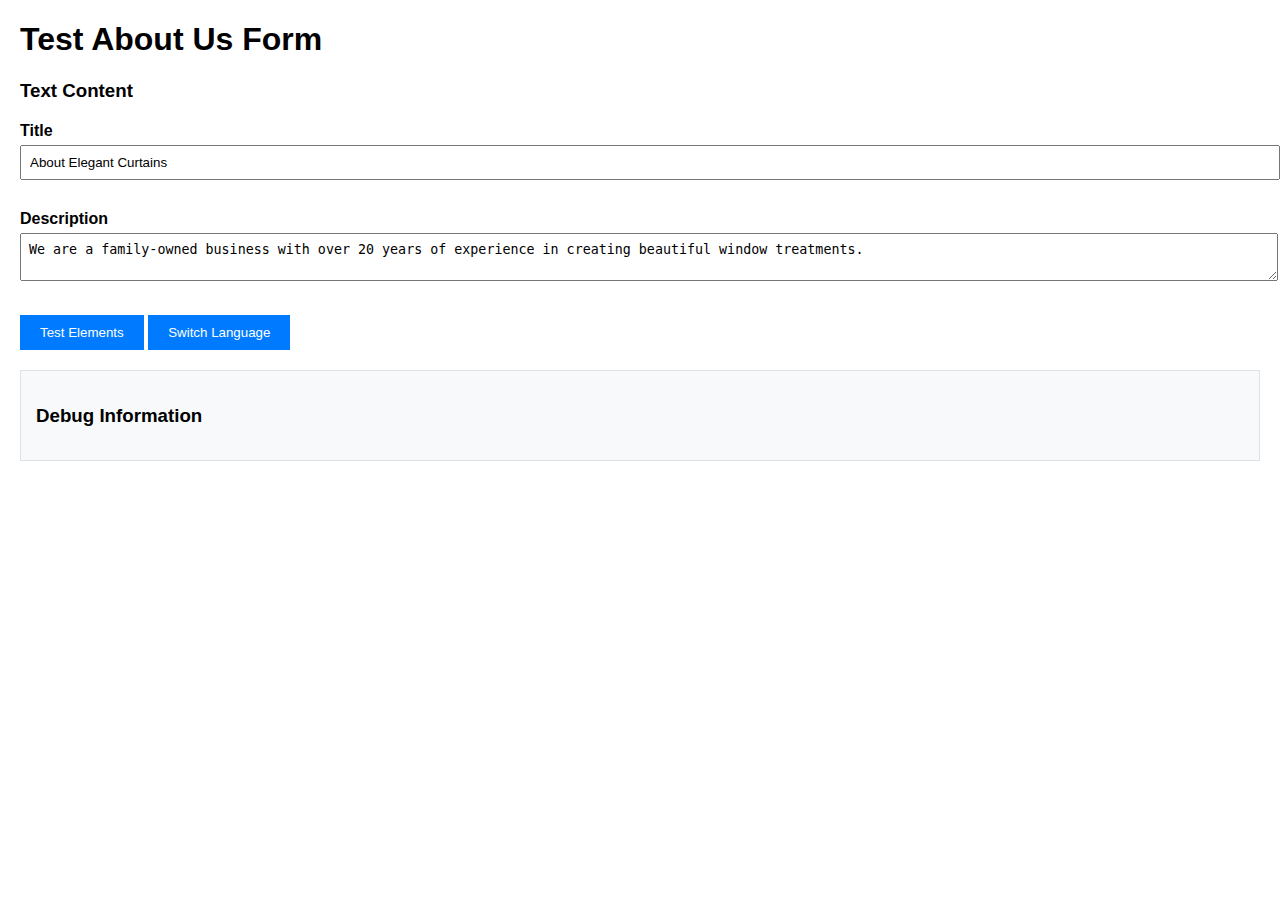
<file: test_about.html>
<!DOCTYPE html>
<html lang="en">
<head>
    <meta charset="UTF-8">
    <meta name="viewport" content="width=device-width, initial-scale=1.0">
    <title>Test About Us Form</title>
    <style>
        body { font-family: Arial, sans-serif; margin: 20px; }
        .form-group { margin: 20px 0; }
        label { display: block; margin-bottom: 5px; font-weight: bold; }
        input, textarea { width: 100%; padding: 8px; margin-bottom: 10px; }
        button { padding: 10px 20px; background: #007bff; color: white; border: none; cursor: pointer; }
        button:hover { background: #0056b3; }
        .debug { background: #f8f9fa; padding: 15px; margin: 20px 0; border: 1px solid #dee2e6; }
    </style>
</head>
<body>
    <h1>Test About Us Form</h1>
    
    <div class="about-text-editor">
        <h3>Text Content</h3>
        <div class="form-group">
            <label>Title</label>
            <div id="titleInputs">
                <input type="text" id="aboutTitle" value="About Elegant Curtains" placeholder="English title" class="lang-input" data-lang="en">
                <input type="text" id="aboutTitleZh" value="关于优雅窗帘" placeholder="中文标题" class="lang-input" data-lang="zh" style="display: none;">
            </div>
        </div>
        <div class="form-group">
            <label>Description</label>
            <div id="descriptionInputs">
                <textarea id="aboutDescription" placeholder="English description" class="lang-input" data-lang="en">We are a family-owned business with over 20 years of experience in creating beautiful window treatments.</textarea>
                <textarea id="aboutDescriptionZh" placeholder="中文描述" class="lang-input" data-lang="zh" style="display: none;">我们是一家家族企业，拥有超过20年制作精美窗帘的经验。</textarea>
            </div>
        </div>
        <button onclick="testElements()">Test Elements</button>
        <button onclick="switchLanguage()">Switch Language</button>
    </div>
    
    <div class="debug">
        <h3>Debug Information</h3>
        <div id="debugOutput"></div>
    </div>
    
    <script>
        let currentLanguage = 'en';
        
        function testElements() {
            const debugOutput = document.getElementById('debugOutput');
            const titleInput = document.getElementById('aboutTitle');
            const titleInputZh = document.getElementById('aboutTitleZh');
            const descInput = document.getElementById('aboutDescription');
            const descInputZh = document.getElementById('aboutDescriptionZh');
            
            debugOutput.innerHTML = `
                <p><strong>Element Status:</strong></p>
                <p>aboutTitle: ${titleInput ? 'Found' : 'NOT FOUND'} (${titleInput})</p>
                <p>aboutTitleZh: ${titleInputZh ? 'Found' : 'NOT FOUND'} (${titleInputZh})</p>
                <p>aboutDescription: ${descInput ? 'Found' : 'NOT FOUND'} (${descInput})</p>
                <p>aboutDescriptionZh: ${descInputZh ? 'Found' : 'NOT FOUND'} (${descInputZh})</p>
                <p><strong>Display Status:</strong></p>
                <p>aboutTitle display: ${titleInput ? titleInput.style.display : 'N/A'}</p>
                <p>aboutTitleZh display: ${titleInputZh ? titleInputZh.style.display : 'N/A'}</p>
                <p>aboutDescription display: ${descInput ? descInput.style.display : 'N/A'}</p>
                <p>aboutDescriptionZh display: ${descInputZh ? descInputZh.style.display : 'N/A'}</p>
            `;
        }
        
        function switchLanguage() {
            currentLanguage = currentLanguage === 'en' ? 'zh' : 'en';
            const titleInput = document.getElementById('aboutTitle');
            const titleInputZh = document.getElementById('aboutTitleZh');
            const descInput = document.getElementById('aboutDescription');
            const descInputZh = document.getElementById('aboutDescriptionZh');
            
            if (currentLanguage === 'zh') {
                titleInput.style.display = 'none';
                titleInputZh.style.display = 'block';
                descInput.style.display = 'none';
                descInputZh.style.display = 'block';
            } else {
                titleInput.style.display = 'block';
                titleInputZh.style.display = 'none';
                descInput.style.display = 'block';
                descInputZh.style.display = 'none';
            }
            
            testElements();
        }
        
        // Test elements on page load
        window.addEventListener('load', function() {
            setTimeout(testElements, 1000);
        });
    </script>
</body>
</html>
</file>
<file: admin-styles.css>
/* Admin Dashboard Styles */
* {
    margin: 0;
    padding: 0;
    box-sizing: border-box;
}

body {
    font-family: 'Segoe UI', Tahoma, Geneva, Verdana, sans-serif;
    background: #f5f7fa;
    color: #333;
    overflow-x: hidden;
}

/* Admin Header */
.admin-header {
    background: #2c3e50;
    color: white;
    padding: 1rem 0;
    position: fixed;
    top: 0;
    width: 100%;
    z-index: 1000;
    box-shadow: 0 2px 10px rgba(0, 0, 0, 0.1);
}

.header-content {
    display: flex;
    justify-content: space-between;
    align-items: center;
    max-width: 1400px;
    margin: 0 auto;
    padding: 0 2rem;
}

.logo-section {
    display: flex;
    align-items: center;
    font-size: 1.5rem;
    font-weight: bold;
}

.logo-section i {
    margin-right: 10px;
    color: #3498db;
}

.header-controls {
    display: flex;
    align-items: center;
    gap: 2rem;
}

.language-switcher {
    display: flex;
    gap: 0.5rem;
}

.lang-btn {
    background: none;
    border: 1px solid #bdc3c7;
    color: white;
    padding: 8px 12px;
    border-radius: 4px;
    cursor: pointer;
    transition: all 0.3s ease;
}

.lang-btn.active {
    background: #3498db;
    border-color: #3498db;
}

.lang-btn:hover:not(.active) {
    background: rgba(255, 255, 255, 0.1);
}

.user-menu {
    display: flex;
    align-items: center;
    gap: 1rem;
}

.user-name {
    font-weight: 500;
}

.content-login-link {
    color: #3498db;
    text-decoration: none;
    padding: 6px 12px;
    border: 1px solid #3498db;
    border-radius: 4px;
    font-size: 0.9rem;
    transition: all 0.3s ease;
}

.content-login-link:hover {
    background: #3498db;
    color: white;
}

.logout-btn {
    background: #e74c3c;
    color: white;
    border: none;
    padding: 8px 16px;
    border-radius: 4px;
    cursor: pointer;
    transition: background 0.3s ease;
}

.logout-btn:hover {
    background: #c0392b;
}

/* Admin Navigation */
.admin-nav {
    background: white;
    position: fixed;
    left: 0;
    top: 70px;
    width: 250px;
    height: calc(100vh - 70px);
    box-shadow: 2px 0 10px rgba(0, 0, 0, 0.1);
    overflow-y: auto;
}

.nav-menu {
    list-style: none;
    padding: 1rem 0;
}

.nav-item {
    display: flex;
    align-items: center;
    padding: 1rem 1.5rem;
    cursor: pointer;
    transition: all 0.3s ease;
    border-left: 3px solid transparent;
}

.nav-item:hover {
    background: #f8f9fa;
    border-left-color: #3498db;
}

.nav-item.active {
    background: #e3f2fd;
    border-left-color: #3498db;
    color: #3498db;
}

.nav-item i {
    margin-right: 12px;
    width: 20px;
    text-align: center;
}

/* Main Content */
.admin-main {
    margin-left: 250px;
    margin-top: 70px;
    padding: 2rem;
    min-height: calc(100vh - 70px);
}

.tab-content {
    display: none;
}

.tab-content.active {
    display: block;
}

/* Dashboard Styles */
.dashboard-header {
    margin-bottom: 2rem;
}

.dashboard-header h1 {
    font-size: 2.5rem;
    color: #2c3e50;
    margin-bottom: 0.5rem;
}

.dashboard-header p {
    color: #7f8c8d;
    font-size: 1.1rem;
}

.stats-grid {
    display: grid;
    grid-template-columns: repeat(auto-fit, minmax(200px, 1fr));
    gap: 1.5rem;
    margin-bottom: 3rem;
}

.stat-card {
    background: white;
    padding: 2rem;
    border-radius: 15px;
    box-shadow: 0 5px 20px rgba(0, 0, 0, 0.1);
    display: flex;
    align-items: center;
    transition: transform 0.3s ease;
}

.stat-card:hover {
    transform: translateY(-5px);
}

.stat-icon {
    background: linear-gradient(135deg, #3498db, #2980b9);
    color: white;
    width: 60px;
    height: 60px;
    border-radius: 50%;
    display: flex;
    align-items: center;
    justify-content: center;
    margin-right: 1.5rem;
    font-size: 1.5rem;
}

.stat-content h3 {
    font-size: 2rem;
    color: #2c3e50;
    margin-bottom: 0.5rem;
}

.stat-content p {
    color: #7f8c8d;
    font-weight: 500;
}

.dashboard-sections {
    display: grid;
    grid-template-columns: 1fr 1fr;
    gap: 2rem;
}

.section {
    background: white;
    padding: 2rem;
    border-radius: 15px;
    box-shadow: 0 5px 20px rgba(0, 0, 0, 0.1);
}

.section h2 {
    color: #2c3e50;
    margin-bottom: 1.5rem;
    font-size: 1.5rem;
}

/* Tab Headers */
.tab-header {
    display: flex;
    justify-content: space-between;
    align-items: center;
    margin-bottom: 2rem;
}

.tab-header h1 {
    font-size: 2.5rem;
    color: #2c3e50;
}

.tab-actions {
    display: flex;
    gap: 1rem;
    align-items: center;
}

.status-filter,
.period-selector {
    padding: 10px 15px;
    border: 2px solid #e9ecef;
    border-radius: 8px;
    font-size: 1rem;
    background: white;
}

.search-input {
    padding: 10px 15px;
    border: 2px solid #e9ecef;
    border-radius: 8px;
    font-size: 1rem;
    min-width: 250px;
}

/* Buttons */
.btn {
    padding: 10px 20px;
    border: none;
    border-radius: 8px;
    font-size: 1rem;
    font-weight: 600;
    cursor: pointer;
    transition: all 0.3s ease;
    text-decoration: none;
    display: inline-block;
    text-align: center;
}

.btn-primary {
    background: #3498db;
    color: white;
}

.btn-primary:hover {
    background: #2980b9;
    transform: translateY(-2px);
}

.btn-secondary {
    background: #95a5a6;
    color: white;
}

.btn-secondary:hover {
    background: #7f8c8d;
}

.btn-danger {
    background: #e74c3c;
    color: white;
}

.btn-danger:hover {
    background: #c0392b;
}

.btn-warning {
    background: #f39c12;
    color: white;
}

.btn-warning:hover {
    background: #e67e22;
}

.btn-success {
    background: #27ae60;
    color: white;
}

.btn-success:hover {
    background: #229954;
}

/* Tables */
.quotes-table-container,
.orders-table-container {
    background: white;
    border-radius: 15px;
    box-shadow: 0 5px 20px rgba(0, 0, 0, 0.1);
    overflow: hidden;
}

.quotes-table,
.orders-table {
    width: 100%;
    border-collapse: collapse;
}

.quotes-table th,
.quotes-table td,
.orders-table th,
.orders-table td {
    padding: 1rem;
    text-align: left;
    border-bottom: 1px solid #e9ecef;
}

.quotes-table th,
.orders-table th {
    background: #f8f9fa;
    font-weight: 600;
    color: #2c3e50;
}

.quotes-table tr:hover,
.orders-table tr:hover {
    background: #f8f9fa;
}

/* Status badges */
.status-badge {
    padding: 6px 12px;
    border-radius: 20px;
    font-size: 0.85rem;
    font-weight: 500;
    text-transform: capitalize;
}

.status-pending {
    background: #fff3cd;
    color: #856404;
}

.status-reviewed {
    background: #d1ecf1;
    color: #0c5460;
}

.status-quoted {
    background: #d4edda;
    color: #155724;
}

.status-accepted {
    background: #d1ecf1;
    color: #0c5460;
}

.status-rejected {
    background: #f8d7da;
    color: #721c24;
}

.status-confirmed {
    background: #d4edda;
    color: #155724;
}

.status-in-production {
    background: #fff3cd;
    color: #856404;
}

.status-ready {
    background: #d1ecf1;
    color: #0c5460;
}

.status-installed {
    background: #d4edda;
    color: #155724;
}

.status-completed {
    background: #d4edda;
    color: #155724;
}

/* Action buttons */
.action-btn {
    padding: 6px 12px;
    border: none;
    border-radius: 4px;
    cursor: pointer;
    font-size: 0.85rem;
    margin-right: 5px;
    transition: all 0.3s ease;
}

.view-btn {
    background: #3498db;
    color: white;
}

.view-btn:hover {
    background: #2980b9;
}

.edit-btn {
    background: #f39c12;
    color: white;
}

.edit-btn:hover {
    background: #e67e22;
}

.delete-btn {
    background: #e74c3c;
    color: white;
}

.delete-btn:hover {
    background: #c0392b;
}

/* Customer Grid */
.customers-grid {
    display: grid;
    grid-template-columns: repeat(auto-fill, minmax(300px, 1fr));
    gap: 1.5rem;
    max-height: 600px;
    overflow-y: auto;
    padding-right: 10px;
}

/* Custom scrollbar for customer grid */
.customers-grid::-webkit-scrollbar {
    width: 8px;
}

.customers-grid::-webkit-scrollbar-track {
    background: #f1f1f1;
    border-radius: 4px;
}

.customers-grid::-webkit-scrollbar-thumb {
    background: #c1c1c1;
    border-radius: 4px;
}

.customers-grid::-webkit-scrollbar-thumb:hover {
    background: #a8a8a8;
}

.customer-card {
    background: white;
    padding: 1.5rem;
    border-radius: 15px;
    box-shadow: 0 5px 20px rgba(0, 0, 0, 0.1);
    transition: transform 0.3s ease;
}

.customer-card:hover {
    transform: translateY(-5px);
}

.customer-header {
    display: flex;
    align-items: center;
    margin-bottom: 1rem;
}

.customer-avatar {
    width: 50px;
    height: 50px;
    background: #3498db;
    border-radius: 50%;
    display: flex;
    align-items: center;
    justify-content: center;
    color: white;
    font-size: 1.2rem;
    margin-right: 1rem;
}

.customer-info h3 {
    color: #2c3e50;
    margin-bottom: 0.25rem;
}

.customer-info p {
    color: #7f8c8d;
    font-size: 0.9rem;
}

.customer-stats {
    display: grid;
    grid-template-columns: 1fr 1fr;
    gap: 1rem;
    margin-top: 1rem;
}

.customer-stat {
    text-align: center;
    padding: 1rem;
    background: #f8f9fa;
    border-radius: 8px;
}

.customer-stat h4 {
    color: #3498db;
    font-size: 1.5rem;
    margin-bottom: 0.25rem;
}

.customer-stat p {
    color: #7f8c8d;
    font-size: 0.85rem;
}

/* Calendar Legend */
.calendar-legend {
    background: white;
    padding: 1.5rem;
    border-radius: 10px;
    box-shadow: 0 2px 10px rgba(0, 0, 0, 0.1);
    margin-bottom: 2rem;
}

.calendar-legend h4 {
    margin: 0 0 1rem 0;
    color: #2c3e50;
    font-size: 1.2rem;
    text-align: center;
}

.legend-grid {
    display: grid;
    grid-template-columns: repeat(auto-fit, minmax(200px, 1fr));
    gap: 1rem;
}

.legend-item {
    display: flex;
    align-items: center;
    gap: 0.75rem;
    padding: 0.5rem;
    background: #f8f9fa;
    border-radius: 6px;
    border: 1px solid #e9ecef;
}

.legend-color {
    width: 20px;
    height: 20px;
    border-radius: 4px;
    border: 1px solid rgba(0, 0, 0, 0.1);
}

.legend-color.available {
    background: #d4edda;
}

.legend-color.unavailable {
    background: #f8d7da;
}

.legend-color.no-slot {
    background: #f8f9fa;
}

.legend-color.onsite-measurement {
    background: #e3f2fd;
}

.legend-color.installation {
    background: #f3e5f5;
}

.legend-color.maintenance {
    background: #fff8e1;
}

.legend-color.confirmed-measurement {
    background: #1e7e34; /* 深绿色 - 比 onsite-measurement 深 */
}

.legend-color.confirmed-installation {
    background: #6a1b9a; /* 深紫色 - 比 installation 深 */
}

.legend-color.confirmed-maintenance {
    background: #e65100; /* 深橙色 - 比 maintenance 深 */
}

/* Calendar with Time Slot Management */
.appointments-calendar {
    background: white;
    padding: 2rem;
    border-radius: 15px;
    box-shadow: 0 5px 20px rgba(0, 0, 0, 0.1);
}

/* Time slots display in calendar */
.time-slots-display {
    display: flex;
    flex-direction: column;
    gap: 2px;
    margin-top: 5px;
}

.time-slot-item {
    display: flex;
    justify-content: space-between;
    align-items: center;
    padding: 2px 4px;
    border-radius: 3px;
    font-size: 0.7rem;
    cursor: pointer;
    transition: all 0.2s ease;
    border: 1px solid transparent;
}

.time-slot-item:hover {
    border-color: #3498db;
    transform: scale(1.05);
}

.time-slot-item.available {
    background: #d4edda;
    color: #155724;
}

.time-slot-item.unavailable {
    background: #f8d7da;
    color: #721c24;
}

.time-slot-item.no-slot {
    background: #f8f9fa;
    color: #6c757d;
}

.time-slot-item.onsite-measurement {
    background: #e3f2fd;
    color: #0d47a1;
    border: 1px solid #bbdefb;
}

.time-slot-item.installation {
    background: #f3e5f5;
    color: #4a148c;
    border: 1px solid #e1bee7;
}

.time-slot-item.maintenance {
    background: #fff8e1;
    color: #f57f17;
    border: 1px solid #ffecb3;
}

.time-slot-item.confirmed-measurement {
    background: #1e7e34; /* 深绿色 */
    color: white;
    border: 1px solid #155724;
    cursor: not-allowed;
}

.time-slot-item.confirmed-installation {
    background: #6a1b9a; /* 深紫色 */
    color: white;
    border: 1px solid #4a148c;
    cursor: not-allowed;
}

.time-slot-item.confirmed-maintenance {
    background: #e65100; /* 深橙色 */
    color: white;
    border: 1px solid #bf360c;
    cursor: not-allowed;
}

.time-label {
    font-weight: bold;
    margin-right: 4px;
}

.status-text {
    font-size: 0.6rem;
    text-transform: uppercase;
}

/* Appointment indicators in calendar */
.appointment-indicator {
    font-size: 0.6rem;
    padding: 1px 3px;
    border-radius: 2px;
    margin-top: 2px;
    text-align: center;
    font-weight: 500;
    max-width: 100%;
    overflow: hidden;
    text-overflow: ellipsis;
    white-space: nowrap;
}

.appointment-indicator.confirmed {
    background: #d4edda;
    color: #155724;
    border: 1px solid #c3e6cb;
}

.appointment-indicator.pending {
    background: #fff3cd;
    color: #856404;
    border: 1px solid #ffeaa7;
}

/* Appointment detail modal styles */
.appointment-detail-section {
    margin-bottom: 2rem;
    padding: 1rem;
    background: #f8f9fa;
    border-radius: 8px;
}

.detail-grid {
    display: grid;
    grid-template-columns: 1fr 1fr;
    gap: 1rem;
}

.detail-item {
    padding: 0.5rem;
    background: white;
    border-radius: 4px;
    border: 1px solid #e9ecef;
}

.status-badge {
    padding: 0.25rem 0.5rem;
    border-radius: 4px;
    font-size: 0.8rem;
    font-weight: 500;
}

.status-badge.confirmed {
    background: #d4edda;
    color: #155724;
}

.status-badge.pending {
    background: #fff3cd;
    color: #856404;
}

/* Upcoming appointments in dashboard */
.upcoming-appointment-item {
    display: flex;
    justify-content: space-between;
    align-items: center;
    padding: 0.75rem;
    background: white;
    border: 1px solid #e9ecef;
    border-radius: 6px;
    margin-bottom: 0.5rem;
}

/* Appointment Status Overview */
.status-overview-grid {
    display: grid;
    grid-template-columns: repeat(auto-fit, minmax(120px, 1fr));
    gap: 1rem;
    margin-bottom: 2rem;
}

.status-overview-item {
    text-align: center;
    padding: 1.5rem;
    background: white;
    border-radius: 10px;
    border: 1px solid #e9ecef;
    box-shadow: 0 2px 4px rgba(0,0,0,0.1);
    transition: transform 0.3s ease;
}

.status-overview-item:hover {
    transform: translateY(-2px);
}

.status-overview-item.confirmed {
    border-left: 4px solid #28a745;
}

.status-overview-item.pending {
    border-left: 4px solid #ffc107;
}

.status-number {
    font-size: 2rem;
    font-weight: bold;
    color: #667eea;
    margin-bottom: 0.5rem;
}

.status-label {
    color: #6c757d;
    font-size: 0.9rem;
    font-weight: 500;
}

/* Service Type Overview */
.service-type-overview h4 {
    margin: 0 0 1rem 0;
    color: #2c3e50;
    font-size: 1.1rem;
}

.service-type-grid {
    display: grid;
    grid-template-columns: repeat(auto-fit, minmax(200px, 1fr));
    gap: 1rem;
}

.service-type-item {
    display: flex;
    align-items: center;
    padding: 1rem;
    background: white;
    border-radius: 8px;
    border: 1px solid #e9ecef;
    transition: all 0.3s ease;
}

.service-type-item:hover {
    transform: translateY(-2px);
    box-shadow: 0 4px 8px rgba(0,0,0,0.1);
}

.service-type-item.measurement {
    border-left: 4px solid #17a2b8;
}

.service-type-item.installation {
    border-left: 4px solid #6f42c1;
}

.service-type-item.maintenance {
    border-left: 4px solid #fd7e14;
}

.service-type-icon {
    width: 40px;
    height: 40px;
    border-radius: 50%;
    display: flex;
    align-items: center;
    justify-content: center;
    margin-right: 1rem;
    font-size: 1.2rem;
}

.service-type-item.measurement .service-type-icon {
    background: #e3f2fd;
    color: #0d47a1;
}

.service-type-item.installation .service-type-icon {
    background: #f3e5f5;
    color: #4a148c;
}

.service-type-item.maintenance .service-type-icon {
    background: #fff8e1;
    color: #f57f17;
}

.service-type-info {
    flex: 1;
}

.service-type-name {
    font-weight: 600;
    color: #2c3e50;
    margin-bottom: 0.25rem;
}

.service-type-count {
    font-size: 1.5rem;
    font-weight: bold;
    color: #667eea;
}

/* Recent Confirmed Appointments */
.confirmed-appointment-item {
    background: white;
    padding: 1rem;
    margin-bottom: 1rem;
    border-radius: 8px;
    border: 1px solid #e9ecef;
    box-shadow: 0 2px 4px rgba(0,0,0,0.1);
    transition: transform 0.3s ease;
}

.confirmed-appointment-item:hover {
    transform: translateY(-2px);
}

.confirmed-appointment-item .appointment-header {
    display: flex;
    justify-content: space-between;
    align-items: center;
    margin-bottom: 1rem;
    padding-bottom: 0.5rem;
    border-bottom: 1px solid #f1f3f4;
}

.confirmed-appointment-item .appointment-date {
    display: flex;
    align-items: center;
    gap: 0.5rem;
    color: #667eea;
    font-weight: 500;
}

.confirmed-appointment-item .appointment-status.confirmed {
    background: #d4edda;
    color: #155724;
    padding: 0.25rem 0.75rem;
    border-radius: 20px;
    font-size: 0.8rem;
    font-weight: 500;
    display: flex;
    align-items: center;
    gap: 0.5rem;
}

.confirmed-appointment-item .appointment-info {
    display: grid;
    gap: 0.75rem;
}

.confirmed-appointment-item .customer-name,
.confirmed-appointment-item .appointment-time {
    display: flex;
    align-items: center;
    gap: 0.5rem;
    color: #495057;
}

.confirmed-appointment-item .appointment-details {
    display: flex;
    gap: 1rem;
    flex-wrap: wrap;
}

.confirmed-appointment-item .property-type,
.confirmed-appointment-item .room-count {
    display: flex;
    align-items: center;
    gap: 0.5rem;
    background: #f8f9fa;
    padding: 0.25rem 0.5rem;
    border-radius: 4px;
    font-size: 0.8rem;
    color: #6c757d;
}

.appointment-date {
    display: flex;
    align-items: center;
    gap: 0.5rem;
    color: #667eea;
    font-weight: 500;
}

.appointment-info {
    flex: 1;
    margin: 0 1rem;
}

.appointment-status.confirmed {
    background: #d4edda;
    color: #155724;
    padding: 0.25rem 0.5rem;
    border-radius: 4px;
    font-size: 0.8rem;
}

.appointment-status.pending {
    background: #fff3cd;
    color: #856404;
    padding: 0.25rem 0.5rem;
    border-radius: 4px;
    font-size: 0.8rem;
}

/* Batch edit controls */
.batch-edit-controls {
    margin-top: 2rem;
    padding: 1.5rem;
    background: #fff3cd;
    border-radius: 10px;
    border: 1px solid #ffeaa7;
}

.batch-edit-controls h5 {
    margin: 0 0 0.5rem 0;
    color: #856404;
    font-size: 1.1rem;
}

.batch-edit-controls p {
    margin: 0 0 1rem 0;
    color: #856404;
    font-size: 0.9rem;
    line-height: 1.4;
}

.batch-edit-controls .btn {
    margin-right: 0.5rem;
}

.calendar-header {
    display: flex;
    justify-content: space-between;
    align-items: flex-start;
    margin-bottom: 2rem;
    flex-wrap: wrap;
    gap: 1rem;
}

.calendar-title {
    flex: 1;
    min-width: 300px;
}

.calendar-title h3 {
    margin: 0 0 0.5rem 0;
    color: #2c3e50;
    font-size: 1.5rem;
}

.calendar-title p {
    margin: 0;
    color: #7f8c8d;
    font-size: 0.9rem;
}

.calendar-controls {
    display: flex;
    align-items: center;
    gap: 1rem;
}

.calendar-nav {
    background: none;
    border: none;
    font-size: 1.2rem;
    color: #3498db;
    cursor: pointer;
    padding: 10px;
    border-radius: 50%;
    transition: background 0.3s ease;
    min-width: 40px;
    height: 40px;
    display: flex;
    align-items: center;
    justify-content: center;
}

.calendar-nav:hover {
    background: #f8f9fa;
}

.calendar-grid {
    display: grid;
    grid-template-columns: repeat(7, 1fr);
    gap: 1px;
    background: #e9ecef;
    border-radius: 8px;
    overflow: hidden;
}

.calendar-day {
    background: white;
    padding: 1rem;
    min-height: 100px;
    text-align: center;
    position: relative;
    transition: all 0.3s ease;
    cursor: pointer;
}

.calendar-day:hover {
    background: #f8f9fa;
    transform: translateY(-2px);
    box-shadow: 0 4px 8px rgba(0,0,0,0.1);
}

.calendar-day.other-month {
    background: #f8f9fa;
    color: #bdc3c7;
}

.calendar-day.today {
    background: #e3f2fd;
    font-weight: bold;
}

.calendar-day.has-appointment {
    background: #d4edda;
}

.calendar-day.selected {
    background: #3498db;
    color: white;
}

.calendar-day.selected .day-number {
    color: white;
}

.calendar-day.selected .appointment-indicator {
    background: white;
    color: #3498db;
}

.day-number {
    font-size: 1.1rem;
    font-weight: 600;
    margin-bottom: 0.5rem;
}

.appointment-indicator {
    position: absolute;
    bottom: 5px;
    left: 50%;
    transform: translateX(-50%);
    width: 8px;
    height: 8px;
    background: #3498db;
    border-radius: 50%;
}

/* Time Slot Management Panel */
.time-slot-panel {
    margin-top: 2rem;
    padding: 1.5rem;
    background: #f8f9fa;
    border-radius: 10px;
    border: 1px solid #e9ecef;
}

.time-slot-panel h4 {
    margin: 0 0 1rem 0;
    color: #2c3e50;
    border-bottom: 2px solid #667eea;
    padding-bottom: 0.5rem;
}

.add-time-slot {
    margin-bottom: 2rem;
    padding-bottom: 1rem;
    border-bottom: 1px solid #e9ecef;
}

.add-time-slot h5 {
    margin: 0 0 1rem 0;
    color: #2c3e50;
    font-size: 1.1rem;
}

.time-slot-form {
    display: flex;
    gap: 1rem;
    align-items: center;
    flex-wrap: wrap;
}

.time-select {
    padding: 8px 12px;
    border: 2px solid #e9ecef;
    border-radius: 6px;
    font-size: 0.9rem;
    min-width: 200px;
}

.booking-input {
    padding: 8px 12px;
    border: 2px solid #e9ecef;
    border-radius: 6px;
    font-size: 0.9rem;
    width: 100px;
}

.current-date-slots h5 {
    margin: 0 0 1rem 0;
    color: #2c3e50;
    font-size: 1.1rem;
}

.date-slots-list {
    max-height: 300px;
    overflow-y: auto;
}

.date-slot-item {
    display: flex;
    justify-content: space-between;
    align-items: center;
    padding: 1rem;
    background: white;
    border-radius: 8px;
    border: 1px solid #e9ecef;
    margin-bottom: 0.5rem;
}

.date-slot-item:last-child {
    margin-bottom: 0;
}

.slot-info {
    display: flex;
    gap: 1rem;
    align-items: center;
    flex-wrap: wrap;
}

.slot-time {
    font-weight: 500;
    color: #495057;
}

.slot-availability {
    background: #e9ecef;
    color: #495057;
    padding: 0.25rem 0.5rem;
    border-radius: 4px;
    font-size: 0.8rem;
}

.slot-status {
    display: inline-block;
    padding: 0.25rem 0.5rem;
    border-radius: 4px;
    font-size: 0.8rem;
    font-weight: 500;
    text-transform: capitalize;
}

.slot-status.available {
    background: #d4edda;
    color: #155724;
}

.slot-status.confirmed {
    background: #fff3cd;
    color: #856404;
}

.slot-status.unavailable {
    background: #f8d7da;
    color: #721c24;
}

.no-slots {
    text-align: center;
    color: #6c757d;
    font-style: italic;
    padding: 2rem;
}

/* Inventory Grid */
.inventory-grid {
    display: grid;
    grid-template-columns: repeat(auto-fill, minmax(300px, 1fr));
    gap: 1.5rem;
}

.inventory-item {
    background: white;
    padding: 1.5rem;
    border-radius: 15px;
    box-shadow: 0 5px 20px rgba(0, 0, 0, 0.1);
    transition: transform 0.3s ease;
}

.inventory-item:hover {
    transform: translateY(-5px);
}

.inventory-header {
    display: flex;
    justify-content: space-between;
    align-items: center;
    margin-bottom: 1rem;
}

.inventory-name {
    font-size: 1.2rem;
    font-weight: 600;
    color: #2c3e50;
}

.inventory-category {
    background: #e9ecef;
    color: #6c757d;
    padding: 4px 8px;
    border-radius: 12px;
    font-size: 0.8rem;
}

.inventory-details {
    margin-bottom: 1rem;
}

.inventory-detail {
    display: flex;
    justify-content: space-between;
    margin-bottom: 0.5rem;
}

.inventory-detail span:first-child {
    color: #7f8c8d;
}

.inventory-detail span:last-child {
    font-weight: 600;
    color: #2c3e50;
}

/* Reports */
.reports-content {
    display: grid;
    grid-template-columns: 2fr 1fr;
    gap: 2rem;
}

.report-charts {
    display: grid;
    gap: 2rem;
}

.chart-container {
    background: white;
    padding: 2rem;
    border-radius: 15px;
    box-shadow: 0 5px 20px rgba(0, 0, 0, 0.1);
}

.chart-container h3 {
    color: #2c3e50;
    margin-bottom: 1.5rem;
}

.chart-placeholder {
    height: 300px;
    background: #f8f9fa;
    border: 2px dashed #dee2e6;
    border-radius: 8px;
    display: flex;
    align-items: center;
    justify-content: center;
    color: #6c757d;
}

.report-summary {
    background: white;
    padding: 2rem;
    border-radius: 15px;
    box-shadow: 0 5px 20px rgba(0, 0, 0, 0.1);
}

.report-summary h3 {
    color: #2c3e50;
    margin-bottom: 1.5rem;
}

.summary-stats {
    display: grid;
    gap: 1rem;
}

.summary-stat {
    padding: 1rem;
    background: #f8f9fa;
    border-radius: 8px;
    text-align: center;
}

.summary-stat h4 {
    color: #3498db;
    font-size: 1.5rem;
    margin-bottom: 0.25rem;
}

.summary-stat p {
    color: #7f8c8d;
    font-size: 0.9rem;
}

/* Modals */
.modal {
    display: none;
    position: fixed;
    z-index: 2000;
    left: 0;
    top: 0;
    width: 100%;
    height: 100%;
    background-color: rgba(0, 0, 0, 0.5);
    backdrop-filter: blur(5px);
}

.modal-content {
    background-color: white;
    margin: 5% auto;
    padding: 0;
    border-radius: 20px;
    width: 90%;
    max-width: 600px;
    position: relative;
    animation: modalSlideIn 0.3s ease;
}

.modal-content.large {
    max-width: 800px;
}

@keyframes modalSlideIn {
    from {
        opacity: 0;
        transform: translateY(-50px);
    }
    to {
        opacity: 1;
        transform: translateY(0);
    }
}

.close {
    position: absolute;
    right: 20px;
    top: 20px;
    font-size: 28px;
    font-weight: bold;
    cursor: pointer;
    color: #aaa;
    z-index: 1;
}

.close:hover {
    color: #333;
}

/* Form Styles */
.form-group {
    margin-bottom: 1.5rem;
}

.form-group label {
    display: block;
    margin-bottom: 0.5rem;
    font-weight: 600;
    color: #333;
}

.form-group input,
.form-group select,
.form-group textarea {
    width: 100%;
    padding: 12px 15px;
    border: 2px solid #e9ecef;
    border-radius: 8px;
    font-size: 1rem;
    transition: border-color 0.3s ease;
}

.form-group input:focus,
.form-group select:focus,
.form-group textarea:focus {
    outline: none;
    border-color: #3498db;
}

.modal-buttons {
    display: flex;
    gap: 1rem;
    justify-content: flex-end;
    margin-top: 2rem;
}

/* Quote Detail Modal */
.quote-detail-content {
    padding: 2rem;
}

.quote-detail-content h2 {
    color: #2c3e50;
    margin-bottom: 2rem;
}

.quote-info {
    background: #f8f9fa;
    padding: 1.5rem;
    border-radius: 8px;
    margin-bottom: 2rem;
}

.quote-info-row {
    display: flex;
    justify-content: space-between;
    margin-bottom: 1rem;
    padding-bottom: 0.5rem;
    border-bottom: 1px solid #e9ecef;
}

.quote-info-row:last-child {
    border-bottom: none;
    margin-bottom: 0;
}

.quote-info-label {
    font-weight: 600;
    color: #2c3e50;
}

.quote-info-value {
    color: #7f8c8d;
}

/* Customer Statistics */
.customer-stats {
    display: grid;
    grid-template-columns: repeat(auto-fit, minmax(200px, 1fr));
    gap: 1rem;
    margin-bottom: 2rem;
}

.stat-item {
    background: white;
    padding: 1.5rem;
    border-radius: 10px;
    border: 1px solid #e9ecef;
    text-align: center;
    box-shadow: 0 2px 4px rgba(0,0,0,0.1);
}

.stat-number {
    display: block;
    font-size: 2rem;
    font-weight: bold;
    color: #667eea;
    margin-bottom: 0.5rem;
}

.stat-label {
    color: #6c757d;
    font-size: 0.9rem;
}

/* Customer Detail Modal */
.customer-detail-modal .modal-content {
    max-width: 900px;
    max-height: 80vh;
    overflow: hidden;
}

.customer-detail-header {
    display: flex;
    justify-content: space-between;
    align-items: center;
    padding: 1.5rem 2rem;
    border-bottom: 1px solid #e9ecef;
    background: #f8f9fa;
}

.customer-detail-header h2 {
    margin: 0;
    color: #2c3e50;
}

.customer-detail-content {
    max-height: calc(80vh - 100px);
    overflow-y: auto;
    padding: 2rem;
}

.customer-detail-section {
    margin-bottom: 2rem;
    padding: 1.5rem;
    background: #f8f9fa;
    border-radius: 10px;
    border: 1px solid #e9ecef;
}

.customer-detail-section h3 {
    margin: 0 0 1rem 0;
    color: #2c3e50;
    border-bottom: 2px solid #667eea;
    padding-bottom: 0.5rem;
}

.detail-grid {
    display: grid;
    grid-template-columns: repeat(auto-fit, minmax(250px, 1fr));
    gap: 1rem;
}

.detail-item {
    display: flex;
    justify-content: space-between;
    align-items: center;
    padding: 0.5rem 0;
    border-bottom: 1px solid #e9ecef;
}

.detail-item:last-child {
    border-bottom: none;
}

.detail-item label {
    font-weight: 600;
    color: #495057;
}

/* Appointments Summary */
.appointments-summary {
    display: grid;
    grid-template-columns: repeat(auto-fit, minmax(150px, 1fr));
    gap: 1rem;
}

.summary-item {
    text-align: center;
    padding: 1rem;
    background: white;
    border-radius: 8px;
    border: 1px solid #e9ecef;
}

.summary-number {
    display: block;
    font-size: 2rem;
    font-weight: bold;
    color: #667eea;
    margin-bottom: 0.5rem;
}

.summary-label {
    color: #6c757d;
    font-size: 0.9rem;
}

/* Appointments List */
.appointments-list {
    max-height: 300px;
    overflow-y: auto;
}

.appointment-item {
    background: white;
    padding: 1rem;
    margin-bottom: 1rem;
    border-radius: 8px;
    border: 1px solid #e9ecef;
}

.appointment-item.confirmed {
    border-left: 4px solid #28a745;
}

.appointment-item.pending {
    border-left: 4px solid #ffc107;
}

.appointment-header {
    display: flex;
    justify-content: space-between;
    align-items: center;
    margin-bottom: 0.5rem;
    padding-bottom: 0.5rem;
    border-bottom: 1px solid #f1f3f4;
}

.appointment-date {
    font-weight: 500;
    color: #495057;
}

.appointment-status {
    padding: 0.25rem 0.75rem;
    border-radius: 20px;
    font-size: 0.8rem;
    font-weight: 500;
}

.appointment-status.confirmed {
    background: #d4edda;
    color: #155724;
}

.appointment-status.pending {
    background: #fff3cd;
    color: #856404;
}

.appointment-details p {
    margin: 0.25rem 0;
    color: #495057;
}

.appointment-actions {
    margin-top: 1rem;
}

/* Quotes List */
.quotes-list {
    max-height: 300px;
    overflow-y: auto;
}

.quote-item {
    background: white;
    padding: 1rem;
    margin-bottom: 1rem;
    border-radius: 8px;
    border: 1px solid #e9ecef;
}

.quote-header {
    display: flex;
    justify-content: space-between;
    align-items: center;
    margin-bottom: 0.5rem;
    padding-bottom: 0.5rem;
    border-bottom: 1px solid #f1f3f4;
}

.quote-date {
    font-weight: 500;
    color: #495057;
}

.quote-type {
    background: #e9ecef;
    color: #495057;
    padding: 0.25rem 0.5rem;
    border-radius: 4px;
    font-size: 0.8rem;
}

.quote-details p {
    margin: 0.25rem 0;
    color: #495057;
}

/* Custom scrollbar for customer detail content */
.customer-detail-content::-webkit-scrollbar {
    width: 8px;
}

.customer-detail-content::-webkit-scrollbar-track {
    background: #f1f1f1;
    border-radius: 4px;
}

.customer-detail-content::-webkit-scrollbar-thumb {
    background: #c1c1c1;
    border-radius: 4px;
}

.customer-detail-content::-webkit-scrollbar-thumb:hover {
    background: #a8a8a8;
}

.appointments-list::-webkit-scrollbar,
.quotes-list::-webkit-scrollbar {
    width: 6px;
}

.appointments-list::-webkit-scrollbar-track,
.quotes-list::-webkit-scrollbar-track {
    background: #f1f1f1;
    border-radius: 3px;
}

.appointments-list::-webkit-scrollbar-thumb,
.quotes-list::-webkit-scrollbar-thumb {
    background: #c1c1c1;
    border-radius: 3px;
}

.appointments-list::-webkit-scrollbar-thumb:hover,
.quotes-list::-webkit-scrollbar-thumb:hover {
    background: #a8a8a8;
}

.user-type-badge {
    padding: 0.25rem 0.75rem;
    border-radius: 20px;
    font-size: 0.8rem;
    font-weight: 500;
}

.user-type-badge.onsite {
    background: #d4edda;
    color: #155724;
}

.user-type-badge.self {
    background: #d1ecf1;
    color: #0c5460;
}

/* Quotes and Measurements Lists */
.quotes-list, .measurements-list {
    max-height: 300px;
    overflow-y: auto;
}

.quote-item, .measurement-item {
    background: white;
    padding: 1rem;
    margin-bottom: 1rem;
    border-radius: 8px;
    border: 1px solid #e9ecef;
}

.quote-header, .measurement-header {
    display: flex;
    justify-content: space-between;
    align-items: center;
    margin-bottom: 0.5rem;
    padding-bottom: 0.5rem;
    border-bottom: 1px solid #f1f3f4;
}

.quote-date, .measurement-date {
    color: #6c757d;
    font-size: 0.9rem;
}

.quote-type {
    background: #e9ecef;
    color: #495057;
    padding: 0.25rem 0.5rem;
    border-radius: 4px;
    font-size: 0.8rem;
}

.measurer-name {
    color: #667eea;
    font-weight: 500;
}

.quote-details, .measurement-details p {
    margin: 0.25rem 0;
    color: #495057;
}

/* Appointments Overview */
.appointments-overview {
    margin-bottom: 2rem;
}

.overview-stats {
    display: grid;
    grid-template-columns: repeat(auto-fit, minmax(200px, 1fr));
    gap: 1rem;
}

/* Appointments List */
.appointments-section {
    margin-bottom: 2rem;
}

.appointments-filters {
    display: flex;
    gap: 1rem;
    margin-bottom: 1rem;
    align-items: center;
}

.appointments-list {
    max-height: 400px;
    overflow-y: auto;
}

.appointment-item {
    background: white;
    padding: 1.5rem;
    margin-bottom: 1rem;
    border-radius: 10px;
    border: 1px solid #e9ecef;
    box-shadow: 0 2px 4px rgba(0,0,0,0.1);
}

.appointment-item.confirmed {
    border-left: 4px solid #28a745;
}

.appointment-item.pending {
    border-left: 4px solid #ffc107;
}

.appointment-header {
    display: flex;
    justify-content: space-between;
    align-items: center;
    margin-bottom: 1rem;
    padding-bottom: 0.5rem;
    border-bottom: 1px solid #f1f3f4;
}

.appointment-header h4 {
    margin: 0;
    color: #2c3e50;
}

.appointment-status {
    padding: 0.25rem 0.75rem;
    border-radius: 20px;
    font-size: 0.8rem;
    font-weight: 500;
    text-transform: capitalize;
}

.appointment-status.confirmed {
    background: #d4edda;
    color: #155724;
}

.appointment-status.pending {
    background: #fff3cd;
    color: #856404;
}

.appointment-details p {
    margin: 0.25rem 0;
    color: #495057;
}

.appointment-actions {
    margin-top: 1rem;
    display: flex;
    gap: 0.5rem;
    flex-wrap: wrap;
}

/* Responsive Design */
@media (max-width: 1024px) {
    .admin-nav {
        width: 200px;
    }
    
    .admin-main {
        margin-left: 200px;
    }
    
    .dashboard-sections {
        grid-template-columns: 1fr;
    }
    
    .reports-content {
        grid-template-columns: 1fr;
    }
}

@media (max-width: 768px) {
    .admin-nav {
        transform: translateX(-100%);
        transition: transform 0.3s ease;
        z-index: 999;
    }
    
    .admin-nav.active {
        transform: translateX(0);
    }
    
    .admin-main {
        margin-left: 0;
    }
    
    .header-content {
        padding: 0 1rem;
    }
    
    .tab-header {
        flex-direction: column;
        gap: 1rem;
        align-items: flex-start;
    }
    
    .tab-actions {
        width: 100%;
        justify-content: space-between;
    }
    
    .stats-grid {
        grid-template-columns: 1fr;
    }
    
    .quotes-table,
    .orders-table {
        font-size: 0.9rem;
    }
    
    .quotes-table th,
    .quotes-table td,
    .orders-table th,
    .orders-table td {
        padding: 0.5rem;
    }
    
    .calendar-header {
        flex-direction: column;
        align-items: stretch;
    }
    
    .calendar-title {
        min-width: auto;
        text-align: center;
    }
    
    .calendar-controls {
        justify-content: center;
    }
    
    .calendar-grid {
        grid-template-columns: repeat(7, 1fr);
    }
    
    .calendar-day {
        padding: 0.5rem;
        min-height: 80px;
    }
    
    .time-slot-form {
        flex-direction: column;
        align-items: stretch;
    }
    
    .time-select,
    .booking-input {
        width: 100%;
        min-width: auto;
    }
    
    .modal-content {
        width: 95%;
        margin: 10% auto;
    }
}

@media (max-width: 480px) {
    .admin-main {
        padding: 1rem;
    }
    
    .dashboard-header h1 {
        font-size: 2rem;
    }
    
    .tab-header h1 {
        font-size: 2rem;
    }
    
    .stat-card {
        padding: 1.5rem;
    }
    
    .stat-icon {
        width: 50px;
        height: 50px;
        font-size: 1.2rem;
    }
    
    .stat-content h3 {
        font-size: 1.5rem;
    }
    
    .customers-grid,
    .inventory-grid {
        grid-template-columns: 1fr;
    }
}

/* Language-specific font adjustments */
[data-lang="zh"] {
    font-family: 'Microsoft YaHei', 'PingFang SC', 'Hiragino Sans GB', 'WenQuanYi Micro Hei', sans-serif;
}

/* Smooth scrolling */
html {
    scroll-behavior: smooth;
}

/* Focus styles for accessibility */
button:focus,
input:focus,
select:focus,
textarea:focus {
    outline: 2px solid #3498db;
    outline-offset: 2px;
}

/* Notifications */
.notification {
    position: fixed;
    top: 20px;
    right: 20px;
    padding: 15px 20px;
    border-radius: 8px;
    color: white;
    font-weight: 500;
    z-index: 10000;
    max-width: 400px;
    box-shadow: 0 4px 12px rgba(0, 0, 0, 0.15);
    animation: slideInRight 0.3s ease;
    display: flex;
    align-items: center;
    justify-content: space-between;
    gap: 15px;
}

.notification-info {
    background: #17a2b8;
}

.notification-success {
    background: #28a745;
}

.notification-warning {
    background: #ffc107;
    color: #212529;
}

.notification-error {
    background: #dc3545;
}

@keyframes slideInRight {
    from {
        transform: translateX(100%);
        opacity: 0;
    }
    to {
        transform: translateX(0);
        opacity: 1;
    }
}

/* Loading states */
.loading {
    opacity: 0.6;
    pointer-events: none;
}

.loading::after {
    content: '';
    position: absolute;
    top: 50%;
    left: 50%;
    width: 20px;
    height: 20px;
    margin: -10px 0 0 -10px;
    border: 2px solid #f3f3f3;
    border-top: 2px solid #3498db;
    border-radius: 50%;
    animation: spin 1s linear infinite;
}

@keyframes spin {
    0% { transform: rotate(0deg); }
    100% { transform: rotate(360deg); }
}

/* Recent quotes styling */
.recent-quotes {
    background: white;
    border-radius: 8px;
    padding: 20px;
    box-shadow: 0 2px 4px rgba(0,0,0,0.1);
}

.recent-quote-item {
    display: flex;
    justify-content: space-between;
    align-items: center;
    padding: 15px;
    border: 1px solid #e0e0e0;
    border-radius: 6px;
    margin-bottom: 15px;
    background: #f8f9fa;
}

.quote-info {
    flex: 1;
}

.quote-header {
    display: flex;
    justify-content: space-between;
    align-items: center;
    margin-bottom: 10px;
}

.quote-date {
    font-weight: 600;
    color: #2c3e50;
}

.quote-status {
    padding: 4px 8px;
    border-radius: 4px;
    font-size: 12px;
    font-weight: 600;
    text-transform: uppercase;
}

.quote-status.pending {
    background: #fff3cd;
    color: #856404;
}

.quote-status.reviewed {
    background: #d1ecf1;
    color: #0c5460;
}

.quote-status.quoted {
    background: #d4edda;
    color: #155724;
}

.quote-status.accepted {
    background: #c3e6cb;
    color: #155724;
}

.quote-status.rejected {
    background: #f5c6cb;
    color: #721c24;
}

.quote-details p {
    margin: 5px 0;
    font-size: 14px;
    color: #6c757d;
}

.quote-actions {
    display: flex;
    gap: 10px;
}

/* Quote detail modal */
.quote-detail-modal {
    background: white;
    border-radius: 8px;
    max-width: 800px;
    margin: 50px auto;
    box-shadow: 0 4px 20px rgba(0,0,0,0.15);
}

.quote-detail-modal .modal-header {
    background: #f8f9fa;
    padding: 20px;
    border-bottom: 1px solid #e0e0e0;
    border-radius: 8px 8px 0 0;
    display: flex;
    justify-content: space-between;
    align-items: center;
}

.quote-detail-modal .modal-header h3 {
    margin: 0;
    color: #2c3e50;
}

.quote-detail-modal .modal-body {
    padding: 20px;
}

.quote-info-section,
.quote-rooms-section,
.quote-notes-section {
    margin-bottom: 25px;
}

.quote-info-section h4,
.quote-rooms-section h4,
.quote-notes-section h4 {
    color: #2c3e50;
    margin-bottom: 15px;
    padding-bottom: 8px;
    border-bottom: 2px solid #e9ecef;
}

.info-grid {
    display: grid;
    grid-template-columns: repeat(auto-fit, minmax(200px, 1fr));
    gap: 15px;
}

.info-item {
    display: flex;
    flex-direction: column;
}

.info-item label {
    font-weight: 600;
    color: #6c757d;
    margin-bottom: 5px;
}

.info-item span {
    color: #2c3e50;
}

.room-detail {
    background: #f8f9fa;
    padding: 15px;
    border-radius: 6px;
    margin-bottom: 15px;
}

.room-detail h5 {
    color: #2c3e50;
    margin-bottom: 10px;
}

.windows-detail {
    display: flex;
    flex-wrap: wrap;
    gap: 10px;
}

.window-detail {
    background: white;
    padding: 8px 12px;
    border-radius: 4px;
    border: 1px solid #e0e0e0;
    display: flex;
    gap: 10px;
    align-items: center;
    font-size: 14px;
}

.window-type {
    color: #2c3e50;
    font-weight: 600;
}

.curtain-type {
    color: #e67e22;
    font-weight: 500;
}

.window-dimensions {
    color: #7f8c8d;
}

.window-quantity {
    color: #3498db;
    font-weight: 600;
}

.quote-actions-section {
    display: flex;
    gap: 15px;
    justify-content: center;
    padding-top: 20px;
    border-top: 1px solid #e9ecef;
}

/* Quotes table styling */
.quotes-table-container {
    background: white;
    border-radius: 8px;
    padding: 20px;
    box-shadow: 0 2px 4px rgba(0,0,0,0.1);
    overflow-x: auto;
}

.quotes-table {
    width: 100%;
    border-collapse: collapse;
}

.quotes-table th,
.quotes-table td {
    padding: 12px;
    text-align: left;
    border-bottom: 1px solid #e0e0e0;
}

.quotes-table th {
    background: #f8f9fa;
    font-weight: 600;
    color: #2c3e50;
}

.quotes-table tr:hover {
    background: #f8f9fa;
}

.status-badge {
    padding: 4px 8px;
    border-radius: 4px;
    font-size: 12px;
    font-weight: 600;
    text-transform: uppercase;
}

.status-badge.pending {
    background: #fff3cd;
    color: #856404;
}

.status-badge.reviewed {
    background: #d1ecf1;
    color: #0c5460;
}

.status-badge.quoted {
    background: #d4edda;
    color: #155724;
}

.status-badge.accepted {
    background: #c3e6cb;
    color: #155724;
}

.status-badge.rejected {
    background: #f5c6cb;
    color: #721c24;
}

/* User Management Styles */
.users-table-container {
    background: white;
    border-radius: 8px;
    padding: 20px;
    box-shadow: 0 2px 4px rgba(0,0,0,0.1);
    overflow-x: auto;
}

.users-table {
    width: 100%;
    border-collapse: collapse;
}

.users-table th,
.users-table td {
    padding: 12px;
    text-align: left;
    border-bottom: 1px solid #e0e0e0;
}

.users-table th {
    background: #f8f9fa;
    font-weight: 600;
    color: #2c3e50;
}

.users-table tr:hover {
    background: #f8f9fa;
}

.status-badge.active {
    background: #d4edda;
    color: #155724;
}

.status-badge.inactive {
    background: #f8d7da;
    color: #721c24;
}

.btn-sm {
    padding: 6px 12px;
    font-size: 12px;
    border-radius: 4px;
}

.btn-danger {
    background: #dc3545;
    color: white;
    border: none;
    cursor: pointer;
    transition: all 0.3s ease;
}

.btn-danger:hover {
    background: #c82333;
}

.user-form {
    padding: 20px;
}

.user-form h2 {
    margin-bottom: 20px;
    color: #2c3e50;
}

.user-form .form-group {
    margin-bottom: 15px;
}

.user-form label {
    display: block;
    margin-bottom: 5px;
    font-weight: 600;
    color: #2c3e50;
}

.user-form input,
.user-form select {
    width: 100%;
    padding: 10px;
    border: 1px solid #ddd;
    border-radius: 4px;
    font-size: 14px;
}

.user-form input:focus,
.user-form select:focus {
    outline: none;
    border-color: #3498db;
    box-shadow: 0 0 0 2px rgba(52, 152, 219, 0.2);
}

.user-form input[readonly] {
    background: #f8f9fa;
    color: #6c757d;
}
</file>
<file: styles.css>
/* Reset and Base Styles */
* {
    margin: 0;
    padding: 0;
    box-sizing: border-box;
}

/* Prevent Google Translate popup */
.goog-te-banner-frame {
    display: none !important;
}

.goog-te-gadget {
    display: none !important;
}

.goog-te-combo {
    display: none !important;
}

.goog-te-banner-frame.skiptranslate {
    display: none !important;
}

body {
    top: 0px !important;
}

body {
    font-family: 'Segoe UI', Tahoma, Geneva, Verdana, sans-serif;
    line-height: 1.6;
    color: #333;
    overflow-x: hidden;
}

.container {
    max-width: 1200px;
    margin: 0 auto;
    padding: 0 20px;
}

/* Navigation */
.navbar {
    background: #fff;
    box-shadow: 0 2px 10px rgba(0,0,0,0.1);
    position: fixed;
    top: 0;
    width: 100%;
    z-index: 1000;
}

.nav-container {
    display: flex;
    justify-content: space-between;
    align-items: center;
    padding: 1rem 2rem;
}

.nav-actions {
    display: flex;
    align-items: center;
    gap: 0.5rem;
    flex-direction: row;
}

.logo h2 {
    color: #2c3e50;
    font-size: 1.8rem;
}

.nav-menu {
    display: flex;
    list-style: none;
    gap: 2rem;
}

.nav-menu a {
    text-decoration: none;
    color: #333;
    font-weight: 500;
    transition: color 0.3s ease;
}

.nav-menu a:hover {
    color: #3498db;
}

/* User Status Display */
.user-status-display {
    display: flex;
    align-items: center;
    gap: 1rem;
}

.user-dropdown {
    position: relative;
}

.dropdown-toggle {
    background: none;
    border: none;
    padding: 0.4rem 0.8rem;
    cursor: pointer;
    display: flex;
    align-items: center;
    gap: 0.4rem;
    font-size: 0.9rem;
    color: #333;
}

.dropdown-menu {
    position: absolute;
    top: 100%;
    right: 0;
    background: white;
    border: 1px solid #ddd;
    border-radius: 4px;
    box-shadow: 0 2px 10px rgba(0,0,0,0.1);
    min-width: 200px;
    display: none;
    z-index: 1001;
}

.user-dropdown:hover .dropdown-menu {
    display: block;
}

.dropdown-item {
    display: block;
    padding: 0.75rem 1rem;
    text-decoration: none;
    color: #333;
    border-bottom: 1px solid #eee;
}

.dropdown-item:hover {
    background: #f8f9fa;
}

.dropdown-divider {
    height: 1px;
    background: #eee;
    margin: 0.5rem 0;
}

.cart-icon {
    position: relative;
    cursor: pointer;
    background: #3498db;
    color: white;
    width: 35px;
    height: 35px;
    border-radius: 50%;
    display: flex;
    align-items: center;
    justify-content: center;
    font-size: 1rem;
}

.cart-count {
    position: absolute;
    top: -5px;
    right: -5px;
    background: #e74c3c;
    color: white;
    border-radius: 50%;
    width: 20px;
    height: 20px;
    display: flex;
    align-items: center;
    justify-content: center;
    font-size: 0.8rem;
    font-weight: bold;
}

.language-switcher {
    display: flex;
    gap: 0.2rem;
    align-items: center;
    margin-left: 2rem;
}

.lang-btn {
    padding: 0.2rem 0.4rem;
    border: 1px solid #ddd;
    background: white;
    cursor: pointer;
    border-radius: 4px;
    transition: all 0.3s ease;
    font-size: 0.7rem;
    min-width: 28px;
    text-align: center;
}

.lang-btn.active {
    background: #3498db;
    color: white;
    border-color: #3498db;
}

/* Hero Section */
.hero {
    height: 100vh;
    background: transparent;
    background-size: cover;
    background-position: center;
    background-repeat: no-repeat;
    display: flex;
    align-items: center;
    justify-content: center;
    text-align: center;
    color: #2c3e50;
    position: relative;
    margin-top: 80px;
}

.hero-content {
    z-index: 2;
    max-width: 800px;
    padding: 0 2rem;
}

.hero h1 {
    font-size: 3.5rem;
    margin-bottom: 1rem;
    font-weight: 700;
    text-shadow: 2px 2px 4px rgba(255, 255, 255, 0.8);
}

.hero p {
    font-size: 1.3rem;
    margin-bottom: 2rem;
    opacity: 0.9;
    text-shadow: 1px 1px 3px rgba(255, 255, 255, 0.8);
}

.hero-buttons {
    display: flex;
    gap: 1rem;
    justify-content: center;
    flex-wrap: wrap;
}

/* Curtain Animation */
.curtain-animation {
    position: absolute;
    top: 0;
    left: 0;
    width: 100%;
    height: 100%;
    z-index: 1;
}

.curtain {
    position: absolute;
    top: 0;
    width: 50%;
    height: 100%;
    background: linear-gradient(45deg, #2c3e50, #34495e);
    transform-origin: center;
    transition: transform 0.8s ease;
}

.curtain.left {
    left: 0;
    transform: translateX(-100%);
}

.curtain.right {
    right: 0;
    transform: translateX(100%);
}

.hero:hover .curtain.left {
    transform: translateX(0);
}

.hero:hover .curtain.right {
    transform: translateX(0);
}

/* Buttons */
.btn {
    padding: 0.8rem 2rem;
    border: none;
    border-radius: 5px;
    cursor: pointer;
    font-size: 1rem;
    font-weight: 600;
    text-decoration: none;
    display: inline-block;
    transition: all 0.3s ease;
    text-align: center;
}

.btn-primary {
    background: #3498db;
    color: white;
}

.btn-primary:hover {
    background: #2980b9;
    transform: translateY(-2px);
}

.btn-secondary {
    background: transparent;
    color: #2c3e50;
    border: 2px solid #2c3e50;
}

.btn-secondary:hover {
    background: #2c3e50;
    color: white;
}

.btn-danger {
    background: #e74c3c;
    color: white;
}

.btn-danger:hover {
    background: #c0392b;
}

.btn-sm {
    padding: 0.5rem 1rem;
    font-size: 0.9rem;
}

.btn-xs {
    padding: 0;
    font-size: 8px;
    line-height: 1;
    border-radius: 3px;
    display: flex;
    align-items: center;
    justify-content: center;
    min-width: 16px;
    max-width: 16px;
    height: 16px;
}

/* Features Section */
.features {
    padding: 5rem 0;
    background: #f8f9fa;
}

.feature-grid {
    display: grid;
    grid-template-columns: repeat(auto-fit, minmax(250px, 1fr));
    gap: 2rem;
}

.feature-item {
    text-align: center;
    padding: 2rem;
    background: white;
    border-radius: 10px;
    box-shadow: 0 5px 15px rgba(0,0,0,0.1);
    transition: transform 0.3s ease;
}

.feature-item:hover {
    transform: translateY(-5px);
}

.feature-item i {
    font-size: 3rem;
    color: #3498db;
    margin-bottom: 1rem;
}

.feature-item h3 {
    margin-bottom: 1rem;
    color: #2c3e50;
}

/* Home Images Section */
.home-images {
    padding: 5rem 0;
}

.image-grid {
    display: grid;
    grid-template-columns: repeat(auto-fit, minmax(300px, 1fr));
    gap: 2rem;
}

.image-item {
    position: relative;
    overflow: hidden;
    border-radius: 10px;
    box-shadow: 0 5px 15px rgba(0,0,0,0.1);
}

.image-item img {
    width: 100%;
    height: 250px;
    object-fit: cover;
    transition: transform 0.3s ease;
}

.image-item:hover img {
    transform: scale(1.1);
}

.image-overlay {
    position: absolute;
    bottom: 0;
    left: 0;
    right: 0;
    background: linear-gradient(transparent, rgba(0,0,0,0.8));
    color: white;
    padding: 2rem 1rem 1rem;
    transform: translateY(100%);
    transition: transform 0.3s ease;
}

.image-item:hover .image-overlay {
    transform: translateY(0);
}

/* Product Series Section */
.product-series {
    padding: 5rem 0;
    background: #f8f9fa;
}

.product-series h2 {
    text-align: center;
    margin-bottom: 3rem;
    font-size: 2.5rem;
    color: #2c3e50;
}

.series-grid {
    display: grid;
    grid-template-columns: repeat(auto-fit, minmax(300px, 1fr));
    gap: 2rem;
}

.series-item {
    background: white;
    border-radius: 10px;
    overflow: hidden;
    box-shadow: 0 5px 15px rgba(0,0,0,0.1);
    transition: transform 0.3s ease;
}

.series-item:hover {
    transform: translateY(-5px);
}

.series-item img {
    width: 100%;
    height: 200px;
    object-fit: cover;
}

.series-item h3 {
    padding: 1.5rem 1.5rem 0.5rem;
    color: #2c3e50;
}

.series-item p {
    padding: 0 1.5rem 1.5rem;
    color: #666;
}

/* Quote Section */
.quote-section {
    padding: 5rem 0;
    text-align: center;
}

.quote-section h2 {
    font-size: 2.5rem;
    margin-bottom: 1rem;
    color: #2c3e50;
}

.quote-section p {
    font-size: 1.2rem;
    margin-bottom: 3rem;
    color: #666;
}

.quote-methods {
    display: grid;
    grid-template-columns: repeat(auto-fit, minmax(300px, 1fr));
    gap: 2rem;
    max-width: 800px;
    margin: 0 auto;
}

.quote-method {
    background: white;
    padding: 2rem;
    border-radius: 10px;
    box-shadow: 0 5px 15px rgba(0,0,0,0.1);
    transition: transform 0.3s ease;
}

.quote-method:hover {
    transform: translateY(-5px);
}

.quote-method i {
    font-size: 3rem;
    color: #3498db;
    margin-bottom: 1rem;
}

.quote-method h3 {
    margin-bottom: 1rem;
    color: #2c3e50;
}

.quote-method p {
    margin-bottom: 1.5rem;
    color: #666;
}

/* About Section */
.about {
    padding: 5rem 0;
    background: #f8f9fa;
}

.about-content {
    display: grid;
    grid-template-columns: 1fr 1fr;
    gap: 3rem;
    align-items: center;
}

.about-text h2 {
    font-size: 2.5rem;
    margin-bottom: 1.5rem;
    color: #2c3e50;
}

.about-text p {
    margin-bottom: 1rem;
    font-size: 1.1rem;
    color: #666;
    line-height: 1.8;
}

.about-image img {
    width: 100%;
    border-radius: 10px;
    box-shadow: 0 5px 15px rgba(0,0,0,0.1);
}

/* Gallery Section */
.gallery {
    padding: 5rem 0;
}

.gallery h2 {
    text-align: center;
    margin-bottom: 3rem;
    font-size: 2.5rem;
    color: #2c3e50;
}

.gallery-grid {
    display: grid;
    grid-template-columns: repeat(auto-fit, minmax(300px, 1fr));
    gap: 2rem;
}

.gallery-item {
    position: relative;
    overflow: hidden;
    border-radius: 10px;
    cursor: pointer;
    box-shadow: 0 5px 15px rgba(0,0,0,0.1);
    transition: transform 0.3s ease;
}

.gallery-item:hover {
    transform: translateY(-5px);
}

.gallery-item img {
    width: 100%;
    height: 250px;
    object-fit: cover;
    transition: transform 0.3s ease;
}

.gallery-item:hover img {
    transform: scale(1.1);
}

.gallery-overlay {
    position: absolute;
    bottom: 0;
    left: 0;
    right: 0;
    background: linear-gradient(transparent, rgba(0,0,0,0.8));
    color: white;
    padding: 2rem 1rem 1rem;
    transform: translateY(100%);
    transition: transform 0.3s ease;
}

.gallery-item:hover .gallery-overlay {
    transform: translateY(0);
}

/* Contact Section */
.contact {
    padding: 5rem 0;
    background: #f8f9fa;
}

.contact h2 {
    text-align: center;
    margin-bottom: 3rem;
    font-size: 2.5rem;
    color: #2c3e50;
}

.contact-content {
    display: grid;
    grid-template-columns: 1fr 1fr;
    gap: 3rem;
}

.contact-info {
    display: flex;
    flex-direction: column;
    gap: 2rem;
}

.contact-item {
    display: flex;
    align-items: flex-start;
    gap: 1rem;
}

.contact-item i {
    font-size: 1.5rem;
    color: #3498db;
    margin-top: 0.25rem;
}

.contact-item h3 {
    margin-bottom: 0.5rem;
    color: #2c3e50;
}

.contact-item p {
    color: #666;
}

/* Contact Form */
.contact-form {
    background: white;
    padding: 2rem;
    border-radius: 10px;
    box-shadow: 0 5px 15px rgba(0,0,0,0.1);
}

.form-group {
    margin-bottom: 1.5rem;
}

.form-group label {
    display: block;
    margin-bottom: 0.5rem;
    color: #333;
    font-weight: 500;
    font-size: 0.95rem;
}

.form-group input,
.form-group textarea,
.form-group select {
    width: 100%;
    padding: 0.75rem;
    border: 2px solid #ddd;
    border-radius: 5px;
    font-size: 1rem;
    transition: border-color 0.3s ease;
    background: white;
}

.form-group input:focus,
.form-group textarea:focus,
.form-group select:focus {
    outline: none;
    border-color: #3498db;
    box-shadow: 0 0 0 3px rgba(52, 152, 219, 0.1);
}

/* 确保勾选框标签不受浮动标签样式影响 */
.checkbox-group label {
    position: static !important;
    top: auto !important;
    left: auto !important;
    font-size: 0.9rem !important;
    color: #333 !important;
    background: transparent !important;
    padding: 0 !important;
    pointer-events: auto !important;
}

.checkbox-group {
    display: flex;
    align-items: flex-start;
    gap: 0.5rem;
    margin-bottom: 1.5rem;
}

.checkbox-group input[type="checkbox"] {
    width: auto;
    margin-top: 0.2rem;
}

.checkbox-group label {
    position: static;
    color: #333;
    font-size: 0.9rem;
    line-height: 1.4;
    cursor: pointer;
    pointer-events: auto;
}

.checkbox-item {
    display: flex;
    align-items: center;
    gap: 0.5rem;
    margin-bottom: 0.5rem;
}

.checkbox-item input[type="checkbox"] {
    width: auto;
}

/* Footer */
.footer {
    background: #2c3e50;
    color: white;
    padding: 3rem 0 1rem;
}

.footer-content {
    display: grid;
    grid-template-columns: repeat(auto-fit, minmax(250px, 1fr));
    gap: 2rem;
    margin-bottom: 2rem;
}

.footer-section h3 {
    margin-bottom: 1rem;
    color: #3498db;
}

.footer-section ul {
    list-style: none;
}

.footer-section ul li {
    margin-bottom: 0.5rem;
}

.footer-section a {
    color: #bdc3c7;
    text-decoration: none;
    transition: color 0.3s ease;
}

.footer-section a:hover {
    color: #3498db;
}

.social-links {
    display: flex;
    gap: 1rem;
}

.social-links a {
    display: inline-block;
    width: 40px;
    height: 40px;
    background: #34495e;
    color: white;
    text-align: center;
    line-height: 40px;
    border-radius: 50%;
    transition: background 0.3s ease;
}

.social-links a:hover {
    background: #3498db;
}

.footer-bottom {
    text-align: center;
    padding-top: 2rem;
    border-top: 1px solid #34495e;
    color: #bdc3c7;
}

/* Modal Styles */
.modal {
    display: none;
    position: fixed;
    z-index: 2000;
    left: 0;
    top: 0;
    width: 100%;
    height: 100%;
    background-color: rgba(0,0,0,0.6);
    backdrop-filter: blur(5px);
}

.modal-content {
    background-color: white;
    margin: 3% auto;
    padding: 0;
    border-radius: 15px;
    width: 90%;
    max-width: 600px;
    max-height: 90vh;
    overflow-y: auto;
    position: relative;
    box-shadow: 0 20px 60px rgba(0,0,0,0.3);
    animation: modalSlideIn 0.3s ease-out;
}

.modal-content.large {
    max-width: 800px;
}

@keyframes modalSlideIn {
    from {
        opacity: 0;
        transform: translateY(-50px) scale(0.95);
    }
    to {
        opacity: 1;
        transform: translateY(0) scale(1);
    }
}

.close {
    position: absolute;
    right: 1.5rem;
    top: 1.5rem;
    font-size: 2rem;
    cursor: pointer;
    color: #999;
    width: 40px;
    height: 40px;
    display: flex;
    align-items: center;
    justify-content: center;
    border-radius: 50%;
    transition: all 0.3s ease;
    z-index: 10;
}

.close:hover {
    color: #333;
    background-color: #f8f9fa;
    transform: rotate(90deg);
}

/* Modal Header */
.modal-header {
    background: #f8f9fa;
    color: #333;
    padding: 2rem 2rem 1.5rem;
    border-radius: 15px 15px 0 0;
    text-align: center;
    border-bottom: 1px solid #e9ecef;
}

.modal-header h2 {
    margin: 0 0 0.5rem 0;
    font-size: 1.8rem;
    font-weight: 600;
}

.modal-header p {
    margin: 0;
    opacity: 0.9;
    font-size: 1rem;
}

/* Service Info */
.service-info {
    padding: 1rem;
    margin-top: 1rem;
}

.info-item {
    display: flex;
    align-items: center;
    gap: 0.5rem;
    margin-bottom: 0.5rem;
    font-size: 0.9rem;
    color: #333;
    font-weight: 500;
}

.info-item:last-child {
    margin-bottom: 0;
}

.info-item i {
    color: #667eea;
    font-size: 1rem;
    flex-shrink: 0;
}

/* Modal Tabs */
.modal-tabs {
    display: flex;
    margin: 0;
    background: #f8f9fa;
    border-bottom: 1px solid #e9ecef;
}

.tab-btn {
    flex: 1;
    padding: 1.2rem 1rem;
    border: none;
    background: none;
    cursor: pointer;
    font-size: 1rem;
    color: #666;
    border-bottom: 3px solid transparent;
    transition: all 0.3s ease;
    font-weight: 500;
}

.tab-btn:hover {
    background-color: #e9ecef;
    color: #495057;
}

.tab-btn.active {
    color: #667eea;
    border-bottom-color: #667eea;
    background-color: white;
}

.tab-content {
    display: none;
    padding: 2rem;
}

.tab-content.active {
    display: block;
}

/* Form Rows */
.form-row {
    display: grid;
    grid-template-columns: 1fr 1fr;
    gap: 1rem;
}

@media (max-width: 768px) {
    .form-row {
        grid-template-columns: 1fr;
    }
}

/* Date Input Group */
.date-input-group {
    display: grid;
    grid-template-columns: 1fr 1fr 1fr;
    gap: 0.5rem;
}

.date-input-group select {
    padding: 0.75rem;
    border: 2px solid #ddd;
    border-radius: 5px;
    font-size: 1rem;
    transition: border-color 0.3s ease;
    background: white;
}

.date-input-group select:focus {
    outline: none;
    border-color: #3498db;
    box-shadow: 0 0 0 3px rgba(52, 152, 219, 0.1);
}

@media (max-width: 768px) {
    .date-input-group {
        grid-template-columns: 1fr;
    }
}

/* Form Sections */
.form-section {
    margin-bottom: 2rem;
    padding: 1.5rem;
    background: #f8f9fa;
    border-radius: 10px;
    border: 1px solid #e9ecef;
}

.form-section h3 {
    margin: 0 0 1rem 0;
    color: #2c3e50;
    border-bottom: 2px solid #667eea;
    padding-bottom: 0.5rem;
    font-size: 1.2rem;
    font-weight: 600;
}

.form-actions {
    display: flex;
    gap: 1rem;
    justify-content: flex-end;
    margin-top: 2rem;
    padding: 1.5rem;
    background: #f8f9fa;
    border-radius: 10px;
    border-top: 1px solid #e9ecef;
}

/* Room Configuration */
.rooms-section {
    margin: 2rem 0;
    padding: 1.5rem;
    background: #f8f9fa;
    border-radius: 10px;
    border: 1px solid #e9ecef;
}

.section-header {
    display: flex;
    justify-content: space-between;
    align-items: center;
    margin-bottom: 1.5rem;
}

.section-header h3 {
    margin: 0;
    color: #2c3e50;
    font-size: 1.2rem;
    font-weight: 600;
}

.section-header button {
    display: flex;
    align-items: center;
    gap: 0.5rem;
    padding: 0.75rem 1.5rem;
    font-size: 0.9rem;
}

.rooms-list {
    margin-bottom: 2rem;
}

.room-item {
    background: white;
    border: 1px solid #ddd;
    border-radius: 8px;
    padding: 1.5rem;
    margin-bottom: 1rem;
    box-shadow: 0 2px 8px rgba(0,0,0,0.1);
}

.room-header {
    display: flex;
    justify-content: space-between;
    align-items: center;
    margin-bottom: 1rem;
    padding-bottom: 0.5rem;
    border-bottom: 1px solid #eee;
}

.room-header h4 {
    color: #2c3e50;
    margin: 0;
    font-size: 1.1rem;
}

.room-header button {
    padding: 0.5rem 1rem;
    font-size: 0.8rem;
    background: #dc3545;
    color: white;
    border: none;
    border-radius: 5px;
    cursor: pointer;
    transition: background-color 0.3s ease;
}

.room-header button:hover {
    background: #c82333;
}

.room-config {
    display: grid;
    grid-template-columns: 1fr;
    gap: 1rem;
}

.windows-section {
    margin-top: 1rem;
    padding-top: 1rem;
    border-top: 1px solid #eee;
}

.windows-header {
    display: flex;
    justify-content: space-between;
    align-items: center;
    margin-bottom: 1rem;
}

.windows-header h5 {
    margin: 0;
    color: #495057;
    font-size: 1rem;
}

.window-item {
    background: #f8f9fa;
    border: 1px solid #dee2e6;
    border-radius: 5px;
    padding: 1rem;
    margin-bottom: 0.5rem;
    display: flex;
    justify-content: space-between;
    align-items: center;
}

.window-item button {
    padding: 0.25rem 0.5rem;
    font-size: 0.8rem;
    background: #dc3545;
    color: white;
    border: none;
    border-radius: 3px;
    cursor: pointer;
}

/* Responsive Design for Modals */
@media (max-width: 768px) {
    .modal-content {
        margin: 5% auto;
        width: 95%;
        max-height: 95vh;
    }
    
    .modal-header {
        padding: 1.5rem 1rem 1rem;
    }
    
    .modal-header h2 {
        font-size: 1.5rem;
    }
    
    .tab-content {
        padding: 1.5rem 1rem;
    }
    
    .form-section {
        padding: 1rem;
    }
    
    .form-actions {
        flex-direction: column;
        padding: 1rem;
    }
    
    .summary-details {
        grid-template-columns: 1fr;
    }
    
    .section-header {
        flex-direction: column;
        gap: 1rem;
        align-items: stretch;
    }
    
    .section-header button {
        width: 100%;
        justify-content: center;
    }
}

/* Quote Table */
.quote-table-content {
    max-width: 800px;
    max-height: 80vh;
    overflow-y: auto;
}

.company-header {
    text-align: center;
    margin-bottom: 2rem;
    padding-bottom: 1rem;
    border-bottom: 2px solid #eee;
}

.company-header h2 {
    color: #2c3e50;
    margin-bottom: 0.5rem;
}

.company-info p {
    color: #666;
    margin-bottom: 0.25rem;
}

.quote-details {
    display: grid;
    gap: 2rem;
}

.quote-header {
    text-align: center;
    padding: 1rem;
    background: #f8f9fa;
    border-radius: 8px;
}

.quote-header h3 {
    color: #2c3e50;
    margin-bottom: 0.5rem;
}

.customer-info h4,
.quote-items h4,
.quote-notes h4 {
    color: #2c3e50;
    margin-bottom: 1rem;
    border-bottom: 1px solid #eee;
    padding-bottom: 0.5rem;
}

.customer-info p {
    margin-bottom: 0.5rem;
}

.quote-items {
    background: #f8f9fa;
    padding: 1rem;
    border-radius: 8px;
}

.quote-item {
    background: white;
    padding: 1rem;
    margin-bottom: 0.5rem;
    border-radius: 6px;
    border: 1px solid #ddd;
}

.item-details {
    display: grid;
    grid-template-columns: 2fr 1fr 1fr 1fr 1fr;
    gap: 1rem;
    align-items: center;
}

.item-name {
    font-weight: bold;
    color: #2c3e50;
}

.item-type,
.item-dimensions,
.item-quantity,
.item-price {
    text-align: center;
    color: #666;
}

/* Quote Summary */
.quote-summary {
    background: linear-gradient(135deg, #667eea 0%, #764ba2 100%);
    color: white;
    padding: 2rem;
    border-radius: 10px;
    margin-top: 2rem;
    text-align: center;
}

.quote-summary h3 {
    margin: 0 0 1.5rem 0;
    font-size: 1.5rem;
    font-weight: 600;
}

.summary-details {
    display: grid;
    grid-template-columns: repeat(auto-fit, minmax(150px, 1fr));
    gap: 1rem;
    margin-bottom: 1.5rem;
}

.summary-item {
    background: rgba(255,255,255,0.1);
    padding: 1rem;
    border-radius: 8px;
    border: 1px solid rgba(255,255,255,0.2);
}

.summary-item span:first-child {
    display: block;
    font-size: 0.9rem;
    opacity: 0.9;
    margin-bottom: 0.5rem;
}

.summary-item span:last-child {
    font-size: 1.2rem;
    font-weight: 600;
}

.quote-notes {
    background: #f8f9fa;
    padding: 1rem;
    border-radius: 8px;
}

.quote-actions {
    display: flex;
    gap: 1rem;
    justify-content: center;
    flex-wrap: wrap;
}

/* Customer Dashboard */
.customer-dashboard-content {
    max-width: 800px;
    max-height: 90vh;
    overflow-y: auto;
}

.dashboard-header {
    text-align: center;
    margin-bottom: 2rem;
    padding-bottom: 1rem;
    border-bottom: 2px solid #eee;
}

.dashboard-header h2 {
    color: #2c3e50;
}

.dashboard-tabs {
    display: flex;
    gap: 0.5rem;
    margin-bottom: 2rem;
    border-bottom: 2px solid #eee;
}

.dashboard-tab-btn {
    padding: 1rem 2rem;
    border: none;
    background: none;
    cursor: pointer;
    font-size: 1rem;
    color: #666;
    border-bottom: 2px solid transparent;
    transition: all 0.3s ease;
}

.dashboard-tab-btn.active {
    color: #3498db;
    border-bottom-color: #3498db;
}

.dashboard-tab-content {
    display: none;
}

.dashboard-tab-content.active {
    display: block;
}

.profile-form {
    background: #f8f9fa;
    padding: 1.5rem;
    border-radius: 8px;
    margin-bottom: 2rem;
}

.profile-form h3 {
    color: #2c3e50;
    margin-bottom: 1.5rem;
}

.password-section {
    background: #f8f9fa;
    padding: 1.5rem;
    border-radius: 8px;
}

.password-section h4 {
    color: #2c3e50;
    margin-bottom: 1rem;
}

.password-form {
    display: grid;
    gap: 1rem;
}

/* Cart Page Styles */
.cart-nav-actions {
    display: flex;
    align-items: center;
}

.cart-header-section {
    background: linear-gradient(135deg, #667eea 0%, #764ba2 100%);
    color: white;
    text-align: center;
    padding: 4rem 0 2rem;
    margin-top: 80px;
}

.cart-header-section h1 {
    font-size: 3rem;
    margin-bottom: 1rem;
}

.cart-header-section p {
    font-size: 1.2rem;
    opacity: 0.9;
}

.cart-content {
    padding: 3rem 0;
}

.cart-layout {
    display: grid;
    grid-template-columns: 2fr 1fr;
    gap: 2rem;
}

.cart-items-section {
    background: white;
    border-radius: 10px;
    padding: 2rem;
    box-shadow: 0 5px 15px rgba(0,0,0,0.1);
}

.cart-header {
    display: flex;
    justify-content: space-between;
    align-items: center;
    margin-bottom: 2rem;
    padding-bottom: 1rem;
    border-bottom: 2px solid #eee;
}

.cart-header h2 {
    color: #2c3e50;
    margin: 0;
}

.cart-items-list {
    display: grid;
    gap: 1rem;
}

.cart-item {
    display: grid;
    grid-template-columns: 80px 2fr 1fr 1fr 1fr auto;
    gap: 1rem;
    align-items: center;
    padding: 1rem;
    background: #f8f9fa;
    border-radius: 8px;
    border: 1px solid #ddd;
}

.cart-item-image img {
    width: 80px;
    height: 80px;
    object-fit: cover;
    border-radius: 6px;
}

.cart-item-details h4 {
    margin: 0 0 0.5rem 0;
    color: #2c3e50;
}

.cart-item-details p {
    margin: 0;
    color: #666;
    font-size: 0.9rem;
}

.item-specs {
    font-size: 0.8rem;
    color: #999;
}

.cart-item-quantity {
    display: flex;
    align-items: center;
    gap: 0.5rem;
    justify-content: center;
}

.cart-item-quantity span {
    min-width: 30px;
    text-align: center;
    font-weight: bold;
}

.cart-item-price,
.cart-item-total {
    text-align: center;
    font-weight: bold;
    color: #2c3e50;
}

.cart-item-actions {
    display: flex;
    justify-content: center;
}

.cart-empty {
    text-align: center;
    padding: 3rem;
}

.cart-empty i {
    font-size: 4rem;
    color: #ddd;
    margin-bottom: 1rem;
}

.cart-empty h3 {
    color: #666;
    margin-bottom: 1rem;
}

.cart-empty p {
    color: #999;
    margin-bottom: 2rem;
}

.cart-summary-section {
    position: sticky;
    top: 100px;
}

.cart-summary-card {
    background: white;
    border-radius: 10px;
    padding: 2rem;
    box-shadow: 0 5px 15px rgba(0,0,0,0.1);
}

.cart-summary-card h3 {
    color: #2c3e50;
    margin-bottom: 1.5rem;
    padding-bottom: 1rem;
    border-bottom: 2px solid #eee;
}

.summary-items {
    display: grid;
    gap: 1rem;
    margin-bottom: 2rem;
}

.summary-item {
    display: flex;
    justify-content: space-between;
    padding: 0.5rem 0;
}

.summary-item.total {
    font-weight: bold;
    font-size: 1.2rem;
    color: #2c3e50;
    border-top: 2px solid #eee;
    padding-top: 1rem;
}

.cart-actions {
    display: grid;
    gap: 1rem;
}

/* Responsive Design */
@media (max-width: 1024px) {
    .cart-layout {
        grid-template-columns: 1fr;
    }
    
    .cart-summary-section {
        position: static;
    }
    
    .about-content {
        grid-template-columns: 1fr;
        text-align: center;
    }
    
    .contact-content {
        grid-template-columns: 1fr;
    }
}

@media (max-width: 768px) {
    .nav-container {
        flex-direction: column;
        gap: 1rem;
        padding: 1rem;
    }
    
    .nav-menu {
        flex-direction: column;
        text-align: center;
        gap: 1rem;
    }
    
    .hero h1 {
        font-size: 2.5rem;
    }
    
    .hero p {
        font-size: 1.1rem;
    }
    
    .hero-buttons {
        flex-direction: column;
        align-items: center;
    }
    
    .feature-grid {
        grid-template-columns: 1fr;
    }
    
    .image-grid,
    .series-grid,
    .gallery-grid {
        grid-template-columns: 1fr;
    }
    
    .quote-methods {
        grid-template-columns: 1fr;
    }
    
    .cart-item {
        grid-template-columns: 1fr;
        text-align: center;
        gap: 0.5rem;
    }
    
    .cart-item-image {
        justify-self: center;
    }
    
    .modal-content {
        margin: 5% auto;
        width: 95%;
        max-height: 95vh;
    }
    
    .form-actions {
        flex-direction: column;
        padding: 1rem;
    }
    
    .window-config {
        grid-template-columns: 1fr;
    }
    
    .item-details {
        grid-template-columns: 1fr;
        text-align: center;
        gap: 0.5rem;
    }
}

@media (max-width: 480px) {
    .container {
        padding: 0 15px;
    }
    
    .hero h1 {
        font-size: 2rem;
    }
    
    .hero p {
        font-size: 1rem;
    }
    
    .btn {
        padding: 0.6rem 1.5rem;
        font-size: 0.9rem;
    }
    
    .modal-content {
        padding: 1rem;
        margin: 5% auto;
    }
    
    .dashboard-tabs {
        flex-direction: column;
    }
    
    .cart-header {
        flex-direction: column;
        gap: 1rem;
        text-align: center;
    }
}

/* Custom Scrollbar */
::-webkit-scrollbar {
    width: 8px;
}

::-webkit-scrollbar-track {
    background: #f1f1f1;
    border-radius: 4px;
}

::-webkit-scrollbar-thumb {
    background: #c1c1c1;
    border-radius: 4px;
}

::-webkit-scrollbar-thumb:hover {
    background: #a8a8a8;
}

/* Firefox */
* {
    scrollbar-width: thin;
    scrollbar-color: #c1c1c1 #f1f1f1;
}

/* Tab Border Removal */
.tab-content {
    border: none;
    outline: none;
}

.tab-btn:focus,
.tab-btn:focus {
    outline: none;
}

/* Room Configuration Buttons Visibility */
.room-config-actions {
    display: flex !important;
    visibility: visible !important;
    opacity: 1 !important;
}

.room-config-actions .btn {
    display: inline-block !important;
    visibility: visible !important;
    opacity: 1 !important;
    position: static !important;
    transform: none !important;
    transition: none !important;
}

/* Form Actions Buttons Visibility */
.form-actions {
    display: flex !important;
    visibility: visible !important;
    opacity: 1 !important;
}

.form-actions .btn {
    display: inline-block !important;
    visibility: visible !important;
    opacity: 1 !important;
    position: static !important;
    transform: none !important;
    transition: none !important;
}

/* Quote Consultation Section */
.quote-options {
    padding: 80px 0;
    background: linear-gradient(135deg, #f8f9fa 0%, #e9ecef 100%);
}

.quote-options h2 {
    text-align: center;
    margin-bottom: 20px;
    color: #2c3e50;
}

.quote-options > .container > p {
    text-align: center;
    margin-bottom: 50px;
    color: #6c757d;
    font-size: 18px;
}

.quote-grid {
    display: grid;
    grid-template-columns: repeat(auto-fit, minmax(400px, 1fr));
    gap: 40px;
    margin-bottom: 60px;
}

.quote-option {
    background: white;
    padding: 40px;
    border-radius: 15px;
    box-shadow: 0 10px 30px rgba(0, 0, 0, 0.1);
    transition: transform 0.3s ease, box-shadow 0.3s ease;
    position: relative;
    overflow: hidden;
}

.quote-option:hover {
    transform: translateY(-5px);
    box-shadow: 0 20px 40px rgba(0, 0, 0, 0.15);
}

.quote-option::before {
    content: '';
    position: absolute;
    top: 0;
    left: 0;
    right: 0;
    height: 4px;
    background: linear-gradient(90deg, #007bff, #28a745);
}

.quote-icon {
    text-align: center;
    margin-bottom: 25px;
}

.quote-icon i {
    font-size: 48px;
    color: #007bff;
    background: linear-gradient(135deg, #007bff, #28a745);
    -webkit-background-clip: text;
    -webkit-text-fill-color: transparent;
    background-clip: text;
}

.quote-option h3 {
    text-align: center;
    margin-bottom: 20px;
    color: #2c3e50;
    font-size: 24px;
}

.quote-option p {
    text-align: center;
    margin-bottom: 25px;
    color: #6c757d;
    line-height: 1.6;
}

.quote-features {
    list-style: none;
    padding: 0;
    margin-bottom: 25px;
}

.quote-features li {
    padding: 8px 0;
    color: #495057;
    position: relative;
    padding-left: 25px;
}

.quote-features li::before {
    content: '✓';
    position: absolute;
    left: 0;
    color: #28a745;
    font-weight: bold;
    font-size: 16px;
}

.quote-note {
    background: #fff3cd;
    border: 1px solid #ffeaa7;
    border-radius: 8px;
    padding: 15px;
    margin-bottom: 25px;
    text-align: center;
}

.quote-note p {
    margin: 0;
    color: #856404;
    font-size: 14px;
    font-weight: 500;
}

.quote-option .btn {
    width: 100%;
    padding: 15px;
    font-size: 16px;
    font-weight: 600;
    border-radius: 8px;
    transition: all 0.3s ease;
}

.quote-info {
    display: grid;
    grid-template-columns: repeat(auto-fit, minmax(250px, 1fr));
    gap: 30px;
    margin-top: 40px;
}

.info-item {
    display: flex;
    align-items: center;
    background: white;
    padding: 25px;
    border-radius: 12px;
    box-shadow: 0 5px 15px rgba(0, 0, 0, 0.08);
    transition: transform 0.3s ease;
}

.info-item:hover {
    transform: translateY(-3px);
}

.info-item i {
    font-size: 32px;
    color: #007bff;
    margin-right: 20px;
    width: 40px;
    text-align: center;
}

.info-item h4 {
    margin: 0 0 8px 0;
    color: #2c3e50;
    font-size: 18px;
}

.info-item p {
    margin: 0;
    color: #6c757d;
    font-size: 14px;
    line-height: 1.5;
}

/* Responsive adjustments */
@media (max-width: 768px) {
    .quote-grid {
        grid-template-columns: 1fr;
        gap: 30px;
    }
    
    .quote-option {
        padding: 30px 25px;
    }
    
    .quote-info {
        grid-template-columns: 1fr;
        gap: 20px;
    }
    
    .info-item {
        padding: 20px;
    }
}

/* Self Quote Modal Styles */
.rooms-section {
    margin: 2rem 0;
    padding: 1.5rem;
    background: #f8f9fa;
    border-radius: 8px;
    border: 1px solid #e9ecef;
}

.section-header {
    display: flex;
    justify-content: space-between;
    align-items: center;
    margin-bottom: 1.5rem;
    padding-bottom: 1rem;
    border-bottom: 2px solid #007bff;
}

.section-header h3 {
    margin: 0;
    color: #333;
    font-size: 1.25rem;
    font-weight: 600;
}

.section-header .btn {
    flex-shrink: 0;
    margin-left: 1rem;
}

.room-item {
    background: white;
    border: 1px solid #dee2e6;
    border-radius: 8px;
    padding: 1.5rem;
    margin-bottom: 1rem;
    box-shadow: 0 2px 4px rgba(0,0,0,0.1);
}

.room-header {
    display: flex;
    justify-content: space-between;
    align-items: center;
    margin-bottom: 1rem;
    padding-bottom: 0.5rem;
    border-bottom: 1px solid #e9ecef;
}

.room-title {
    font-size: 1.1rem;
    font-weight: 600;
    color: #333;
    margin: 0;
}

.room-actions {
    display: flex;
    gap: 0.5rem;
}

.room-actions .btn {
    padding: 0.25rem 0.5rem;
    font-size: 0.8rem;
}

.room-form {
    display: grid;
    grid-template-columns: repeat(auto-fit, minmax(200px, 1fr));
    gap: 1rem;
    margin-bottom: 1rem;
}

.room-form .form-group {
    margin-bottom: 0;
}

.windows-section {
    margin-top: 1rem;
    padding: 1rem;
    background: #f8f9fa;
    border-radius: 6px;
    border: 1px solid #e9ecef;
}

.windows-header {
    display: flex;
    justify-content: space-between;
    align-items: center;
    margin-bottom: 1rem;
}

.windows-header h4 {
    margin: 0;
    color: #495057;
    font-size: 1rem;
}

.window-actions {
    display: flex;
    gap: 0.5rem;
}

.window-actions .btn {
    padding: 0.25rem 0.5rem;
    font-size: 0.75rem;
}

.window-item {
    display: flex;
    align-items: center;
    gap: 1rem;
    padding: 0.75rem;
    background: white;
    border: 1px solid #dee2e6;
    border-radius: 4px;
    margin-bottom: 0.5rem;
}

.window-item:last-child {
    margin-bottom: 0;
}

.window-item .form-group {
    flex: 1;
    margin-bottom: 0;
}

.window-item .form-group input {
    width: 100%;
    padding: 0.5rem;
    border: 1px solid #ced4da;
    border-radius: 4px;
    font-size: 0.9rem;
}

.window-item .btn-danger {
    padding: 0.25rem 0.5rem;
    font-size: 0.75rem;
    background: #dc3545;
    border-color: #dc3545;
}

.window-item .btn-danger:hover {
    background: #c82333;
    border-color: #bd2130;
}

.quote-summary {
    background: #f8f9fa;
    border: 1px solid #e9ecef;
    border-radius: 8px;
    padding: 1.5rem;
    margin-top: 2rem;
}

.quote-summary h3 {
    margin-top: 0;
    margin-bottom: 1rem;
    color: #333;
    font-size: 1.25rem;
}

.summary-grid {
    display: grid;
    grid-template-columns: repeat(auto-fit, minmax(150px, 1fr));
    gap: 1rem;
    margin-bottom: 1.5rem;
}

.summary-item {
    text-align: center;
    padding: 1rem;
    background: white;
    border-radius: 6px;
    border: 1px solid #dee2e6;
}

.summary-item .label {
    font-size: 0.9rem;
    color: #6c757d;
    margin-bottom: 0.5rem;
    display: block;
}

.summary-item .value {
    font-size: 1.5rem;
    font-weight: 600;
    color: #007bff;
}

.estimated-price {
    text-align: center;
    padding: 1.5rem;
    background: linear-gradient(135deg, #007bff, #0056b3);
    color: white;
    border-radius: 8px;
    margin-top: 1rem;
}

.estimated-price .label {
    font-size: 1rem;
    margin-bottom: 0.5rem;
    opacity: 0.9;
}

.estimated-price .price {
    font-size: 2.5rem;
    font-weight: 700;
    margin: 0;
}

.quote-actions {
    display: flex;
    justify-content: center;
    gap: 1rem;
    margin-top: 2rem;
}

.quote-actions .btn {
    padding: 0.75rem 2rem;
    font-size: 1.1rem;
}

/* Ensure proper spacing and prevent text overlap */
.quote-form .form-section {
    margin-bottom: 2rem;
    padding: 1.5rem;
    background: white;
    border-radius: 8px;
    border: 1px solid #e9ecef;
}

.quote-form .form-section h3 {
    margin-top: 0;
    margin-bottom: 1.5rem;
    color: #333;
    font-size: 1.25rem;
    font-weight: 600;
}

.quote-form .form-row {
    display: grid;
    grid-template-columns: repeat(auto-fit, minmax(250px, 1fr));
    gap: 1.5rem;
    margin-bottom: 1.5rem;
}

.quote-form .form-group {
    margin-bottom: 1.5rem;
}

.quote-form .form-group:last-child {
    margin-bottom: 0;
}

/* Appointment Calendar */
.appointment-calendar {
    background: #f8f9fa;
    padding: 1.5rem;
    border-radius: 8px;
    border: 1px solid #e9ecef;
}

.calendar-header {
    display: flex;
    justify-content: space-between;
    align-items: center;
    margin-bottom: 1.5rem;
}

.calendar-nav {
    background: none;
    border: none;
    font-size: 1.2rem;
    color: #667eea;
    cursor: pointer;
    padding: 0.5rem;
    border-radius: 50%;
    transition: background 0.3s ease;
}

.calendar-nav:hover {
    background: rgba(102, 126, 234, 0.1);
}

.calendar-header h3 {
    margin: 0;
    color: #2c3e50;
    font-size: 1.2rem;
}

.calendar-weekdays {
    display: grid;
    grid-template-columns: repeat(7, 1fr);
    gap: 1px;
    margin-bottom: 1px;
}

.weekday {
    background: #667eea;
    color: white;
    padding: 0.75rem;
    text-align: center;
    font-weight: 600;
    font-size: 0.9rem;
}

.calendar-week {
    display: grid;
    grid-template-columns: repeat(7, 1fr);
    gap: 1px;
}

.calendar-day {
    background: white;
    padding: 1rem;
    min-height: 80px;
    text-align: center;
    position: relative;
    cursor: pointer;
    transition: all 0.3s ease;
    border: 1px solid #e9ecef;
}

.calendar-day:hover:not(.disabled):not(.past) {
    background: #f8f9fa;
    transform: translateY(-2px);
    box-shadow: 0 4px 8px rgba(0,0,0,0.1);
}

.calendar-day.other-month {
    background: #f8f9fa;
    color: #bdc3c7;
    cursor: default;
}

.calendar-day.today {
    background: #e3f2fd;
    font-weight: bold;
    border-color: #667eea;
}

.calendar-day.past {
    background: #f8f9fa;
    color: #bdc3c7;
    cursor: not-allowed;
}

.calendar-day.available {
    background: #d4edda;
    border-color: #28a745;
}

/* Time slot options */
.time-slot-options {
    display: flex;
    flex-direction: column;
    gap: 0.5rem;
    margin: 1rem 0;
}

.time-slot-option {
    display: flex;
    justify-content: space-between;
    align-items: center;
    padding: 0.75rem 1rem;
    background: #f8f9fa;
    border: 2px solid #e9ecef;
    border-radius: 8px;
    cursor: pointer;
    transition: all 0.3s ease;
}

.time-slot-option:hover {
    background: #e3f2fd;
    border-color: #3498db;
    transform: translateY(-2px);
}

.time-slot-option.selected {
    background: #3498db;
    border-color: #3498db;
    color: white;
}

.time-slot-time {
    font-weight: 600;
    font-size: 1rem;
}

.time-slot-status {
    background: #d4edda;
    color: #155724;
    padding: 0.25rem 0.5rem;
    border-radius: 4px;
    font-size: 0.8rem;
    font-weight: 500;
}

.time-slot-option.selected .time-slot-status {
    background: rgba(255, 255, 255, 0.2);
    color: white;
}

/* Selected slot info */
.selected-slot-info {
    background: #f8f9fa;
    border: 1px solid #e9ecef;
    border-radius: 8px;
    padding: 1.5rem;
    margin-top: 1rem;
}

.selected-slot-info h4 {
    margin: 0 0 1rem 0;
    color: #2c3e50;
    font-size: 1.1rem;
}

.time-slot-confirm {
    border-top: 1px solid #e9ecef;
    padding-top: 1rem;
}

.calendar-day.available:hover {
    background: #c3e6cb;
}

.calendar-day.selected {
    background: #667eea;
    color: white;
    border-color: #667eea;
}

.calendar-day.disabled {
    background: #e9ecef;
    color: #6c757d;
    cursor: not-allowed;
    opacity: 0.6;
}

.day-number {
    font-size: 1.1rem;
    font-weight: 600;
    margin-bottom: 0.5rem;
}

.available-indicator {
    position: absolute;
    bottom: 5px;
    left: 50%;
    transform: translateX(-50%);
    width: 8px;
    height: 8px;
    background: #28a745;
    border-radius: 50%;
}

.disabled-indicator {
    position: absolute;
    bottom: 2px;
    left: 50%;
    transform: translateX(-50%);
    font-size: 0.7rem;
    color: #6c757d;
    white-space: nowrap;
}

.selected-slot-info {
    margin-top: 1.5rem;
    padding: 1rem;
    background: white;
    border-radius: 8px;
    border: 1px solid #e9ecef;
}

.selected-slot-info h4 {
    margin: 0 0 1rem 0;
    color: #2c3e50;
    font-size: 1rem;
}

.time-slot-options {
    display: flex;
    flex-direction: column;
    gap: 0.5rem;
}

.time-slot-option {
    display: flex;
    justify-content: space-between;
    align-items: center;
    padding: 0.75rem;
    background: #f8f9fa;
    border: 2px solid transparent;
    border-radius: 6px;
    cursor: pointer;
    transition: all 0.3s ease;
}

.time-slot-option:hover {
    background: #e9ecef;
    border-color: #667eea;
}

.time-slot-option.selected {
    background: #667eea;
    color: white;
    border-color: #667eea;
}

.time-slot-time {
    font-weight: 500;
}

.time-slot-availability {
    font-size: 0.8rem;
    opacity: 0.8;
}

/* Responsive Calendar */
@media (max-width: 768px) {
    .calendar-day {
        padding: 0.5rem;
        min-height: 60px;
    }
    
    .day-number {
        font-size: 0.9rem;
    }
    
    .weekday {
        padding: 0.5rem;
        font-size: 0.8rem;
    }
    
    .calendar-header h3 {
        font-size: 1rem;
    }
}

/* Notification styles */
.notification {
    position: fixed;
    top: 20px;
    right: 20px;
    padding: 15px 20px;
    border-radius: 8px;
    color: white;
    font-weight: 500;
    z-index: 10000;
    max-width: 400px;
    box-shadow: 0 4px 12px rgba(0, 0, 0, 0.15);
    animation: slideInRight 0.3s ease;
    display: flex;
    align-items: center;
    justify-content: space-between;
    gap: 15px;
}

.notification-info {
    background: #3498db;
}

.notification-success {
    background: #27ae60;
}

.notification-error {
    background: #e74c3c;
}

.notification-warning {
    background: #f39c12;
}

.notification button {
    background: none;
    border: none;
    color: white;
    font-size: 18px;
    cursor: pointer;
    padding: 0;
    width: 20px;
    height: 20px;
    display: flex;
    align-items: center;
    justify-content: center;
    border-radius: 50%;
    transition: background 0.3s ease;
}

.notification button:hover {
    background: rgba(255, 255, 255, 0.2);
}

@keyframes slideInRight {
    from {
        transform: translateX(100%);
        opacity: 0;
    }
    to {
        transform: translateX(0);
        opacity: 1;
    }
}

/* Enhanced Self Quote Modal Styles */
.quote-form {
    padding: 20px;
}

.form-section {
    margin-bottom: 30px;
}

.form-section h3 {
    color: #2c3e50;
    margin-bottom: 20px;
    font-size: 1.3em;
    border-bottom: 2px solid #3498db;
    padding-bottom: 10px;
}

.form-row {
    display: flex;
    gap: 20px;
    margin-bottom: 20px;
}

.form-group {
    flex: 1;
    position: relative;
}

.form-group label {
    display: block;
    margin-bottom: 8px;
    color: #2c3e50;
    font-weight: 600;
}

.form-group input,
.form-group select,
.form-group textarea {
    width: 100%;
    padding: 12px;
    border: 2px solid #e0e0e0;
    border-radius: 8px;
    font-size: 14px;
    transition: border-color 0.3s ease;
}

.form-group input:focus,
.form-group select:focus,
.form-group textarea:focus {
    outline: none;
    border-color: #3498db;
    box-shadow: 0 0 0 3px rgba(52, 152, 219, 0.1);
}

.room-item {
    background: #f8f9fa;
    border: 2px solid #e9ecef;
    border-radius: 12px;
    padding: 20px;
    margin-bottom: 20px;
    transition: all 0.3s ease;
}

.room-item:hover {
    border-color: #3498db;
    box-shadow: 0 4px 12px rgba(52, 152, 219, 0.15);
}

.room-title {
    display: flex;
    flex-direction: column;
    gap: 5px;
}

.room-title h4 {
    color: #2c3e50;
    margin: 0;
    font-size: 1.2em;
}

.room-type-label {
    color: #95a5a6;
    font-size: 0.9em;
    font-style: italic;
}

.room-type-selector {
    margin-bottom: 15px;
    max-width: 300px;
}

.room-type-selector select {
    width: 100%;
    padding: 12px;
    border: 2px solid #e0e0e0;
    border-radius: 8px;
    font-size: 14px;
    transition: border-color 0.3s ease;
}

.room-type-selector select:focus {
    outline: none;
    border-color: #3498db;
    box-shadow: 0 0 0 3px rgba(52, 152, 219, 0.1);
}

/* Budget selector styling */
.budget-selector {
    max-width: 300px !important;
}

/* Property type selector styling */
.property-type-selector {
    max-width: 300px !important;
}

.windows-section {
    border-top: 1px solid #dee2e6;
    padding-top: 20px;
}

.windows-header h5 {
    color: #2c3e50;
    margin: 0;
    font-size: 1.1em;
}

.window-item {
    background: white;
    border: 1px solid #dee2e6;
    border-radius: 8px;
    padding: 15px;
    margin-bottom: 15px;
    transition: all 0.3s ease;
}

.window-item:hover {
    border-color: #3498db;
    box-shadow: 0 2px 8px rgba(52, 152, 219, 0.1);
}

.window-title {
    display: flex;
    flex-direction: column;
    gap: 3px;
}

.window-title h6 {
    color: #2c3e50;
    margin: 0;
    font-size: 1em;
}

.window-type-label {
    color: #95a5a6;
    font-size: 0.8em;
    font-style: italic;
}

.window-config {
    display: flex;
    flex-direction: column;
    gap: 15px;
}

.window-type-selector,
.curtain-type-selector {
    margin-bottom: 10px;
}

.window-type-selector select,
.curtain-type-selector select {
    width: 100%;
    padding: 10px;
    border: 2px solid #e0e0e0;
    border-radius: 6px;
    font-size: 14px;
    transition: border-color 0.3s ease;
}

.window-type-selector select:focus,
.curtain-type-selector select:focus {
    outline: none;
    border-color: #3498db;
    box-shadow: 0 0 0 3px rgba(52, 152, 219, 0.1);
}

.window-type-selector,
.curtain-type-selector {
    flex: 0 0 auto;
    min-width: 200px;
    max-width: 250px;
}

.window-type-row {
    display: flex;
    gap: 15px;
    margin-bottom: 10px;
    flex-wrap: wrap;
}

.window-dimensions {
    display: grid;
    grid-template-columns: 1fr 1fr 1fr;
    gap: 15px;
}

.dimension-group {
    display: flex;
    flex-direction: column;
    gap: 5px;
}

.dimension-group label {
    color: #2c3e50;
    font-size: 0.9em;
    font-weight: 600;
}

.dimension-group input {
    padding: 10px;
    border: 2px solid #e0e0e0;
    border-radius: 6px;
    font-size: 14px;
    transition: border-color 0.3s ease;
}

.dimension-group input:focus {
    outline: none;
    border-color: #3498db;
    box-shadow: 0 0 0 3px rgba(52, 152, 219, 0.1);
}

.form-actions {
    display: flex;
    justify-content: center;
    gap: 20px;
    padding: 20px 0;
    border-top: 2px solid #e9ecef;
    margin-top: 30px;
}

/* Quote Preview Modal Styles */
.quote-preview-content {
    padding: 20px;
}

.preview-section {
    margin-bottom: 30px;
}

.preview-section h3 {
    color: #2c3e50;
    margin-bottom: 20px;
    font-size: 1.3em;
    border-bottom: 2px solid #3498db;
    padding-bottom: 10px;
}

.preview-details {
    display: grid;
    grid-template-columns: repeat(auto-fit, minmax(200px, 1fr));
    gap: 20px;
}

.preview-item {
    background: #f8f9fa;
    padding: 15px;
    border-radius: 8px;
    border: 1px solid #dee2e6;
}

.preview-item .label {
    display: block;
    color: #7f8c8d;
    font-size: 0.9em;
    margin-bottom: 5px;
    font-weight: 600;
}

.preview-item span:last-child {
    color: #2c3e50;
    font-size: 1.1em;
}

.room-summary {
    background: #f8f9fa;
    border: 1px solid #dee2e6;
    border-radius: 8px;
    padding: 15px;
    margin-bottom: 15px;
}

.room-summary-header {
    display: flex;
    justify-content: space-between;
    align-items: center;
    margin-bottom: 15px;
}

.room-summary-header h4 {
    color: #2c3e50;
    margin: 0;
    font-size: 1.1em;
}

.window-count {
    color: #7f8c8d;
    font-size: 0.9em;
    background: #e9ecef;
    padding: 4px 8px;
    border-radius: 12px;
}

.windows-summary {
    display: flex;
    flex-direction: column;
    gap: 10px;
}

.window-summary {
    display: flex;
    justify-content: space-between;
    align-items: center;
    background: white;
    padding: 10px;
    border-radius: 6px;
    border: 1px solid #dee2e6;
    gap: 10px;
}

.window-type {
    color: #2c3e50;
    font-weight: 600;
    min-width: 80px;
}

.curtain-type {
    color: #e67e22;
    font-weight: 500;
    min-width: 80px;
}

.window-dimensions {
    color: #7f8c8d;
    min-width: 60px;
}

.window-quantity {
    color: #3498db;
    font-weight: 600;
    min-width: 40px;
}

.quote-summary-final {
    display: grid;
    grid-template-columns: repeat(3, 1fr);
    gap: 20px;
    margin-bottom: 20px;
}

.total-price {
    background: #e8f4fd;
    border-color: #3498db;
}

.total-price span:last-child {
    color: #27ae60;
    font-size: 1.4em;
}

.preview-actions {
    display: flex;
    justify-content: center;
    gap: 20px;
    padding: 20px 0;
    border-top: 2px solid #e9ecef;
    margin-top: 30px;
}

/* Button Styles */
.btn-outline-danger {
    background: transparent;
    color: #dc3545;
    border: 1px solid #dc3545;
    transition: all 0.3s ease;
}

.btn-outline-danger:hover {
    background: #dc3545;
    color: white;
}

.btn-success {
    background: #27ae60;
    color: white;
    border: none;
    transition: all 0.3s ease;
}

.btn-success:hover {
    background: #229954;
}

/* Responsive Design */
@media (max-width: 768px) {
    .form-row {
        flex-direction: column;
        gap: 15px;
    }
    
    .window-type-row {
        flex-direction: column;
        gap: 10px;
    }
    
    .window-type-selector,
    .curtain-type-selector {
        min-width: auto;
        max-width: 100%;
    }
    
    .room-type-selector,
    .budget-selector,
    .property-type-selector {
        max-width: 100% !important;
    }
    
    .window-dimensions {
        grid-template-columns: 1fr;
        gap: 10px;
    }
    
    .quote-summary-final {
        grid-template-columns: 1fr;
        gap: 15px;
    }
    
    .preview-details {
        grid-template-columns: 1fr;
        gap: 15px;
    }
    
    .form-actions,
    .preview-actions {
        flex-direction: column;
        gap: 15px;
    }
    
    .window-summary {
        flex-direction: column;
        align-items: flex-start;
        gap: 8px;
    }
    
    .window-type,
    .curtain-type,
    .window-dimensions,
    .window-quantity {
        min-width: auto;
    }
}

/* User quotes styling */
.quote-item {
    background: white;
    border: 1px solid #e0e0e0;
    border-radius: 8px;
    padding: 20px;
    margin-bottom: 20px;
    box-shadow: 0 2px 4px rgba(0,0,0,0.1);
    transition: all 0.3s ease;
}

.quote-item:hover {
    transform: translateY(-2px);
    box-shadow: 0 4px 8px rgba(0,0,0,0.15);
}

.quote-item.pending {
    border-left: 4px solid #ffc107;
}

.quote-item.reviewed {
    border-left: 4px solid #17a2b8;
}

.quote-item.quoted {
    border-left: 4px solid #28a745;
}

.quote-item.accepted {
    border-left: 4px solid #28a745;
}

.quote-item.rejected {
    border-left: 4px solid #dc3545;
}

.quote-header {
    display: flex;
    justify-content: space-between;
    align-items: center;
    margin-bottom: 15px;
    padding-bottom: 10px;
    border-bottom: 1px solid #e9ecef;
}

.quote-header h4 {
    margin: 0;
    color: #2c3e50;
    font-size: 18px;
}

.quote-status {
    padding: 6px 12px;
    border-radius: 20px;
    font-size: 12px;
    font-weight: 600;
    text-transform: uppercase;
}

.quote-status.pending {
    background: #fff3cd;
    color: #856404;
}

.quote-status.reviewed {
    background: #d1ecf1;
    color: #0c5460;
}

.quote-status.quoted {
    background: #d4edda;
    color: #155724;
}

.quote-status.accepted {
    background: #c3e6cb;
    color: #155724;
}

.quote-status.rejected {
    background: #f5c6cb;
    color: #721c24;
}

.quote-details {
    margin-bottom: 20px;
}

.quote-details p {
    margin: 8px 0;
    color: #6c757d;
    font-size: 14px;
}

.quote-details strong {
    color: #2c3e50;
    font-weight: 600;
}

.price-amount {
    color: #28a745;
    font-weight: 700;
    font-size: 16px;
}

.quote-actions {
    display: flex;
    gap: 15px;
    justify-content: flex-end;
}

/* Quote detail modal for users */
.quote-detail-modal {
    background: white;
    border-radius: 12px;
    max-width: 800px;
    margin: 50px auto;
    box-shadow: 0 8px 32px rgba(0,0,0,0.15);
    overflow: hidden;
}

.quote-detail-modal .modal-header {
    background: linear-gradient(135deg, #667eea 0%, #764ba2 100%);
    color: white;
    padding: 25px;
    text-align: center;
}

.quote-detail-modal .modal-header h3 {
    margin: 0;
    font-size: 24px;
    font-weight: 600;
}

.quote-detail-modal .modal-body {
    padding: 30px;
}

.quote-info-section,
.quote-rooms-section,
.quote-notes-section {
    margin-bottom: 30px;
}

.quote-info-section h4,
.quote-rooms-section h4,
.quote-notes-section h4 {
    color: #2c3e50;
    margin-bottom: 20px;
    padding-bottom: 12px;
    border-bottom: 3px solid #e9ecef;
    font-size: 18px;
    font-weight: 600;
}

.info-grid {
    display: grid;
    grid-template-columns: repeat(auto-fit, minmax(250px, 1fr));
    gap: 20px;
}

.info-item {
    background: #f8f9fa;
    padding: 15px;
    border-radius: 8px;
    border: 1px solid #e9ecef;
}

.info-item label {
    font-weight: 600;
    color: #6c757d;
    margin-bottom: 8px;
    display: block;
    font-size: 14px;
    text-transform: uppercase;
    letter-spacing: 0.5px;
}

.info-item span {
    color: #2c3e50;
    font-size: 16px;
    font-weight: 500;
}

.room-detail {
    background: #f8f9fa;
    padding: 20px;
    border-radius: 10px;
    margin-bottom: 20px;
    border: 1px solid #e9ecef;
}

.room-detail h5 {
    color: #2c3e50;
    margin-bottom: 15px;
    font-size: 16px;
    font-weight: 600;
}

.windows-detail {
    display: flex;
    flex-wrap: wrap;
    gap: 15px;
}

.window-detail {
    background: white;
    padding: 12px 16px;
    border-radius: 8px;
    border: 1px solid #e0e0e0;
    display: flex;
    gap: 15px;
    align-items: center;
    font-size: 14px;
    box-shadow: 0 2px 4px rgba(0,0,0,0.05);
    transition: all 0.3s ease;
}

.window-detail:hover {
    transform: translateY(-2px);
    box-shadow: 0 4px 8px rgba(0,0,0,0.1);
}

.window-type {
    color: #2c3e50;
    font-weight: 600;
    min-width: 80px;
}

.curtain-type {
    color: #e67e22;
    font-weight: 500;
    min-width: 80px;
}

.window-dimensions {
    color: #7f8c8d;
    min-width: 60px;
}

.window-quantity {
    color: #3498db;
    font-weight: 600;
    min-width: 40px;
}

.quote-actions-section {
    display: flex;
    gap: 20px;
    justify-content: center;
    padding-top: 25px;
    border-top: 2px solid #e9ecef;
}

.quote-actions-section .btn {
    padding: 12px 24px;
    font-size: 16px;
    font-weight: 600;
    border-radius: 8px;
    transition: all 0.3s ease;
}

.quote-actions-section .btn:hover {
    transform: translateY(-2px);
    box-shadow: 0 4px 12px rgba(0,0,0,0.15);
}
</file>
